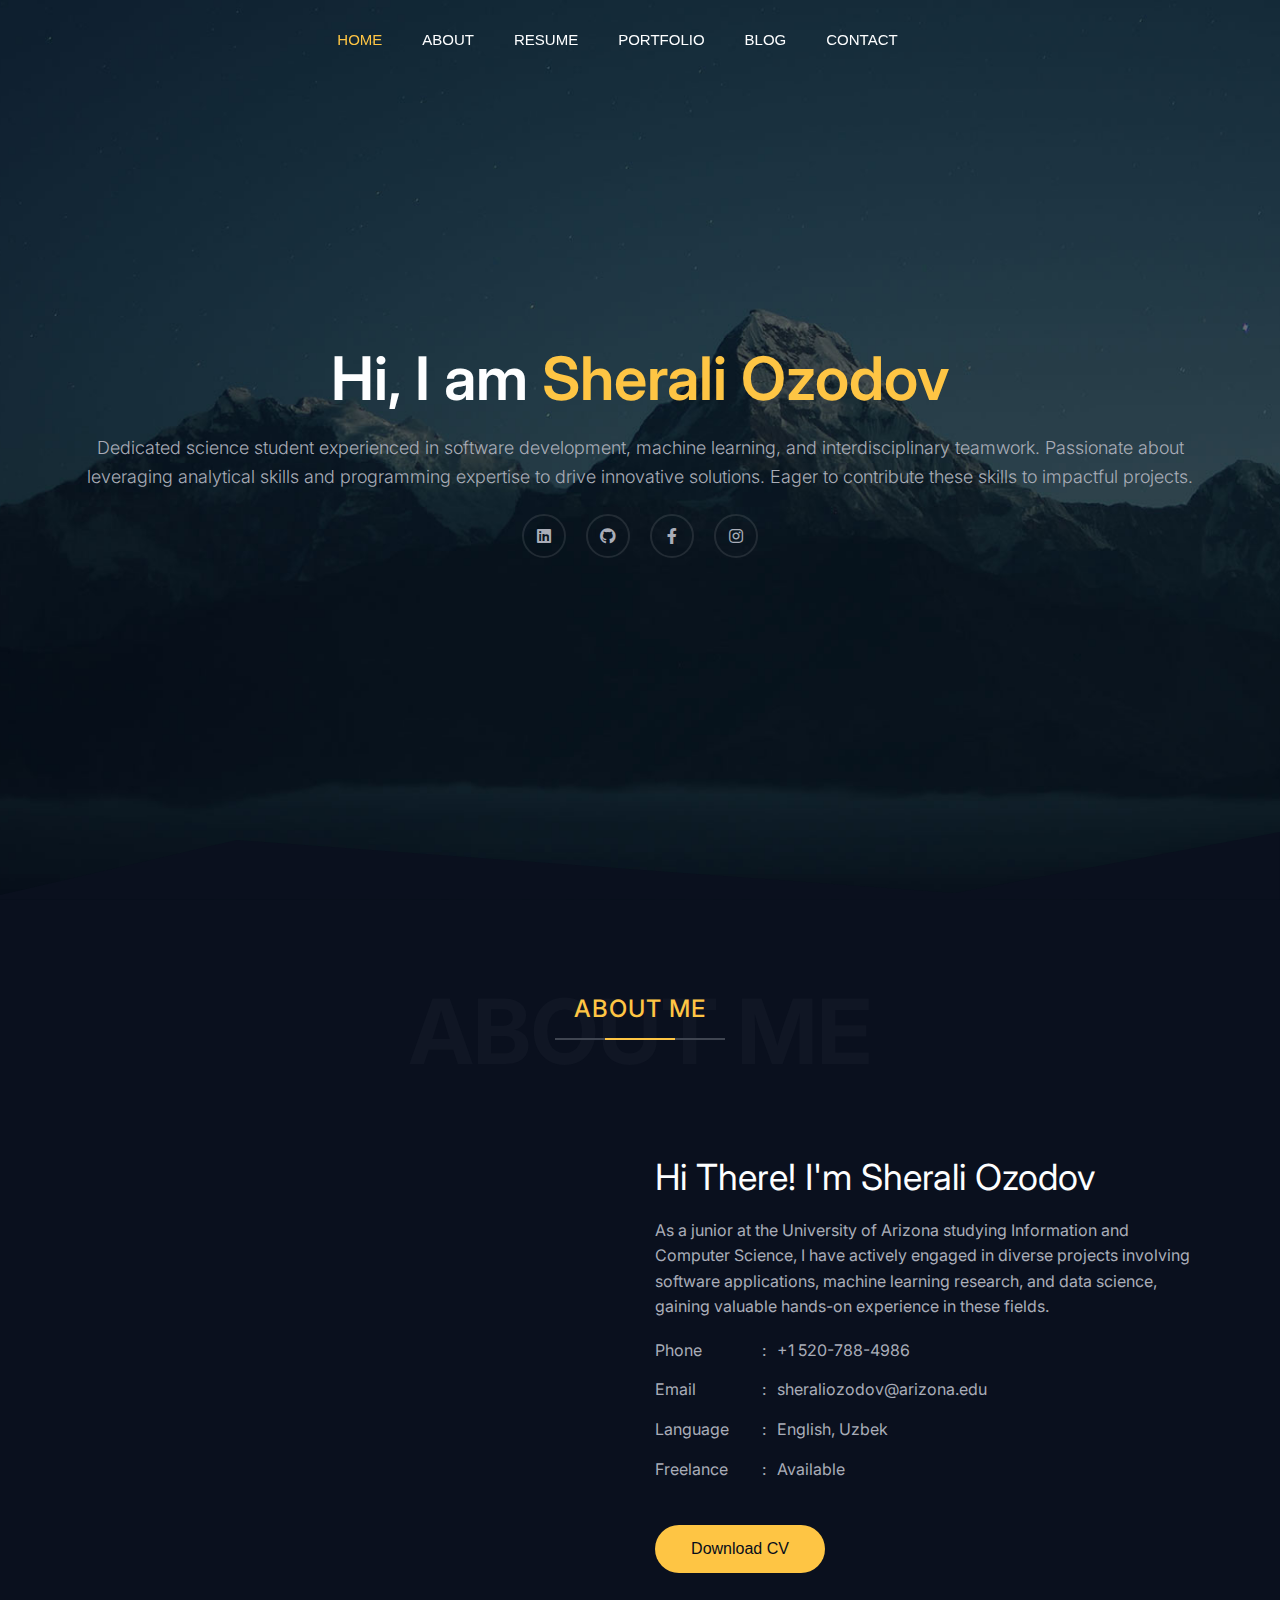
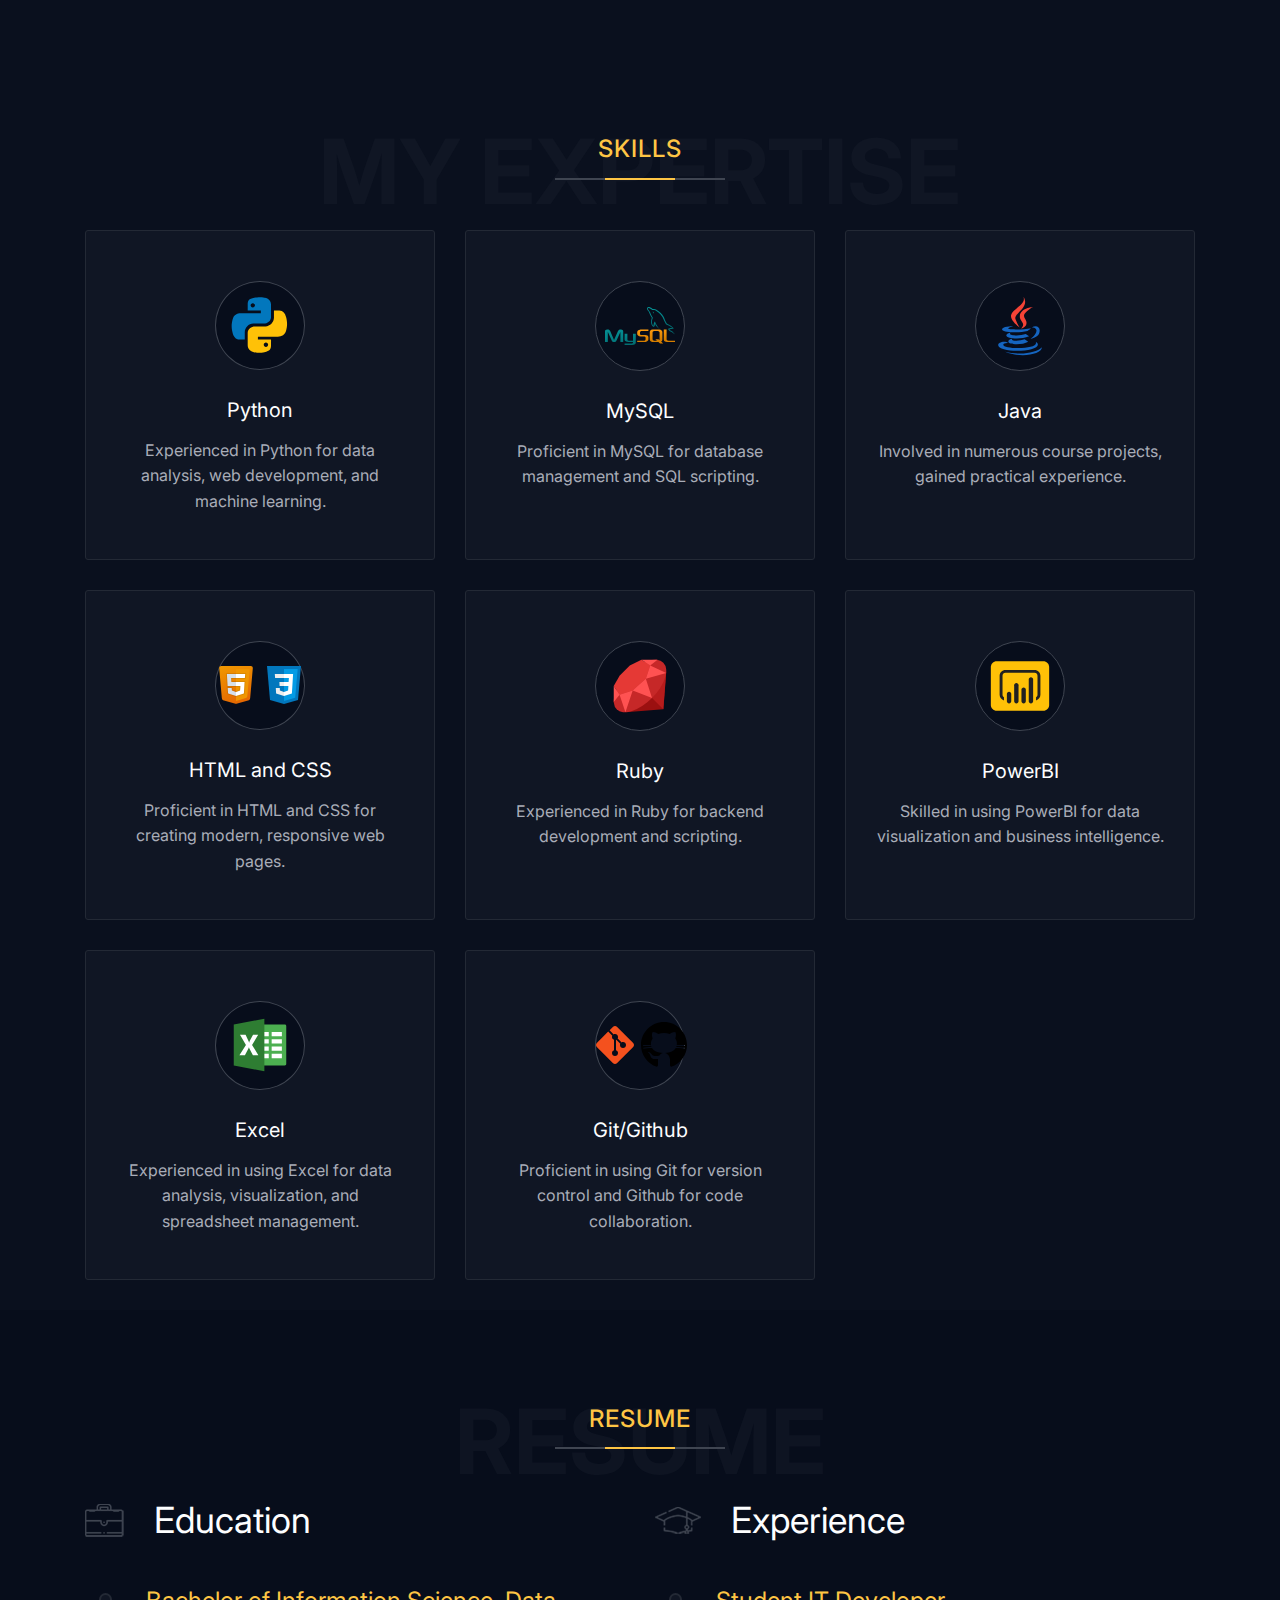
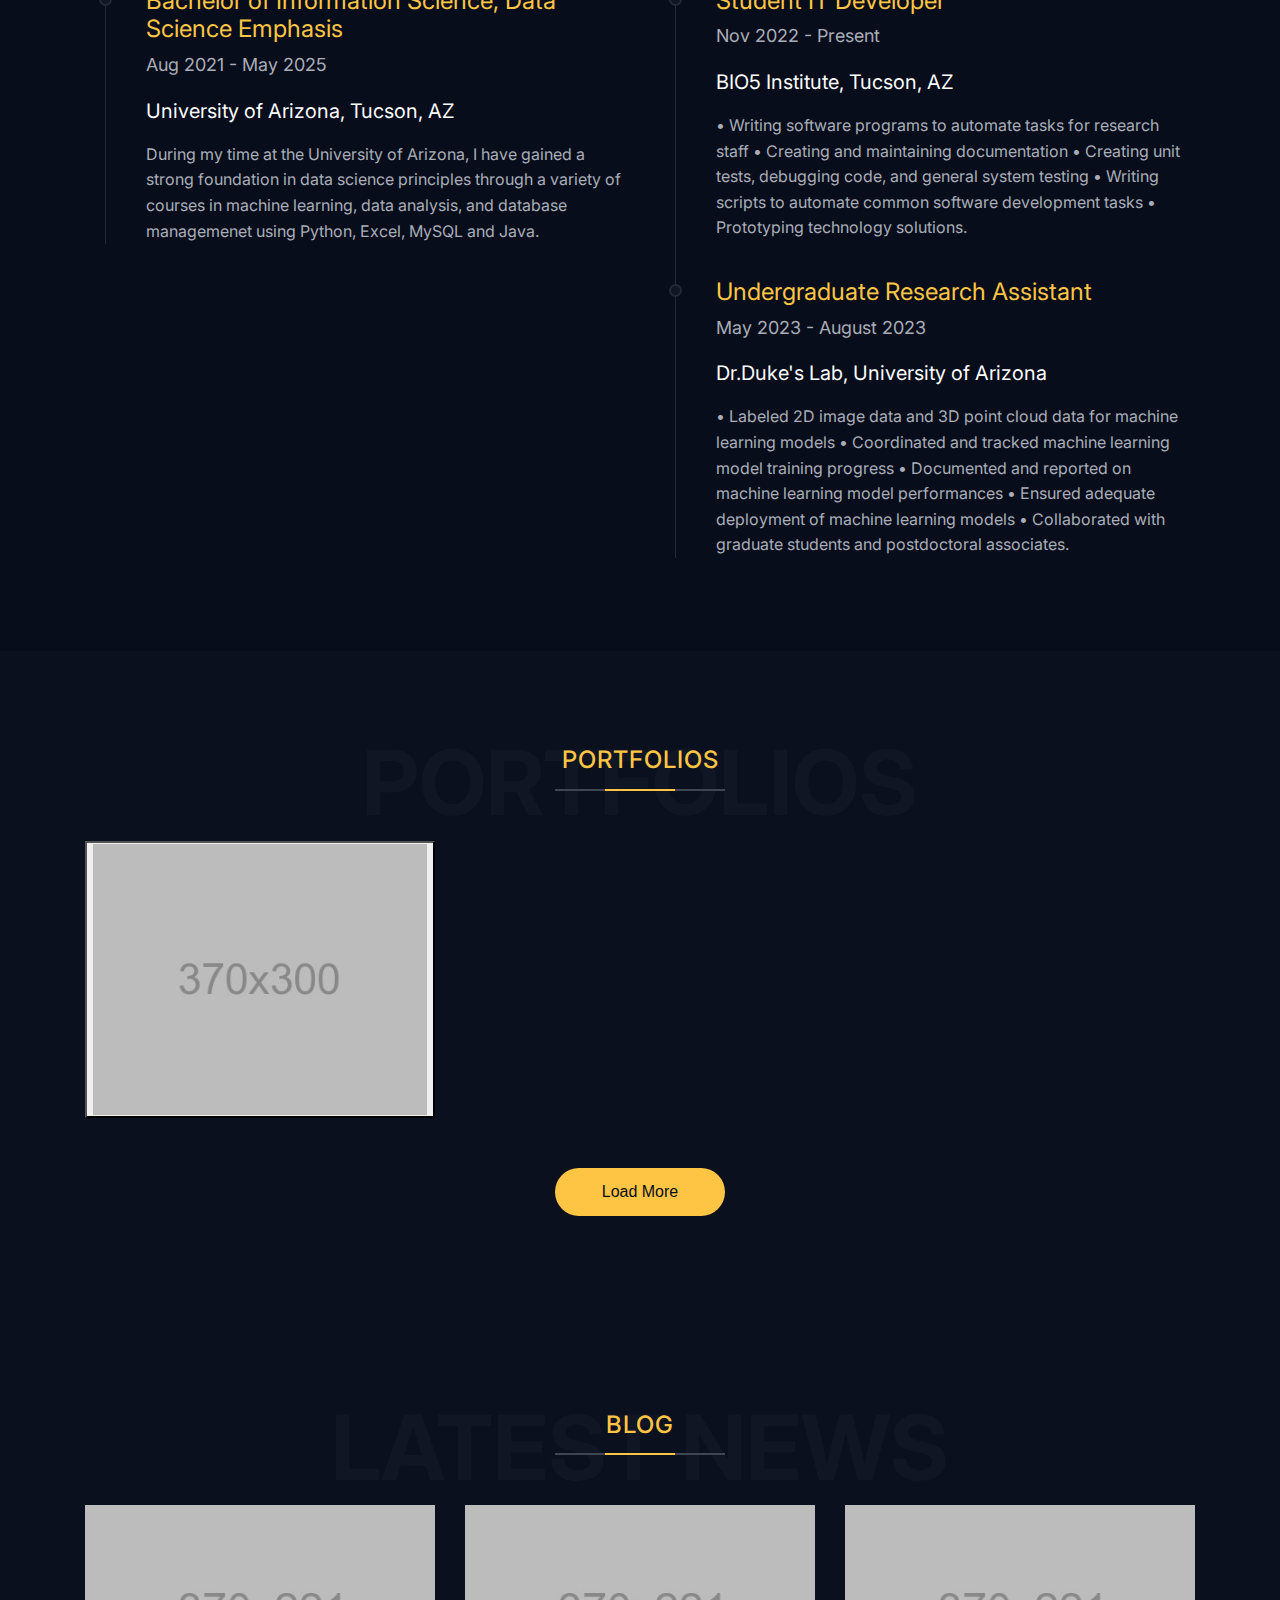
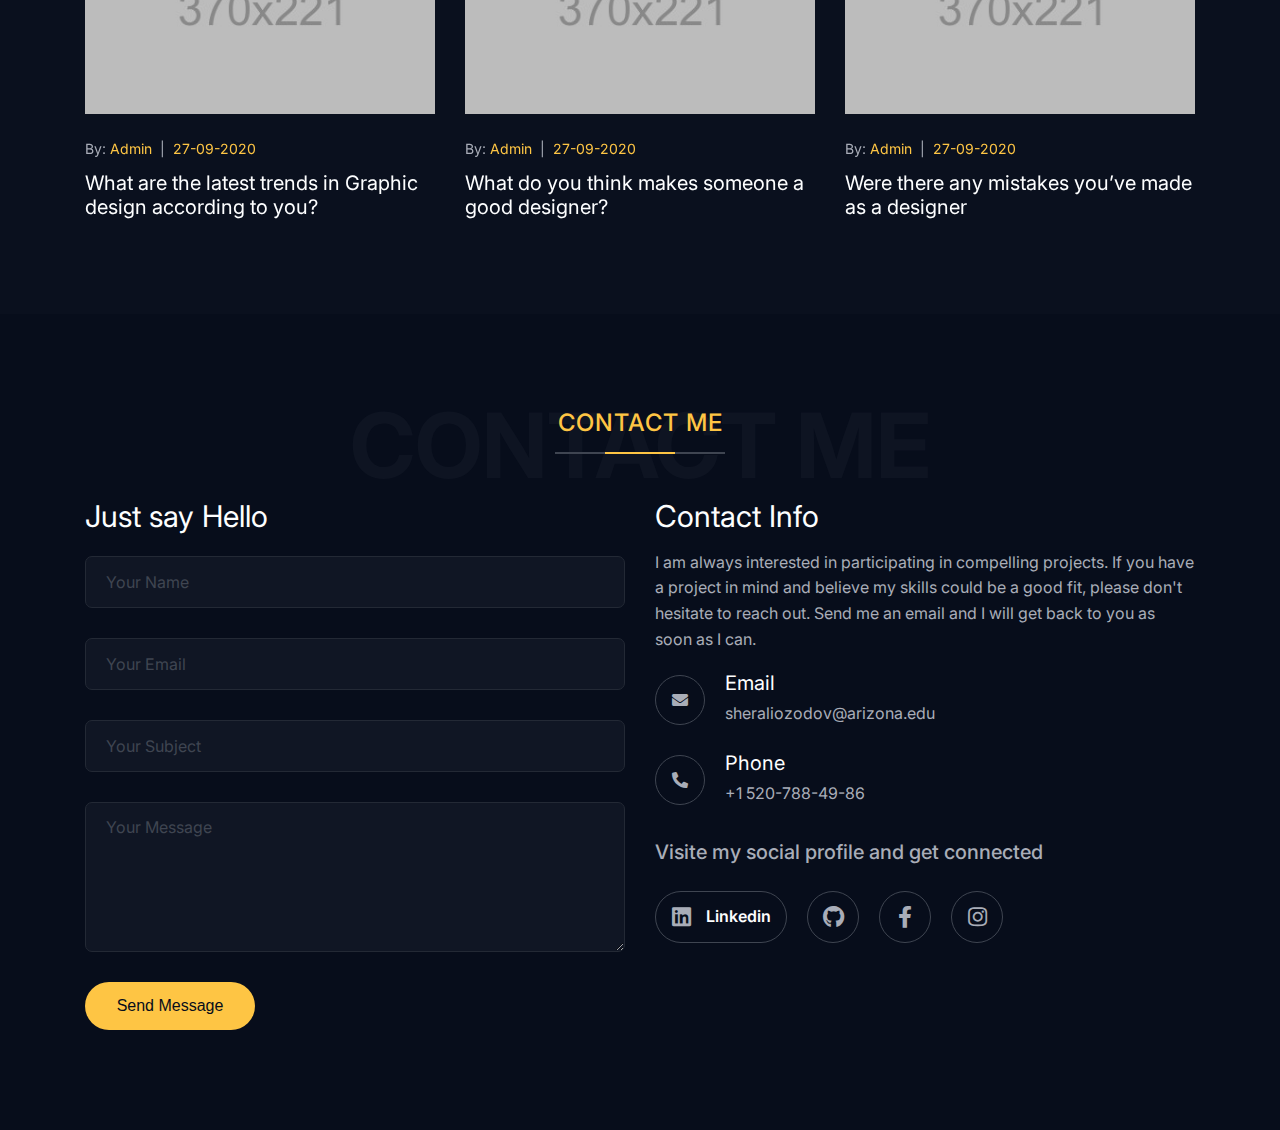
<file: index.html>
<!DOCTYPE html>
<html class="no-js" lang="en">

<head>
  <!-- Meta Tags -->
  <meta charset="utf-8">
  <meta http-equiv="x-ua-compatible" content="ie=edge">
  <meta name="viewport" content="width=device-width, initial-scale=1">
  <meta name="author" content="Laralink">
  <!-- Page Title -->
  <title>Sherali - Personal Portfolio</title>
  <!-- Favicon Icon -->
  <link rel="icon" href="assets/img/favicon.png" />
  <!-- Stylesheets -->
  <link rel="stylesheet" href="assets/css/bootstrap.min.css" />
  <link rel="stylesheet" href="assets/css/fontawesome.css" />
  <link rel="stylesheet" href="assets/css/slick.css" />
  <link rel="stylesheet" href="assets/css/lightgallery.min.css" />
  <link rel="stylesheet" href="assets/css/animate.css" />
  <link rel="stylesheet" href="assets/css/style.css" />
</head>

<body id="home">
  <!-- Start Header Section -->
  <header class="st-site-header st-style1 st-sticky-header st-transparent-header">
    <div class="st-main-header">
      <div class="container">
        <div class="st-main-header-in" style="display: flex; justify-content: center;">
          <div class="st-nav">
            <ul class="st-nav-list st-onepage-nav">
              <li><a href="#home" class="st-smooth-move">Home</a></li>
              <li><a href="#about" class="st-smooth-move">About</a></li>
              <li><a href="#resume" class="st-smooth-move">Resume</a></li>
              <li><a href="#portfolio" class="st-smooth-move">Portfolio</a></li>
              <li><a href="#blog" class="st-smooth-move">Blog</a></li>
              <li><a href="#contact" class="st-smooth-move">Contact</a></li>
            </ul>
          </div>
        </div>
      </div>
    </div>
  </header>
  <!-- End Header Section -->

  <!-- Start Hero Seciton -->
  <section class="st-hero st-style2 st-bg st-dynamic-bg" data-src='assets/img/hero-bg-2.jpg'>
    <div class="container">
      <div class="st-hero-text">
        <h1>Hi, I am <span>Sherali Ozodov</span></h1>
        <p>Dedicated science student experienced in software development, 
          machine learning, and interdisciplinary teamwork. Passionate about 
          leveraging analytical skills and programming expertise to drive innovative solutions. Eager to contribute these skills to impactful projects.</p>
          <div class="st-hero-social-links">
            <a href="https://www.linkedin.com/in/sheraliozodov/" class="st-social-btn">
              <i class="fab fa-linkedin"></i>
            </a>
            <a href="https://github.com/sheraliozodov77" class="st-social-btn">
              <i class="fab fa-github"></i>
            </a>
            <a href="https://www.facebook.com/your-facebook-profile" class="st-social-btn">
              <i class="fab fa-facebook-f"></i>
            </a>
            <a href="https://www.instagram.com/your-instagram-profile" class="st-social-btn">
              <i class="fab fa-instagram"></i>
            </a>
          </div>
      </div>
    </div>
    <svg x="0px" y="0px" viewBox="0 186.5 1920 113.5" class="st-hero-shape">
      <polygon points="-30,300 355.167,210.5 1432.5,290 1920,198.5 1920,300"></polygon>
    </svg>
  </section>
  <!-- End Hero Seciton -->

  <!-- Start About Seciton -->
  <section id="about" class="st-about-wrap">
    <div class="st-height-b100 st-height-lg-b80"></div>
    <div class="container">
      <div class="st-section-heading st-style1">
        <h4 class="st-section-heading-title">ABOUT ME</h4>
        <h2 class="st-section-heading-subtitle">ABOUT ME</h2>
      </div>
      <div class="st-height-b25 st-height-lg-b25"></div>
    </div>
    <div class="container">
      <div class="row">
        <div class="col-lg-6 wow fadeInLeft">
          <div class="st-about-img-wrap">
            <div class="st-about-img st-dynamic-bg st-bg" data-src="assets/img/m.jpeg"></div>
          </div>
          <div class="st-height-b0 st-height-lg-b30"></div>
        </div>
        <div class="col-lg-6">
          <div class="st-vertical-middle">
            <div class="st-vertical-middle-in">
              <div class="st-text-block st-style1">
                <h2 class="st-text-block-title">Hi There! I'm Sherali Ozodov</h2>
                <div class="st-text-block-text">
                  <p>As a junior at the University of Arizona studying Information and Computer Science, I have actively engaged in diverse projects involving software applications, machine learning research, and data science, gaining valuable hands-on experience in these fields. </p>
                </div>
                <ul class="st-text-block-details st-mp0">
                  <li><span>Phone</span> : <span>+1 520-788-4986</span></li>
                  <li><span>Email</span> : <span>sheraliozodov@arizona.edu</span></li>
                  <li><span>Language</span> : <span>English, Uzbek</span></li>
                  <li><span>Freelance</span> : <span>Available</span></li>
                </ul>
                <div class="st-text-block-btn">
                  <a href="assets/img/resume.pdf" class="st-btn st-style1 st-color1" download>Download CV</a>
                </div>
              </div>
            </div>
          </div>
        </div>
      </div>
    </div>
  </section>
  <!-- End About Seciton -->

<!-- Start Skills Section -->
<section>
  <div class="st-height-b100 st-height-lg-b80"></div>
  <div class="container">
    <div class="st-section-heading st-style1">
      <h4 class="st-section-heading-title">SKILLS</h4>
      <h2 class="st-section-heading-subtitle">MY EXPERTISE</h2>
    </div>
    <div class="st-height-b25 st-height-lg-b25"></div>
  </div>

  

  <!-- Skills Container -->
  <div class="container">
    <div class="row">
      <!-- Python -->
      <div class="col-lg-4 col-md-6">
        <div class="st-iconbox st-style1">
          <div class="st-iconbox-icon">
            <img src="assets/img/icons8-python.svg" alt="Python" width="70" height="70">
          </div>
          <h2 class="st-iconbox-title">Python</h2>
          <div class="st-iconbox-text">Experienced in Python for data analysis, web development, and machine learning.</div>
        </div>
        <div class="st-height-b30 st-height-lg-b30"></div>
      </div><!-- .col -->

      <!-- MySQL -->
      <div class="col-lg-4 col-md-6">
        <div class="st-iconbox st-style1">
          <div class="st-iconbox-icon">
            <img src="assets/img/icons8-mysql.svg" alt="Python" width="70" height="70">
          </div>
          <h2 class="st-iconbox-title">MySQL</h2>
          <div class="st-iconbox-text">Proficient in MySQL for database management and SQL scripting.</div>
        </div>
        <div class="st-height-b30 st-height-lg-b30"></div>
      </div><!-- .col -->

      <!-- Java -->
      <div class="col-lg-4 col-md-6">
        <div class="st-iconbox st-style1">
          <div class="st-iconbox-icon">
            <img src="assets/img/icons8-java.svg" alt="Python" width="70" height="70">
          </div>
          <h2 class="st-iconbox-title">Java</h2>
          <div class="st-iconbox-text">Involved in numerous course projects, gained practical experience.</div>
        </div>
        <div class="st-height-b30 st-height-lg-b30"></div>
      </div><!-- .col -->

            
      <!-- HTML and CSS -->
      <div class="col-lg-4 col-md-6">
        <div class="st-iconbox st-style1">
          <div class="st-iconbox-icon">
            <img src="assets/img/icons8-html.svg" alt="Python" width="50" height="50">
            <img src="assets/img/icons8-css.svg" alt="Python" width="50" height="50">
          </div>
          <h2 class="st-iconbox-title">HTML and CSS</h2>
          <div class="st-iconbox-text">Proficient in HTML and CSS for creating modern, responsive web pages.</div>
        </div>
        <div class="st-height-b30 st-height-lg-b30"></div>
      </div><!-- .col -->

      <!-- Ruby -->
      <div class="col-lg-4 col-md-6">
        <div class="st-iconbox st-style1">
          <div class="st-iconbox-icon">
            <img src="assets/img/icons8-ruby.svg" alt="Python" width="70" height="70">
          </div>
          <h2 class="st-iconbox-title">Ruby</h2>
          <div class="st-iconbox-text">Experienced in Ruby for backend development and scripting.</div>
        </div>
        <div class="st-height-b30 st-height-lg-b30"></div>
      </div><!-- .col -->

      <!-- PowerBI -->
      <div class="col-lg-4 col-md-6">
        <div class="st-iconbox st-style1">
          <div class="st-iconbox-icon">
            <img src="assets/img/icons8-power-bi.svg" alt="Python" width="70" height="70">
          </div>
          <h2 class="st-iconbox-title">PowerBI</h2>
          <div class="st-iconbox-text">Skilled in using PowerBI for data visualization and business intelligence.</div>
        </div>
        <div class="st-height-b30 st-height-lg-b30"></div>
      </div><!-- .col -->

      <!-- Excel -->
      <div class="col-lg-4 col-md-6">
        <div class="st-iconbox st-style1">
          <div class="st-iconbox-icon">
            <img src="assets/img/icons8-excel.svg" alt="Python" width="70" height="70">
          </div>
          <h2 class="st-iconbox-title">Excel</h2>
          <div class="st-iconbox-text">Experienced in using Excel for data analysis, visualization, and spreadsheet management.</div>
        </div>
        <div class="st-height-b30 st-height-lg-b30"></div>
      </div><!-- .col -->

      <!-- Git/Github -->
      <div class="col-lg-4 col-md-6">
        <div class="st-iconbox st-style1">
          <div class="st-iconbox-icon">
            <img src="assets/img/icons8-git.svg" alt="Python" width="50" height="50">
            <img src="assets/img/icons8-github.svg" alt="Python" width="50" height="50">
          </div>
          <h2 class="st-iconbox-title">Git/Github</h2>
          <div class="st-iconbox-text">Proficient in using Git for version control and Github for code collaboration.</div>
        </div>
        <div class="st-height-b30 st-height-lg-b30"></div>
      </div><!-- .col -->
    </div>
  </div>
</section>
<!-- End Skills Section -->


  <!-- Start Resume Seciton -->
  <section id="resume" class="st-dark-bg">
    <div class="st-height-b100 st-height-lg-b80"></div>
    <div class="container">
      <div class="st-section-heading st-style1">
        <h4 class="st-section-heading-title">RESUME</h4>
        <h2 class="st-section-heading-subtitle">RESUME</h2>
      </div>
      <div class="st-height-b25 st-height-lg-b25"></div>
    </div>
    <div class="container">
      <div class="row">
        <!-- Experience -->
        <div class="col-lg-6">
          <div class="st-resume-wrap">
            <div class="st-resume-heading">
              <img src="assets/img/icon/resume-icon1.png" alt="resume-icon">
              <h2 class="st-resume-heading-title">Education</h2>
            </div>
            <div class="st-height-b50 st-height-lg-b30"></div>
            <div class="st-resume-timeline-wrap">
              <div class="st-resume-timeline">
                <h3 class="st-resume-timeline-title">Bachelor of Information Science, Data Science Emphasis</h3>
                <div class="st-resume-timeline-duration">Aug 2021 - May 2025</div>
                <h4 class="st-resume-timeline-subtitle">University of Arizona, Tucson, AZ</h4>
                <div class="st-resume-timeline-text">
                  <p>During my time at the University of Arizona, I have gained a strong foundation in data science principles through a variety of courses in machine learning, data analysis, and database managemenet using Python, Excel, MySQL and Java.</p>
                </div>
              </div> <!-- st-resume-timeline -->
            </div>
          </div>
        </div>

        <!-- Experience -->
        <div class="col-lg-6">

          <div class="st-height-b0 st-height-lg-b50"></div>
          <div class="st-resume-wrap">
            <div class="st-resume-heading">
              <img src="assets/img/icon/resume-icon2.png" alt="resume-icon">
              <h2 class="st-resume-heading-title">Experience</h2>
            </div>
            <div class="st-height-b50 st-height-lg-b30"></div>

            <div class="st-resume-timeline-wrap">
              <div class="st-resume-timeline">
                <h3 class="st-resume-timeline-title">Student IT Developer</h3>
                <div class="st-resume-timeline-duration">Nov 2022 - Present</div>
                <h4 class="st-resume-timeline-subtitle">BIO5 Institute, Tucson, AZ</h4>
                <div class="st-resume-timeline-text">
                  <p> • Writing software programs to automate tasks for research staff
                    • Creating and maintaining documentation
                    • Creating unit tests, debugging code, and general system testing
                    • Writing scripts to automate common software development tasks
                    • Prototyping technology solutions.
                    </p>
                </div>
              </div> <!-- st-resume-timeline -->
              <div class="st-height-b50 st-height-lg-b30"></div>
              <div class="st-resume-timeline">
                <h3 class="st-resume-timeline-title">Undergraduate Research Assistant</h3>
                <div class="st-resume-timeline-duration">May 2023 - August 2023</div>
                <h4 class="st-resume-timeline-subtitle">Dr.Duke's Lab, University of Arizona</h4>
                <div class="st-resume-timeline-text">
                  <p>• Labeled 2D image data and 3D point cloud data for machine learning models • Coordinated and tracked machine learning model training progress
                    • Documented and reported on machine learning model performances
                    • Ensured adequate deployment of machine learning models
                    • Collaborated with graduate students and postdoctoral associates.</p>
                </div>
              </div> <!-- st-resume-timeline -->
            </div>
          </div>
        </div>
      </div>
    </div>
    <div class="st-height-b100 st-height-lg-b80"></div>
  </section>
  <!-- End Resume Seciton -->

<!-- Start Portfolio Seciton -->
<section id="portfolio">
  <div class="st-height-b100 st-height-lg-b80"></div>
  <div class="container">
    <div class="st-section-heading st-style1">
      <h4 class="st-section-heading-title">PORTFOLIOS</h4>
      <h2 class="st-section-heading-subtitle">PORTFOLIOS</h2>
    </div>
    <div class="st-height-b25 st-height-lg-b25"></div>
  </div>
  <div class="container">
    <div class="row">
      <!-- Portfolio item 1 -->
      <div class="col-lg-4 col-md-6">
        <div class="st-portfolio-single st-style1">
          <div class="st-portfolio-item">
            <!-- Button that opens the modal -->
            <button type="button" class="st-portfolio st-zoom" data-bs-toggle="modal" data-bs-target="#portfolioModal1">
              <div class="st-portfolio-img st-zoom-in">
                <img src="assets/img/portfolio/portfolio1.jpg" alt="portfolio">
              </div>
              <div class="st-portfolio-item-hover">
                <i class="fas fa-plus-circle"></i>
                <h5>Product Design</h5>
                <p>Design / Marketing</p>
              </div>
            </button>
          </div>
        </div>
      </div>

      <!-- Modal for portfolio item 1 -->
      <div class="modal fade" id="portfolioModal1" tabindex="-1" aria-labelledby="portfolioModal1Label" aria-hidden="true">
        <div class="modal-dialog">
          <div class="modal-content">
            <div class="modal-header">
              <h5 class="modal-title" id="portfolioModal1Label">Project Title 1</h5>
              <button type="button" class="btn-close" data-bs-dismiss="modal" aria-label="Close"></button>
            </div>
            <div class="modal-body">
              <p>Project description for project 1 goes here...</p>
            </div>
            <div class="modal-footer">
              <a href="#" class="st-btn st-style1 st-color1">Go to Project 1</a>
            </div>
          </div>
        </div>
      </div>

      <div class="col-lg-12 text-center">
        <div class="st-portfolio-btn">
          <a href="#" class="st-btn st-style1 st-color1">Load More</a>
        </div>
      </div>
    </div>
  </div>
  <div class="st-height-b100 st-height-lg-b80"></div>
</section>
<!-- End Portfolio Seciton -->

   
  <!-- Start Blog Seciton -->
  <section id="blog">
    <div class="st-height-b100 st-height-lg-b80"></div>
    <div class="container">
      <div class="st-section-heading st-style1">
        <h4 class="st-section-heading-title">BLOG</h4>
        <h2 class="st-section-heading-subtitle">LATEST NEWS</h2>
      </div>
      <div class="st-height-b25 st-height-lg-b25"></div>
    </div>

    <!-- Latest News Container -->

    <div class="container">
      <div class="st-slider st-style2">
        <div class="slick-container" data-autoplay="0" data-loop="1" data-speed="600" data-center="0"
          data-slides-per-view="responsive" data-xs-slides="1" data-sm-slides="2" data-md-slides="3"
          data-lg-slides="3" data-add-slides="3">
          <div class="slick-wrapper">
            <div class="slick-slide-in">
              <div class="st-post-single st-style1">
                <a href="blog-details.html" class="st-post-thumb st-zoom">
                  <img src="assets/img/blog/blog1.jpg" class="st-zoom-in" alt="blog1">
                </a>
                <div class="st-post-info">
                  <div class="st-post-date">
                    By:
                    <a href="#" class="st-post-author">Admin</a>
                    <span class="st-post-date-divider">|</span>
                    <span class="st-post-publish-date">27-09-2020</span>
                  </div>
                  <h4 class="st-post-title"><a href="blog-details.html">What are the latest trends in Graphic design according to you?</a></h4>
                </div>
              </div>
            </div><!-- .slick-slide-in -->
            <div class="slick-slide-in">
              <div class="st-post-single st-style1">
                <a href="blog-details.html" class="st-post-thumb st-zoom">
                  <img src="assets/img/blog/blog2.jpg" class="st-zoom-in" alt="blog2">
                </a>
                <div class="st-post-info">
                  <div class="st-post-date">
                    By:
                    <a href="#" class="st-post-author">Admin</a>
                    <span class="st-post-date-divider">|</span>
                    <span class="st-post-publish-date">27-09-2020</span>
                  </div>
                  <h4 class="st-post-title"><a href="blog-details.html">What do you think makes someone a good designer?</a></h4>
                </div>
              </div>
            </div><!-- .slick-slide-in -->
            <div class="slick-slide-in">
              <div class="st-post-single st-style1">
                <a href="blog-details.html" class="st-post-thumb st-zoom">
                  <img src="assets/img/blog/blog3.jpg" class="st-zoom-in" alt="blog3">
                </a>
                <div class="st-post-info">
                  <div class="st-post-date">
                    By:
                    <a href="#" class="st-post-author">Admin</a>
                    <span class="st-post-date-divider">|</span>
                    <span class="st-post-publish-date">27-09-2020</span>
                  </div>
                  <h4 class="st-post-title"><a href="blog-details.html">Were there any mistakes you’ve made as a designer</a></h4>
                </div>
              </div>
            </div><!-- .slick-slide-in -->
            <div class="slick-slide-in">
              <div class="st-post-single st-style1">
                <a href="blog-details.html" class="st-post-thumb st-zoom">
                  <img src="assets/img/blog/blog1.jpg" class="st-zoom-in" alt="blog1">
                </a>
                <div class="st-post-info">
                  <div class="st-post-date">
                    By:
                    <a href="#" class="st-post-author">Admin</a>
                    <span class="st-post-date-divider">|</span>
                    <span class="st-post-publish-date">27-09-2020</span>
                  </div>
                  <h4 class="st-post-title"><a href="blog-details.html">What are the latest trends in Graphic design according to you?</a></h4>
                </div>
              </div>
            </div><!-- .slick-slide-in -->
            <div class="slick-slide-in">
              <div class="st-post-single st-style1">
                <a href="blog-details.html" class="st-post-thumb st-zoom">
                  <img src="assets/img/blog/blog2.jpg" class="st-zoom-in" alt="blog2">
                </a>
                <div class="st-post-info">
                  <div class="st-post-date">
                    By:
                    <a href="#" class="st-post-author">Admin</a>
                    <span class="st-post-date-divider">|</span>
                    <span class="st-post-publish-date">27-09-2020</span>
                  </div>
                  <h4 class="st-post-title"><a href="blog-details.html">What do you think makes someone a good designer?</a></h4>
                </div>
              </div>
            </div><!-- .slick-slide-in -->
            <div class="slick-slide-in">
              <div class="st-post-single st-style1">
                <a href="blog-details.html" class="st-post-thumb st-zoom">
                  <img src="assets/img/blog/blog3.jpg" class="st-zoom-in" alt="blog3">
                </a>
                <div class="st-post-info">
                  <div class="st-post-date">
                    By:
                    <a href="#" class="st-post-author">Admin</a>
                    <span class="st-post-date-divider">|</span>
                    <span class="st-post-publish-date">27-09-2020</span>
                  </div>
                  <h4 class="st-post-title"><a href="blog-details.html">Were there any mistakes you’ve made as a designer</a></h4>
                </div>
              </div>
            </div><!-- .slick-slide-in -->
          </div>
        </div><!-- .slick-container -->
        <div class="pagination st-style1 st-flex st-hidden"></div>
        <!-- If dont need Pagination then add class .st-hidden -->
      </div><!-- .st-slider -->
    </div>
    <div class="st-height-b95 st-height-lg-b75"></div>
  </section>
  <!-- End Blog Seciton -->

  <!-- Start Contact Seciton -->
  <section id="contact" class="st-dark-bg">
    <div class="st-height-b100 st-height-lg-b80"></div>
    <div class="container">
      <div class="st-section-heading st-style1">
        <h4 class="st-section-heading-title">CONTACT ME</h4>
        <h2 class="st-section-heading-subtitle">CONTACT ME</h2>
      </div>
      <div class="st-height-b25 st-height-lg-b25"></div>
    </div>

    <!-- Contact Container -->

    <div class="container">
      <div class="row">
        <div class="col-lg-6">
          <h3 class="st-contact-title">Just say Hello</h3>
          <div id="st-alert"></div>
          <form action="#" method="POST" class="st-contact-form" id="contact-form">
            <div class="st-form-field">
              <input type="text" id="name" name="name" placeholder="Your Name" required>
            </div>
            <div class="st-form-field">
              <input type="text" id="email" name="email" placeholder="Your Email" required>
            </div>
            <div class="st-form-field">
              <input type="text" id="subject" name="subject" placeholder="Your Subject" required>
            </div>
            <div class="st-form-field">
              <textarea cols="30" rows="10" id="msg" name="msg" placeholder="Your Message" required></textarea>
            </div>
            <button class="st-btn st-style1 st-color1" type="submit" id="submit" name="submit">Send message</button>
          </form>
        </div>
        <div class="st-height-b0 st-height-lg-b30"></div>

        <div class="col-lg-6">
          <div class="st-height-b0 st-height-lg-b40"></div>
          <h3 class="st-contact-title">Contact Info</h3>
          <div class="st-contact-text">
            I am always interested in participating in compelling projects. If you have a project in mind and believe my skills could be a good fit, please don't hesitate to reach out. Send me an email and I will get back to you as soon as I can.
          </div>
          <div class="st-contact-info-wrap">
            <div class="st-single-contact-info">
              <i class="fas fa-envelope"></i>
              <div class="st-single-info-details">
                <h4>Email</h4>
                <a href="#">sheraliozodov@arizona.edu</a>
              </div>
            </div>
            <div class="st-single-contact-info">
              <i class="fas fa-phone-alt"></i>
              <div class="st-single-info-details">
                <h4>Phone</h4>
                <span>+1 520-788-49-86</span>
              </div>
            </div>
          
            <div class="st-social-info">
              <div class="st-social-text">Visite my social profile and get connected</div>
              <div class="st-social-link">
                <a href="https://www.linkedin.com/in/sheraliozodov" class="st-social-btn active">
                  <span class="st-social-icon"><i class="fab fa-linkedin"></i></span>
                  <span class="st-icon-name">Linkedin</span>
                </a>
                <a href="https://github.com/sheraliozodov77" class="st-social-btn">
                  <span class="st-social-icon"><i class="fab fa-github"></i></span>
                  <span class="st-icon-name">Github</span>
                </a>
                <a href="#" class="st-social-btn">
                  <span class="st-social-icon"><i class="fab fa-facebook-f"></i></span>
                  <span class="st-icon-name">Facebook</span>
                </a>
                <a href="#" class="st-social-btn">
                  <span class="st-social-icon"><i class="fab fa-instagram"></i></span>
                  <span class="st-icon-name">Instagram</span>
                </a>
              </div>
            </div>
          </div>
        </div>
      </div>
    </div>
    <div class="st-height-b100 st-height-lg-b80"></div>
  </section>
  <!-- End Contact Seciton -->

  <!-- Scripts -->
  <script src="assets/js/jquery-1.12.4.min.js"></script>
  <script src="assets/js/jquery.slick.min.js"></script>
  <script src="assets/js/lightgallery.min.js"></script>
  <script src="assets/js/wow.min.js"></script>
  <script src="assets/js/main.js"></script>
</body>
</html>
</file>
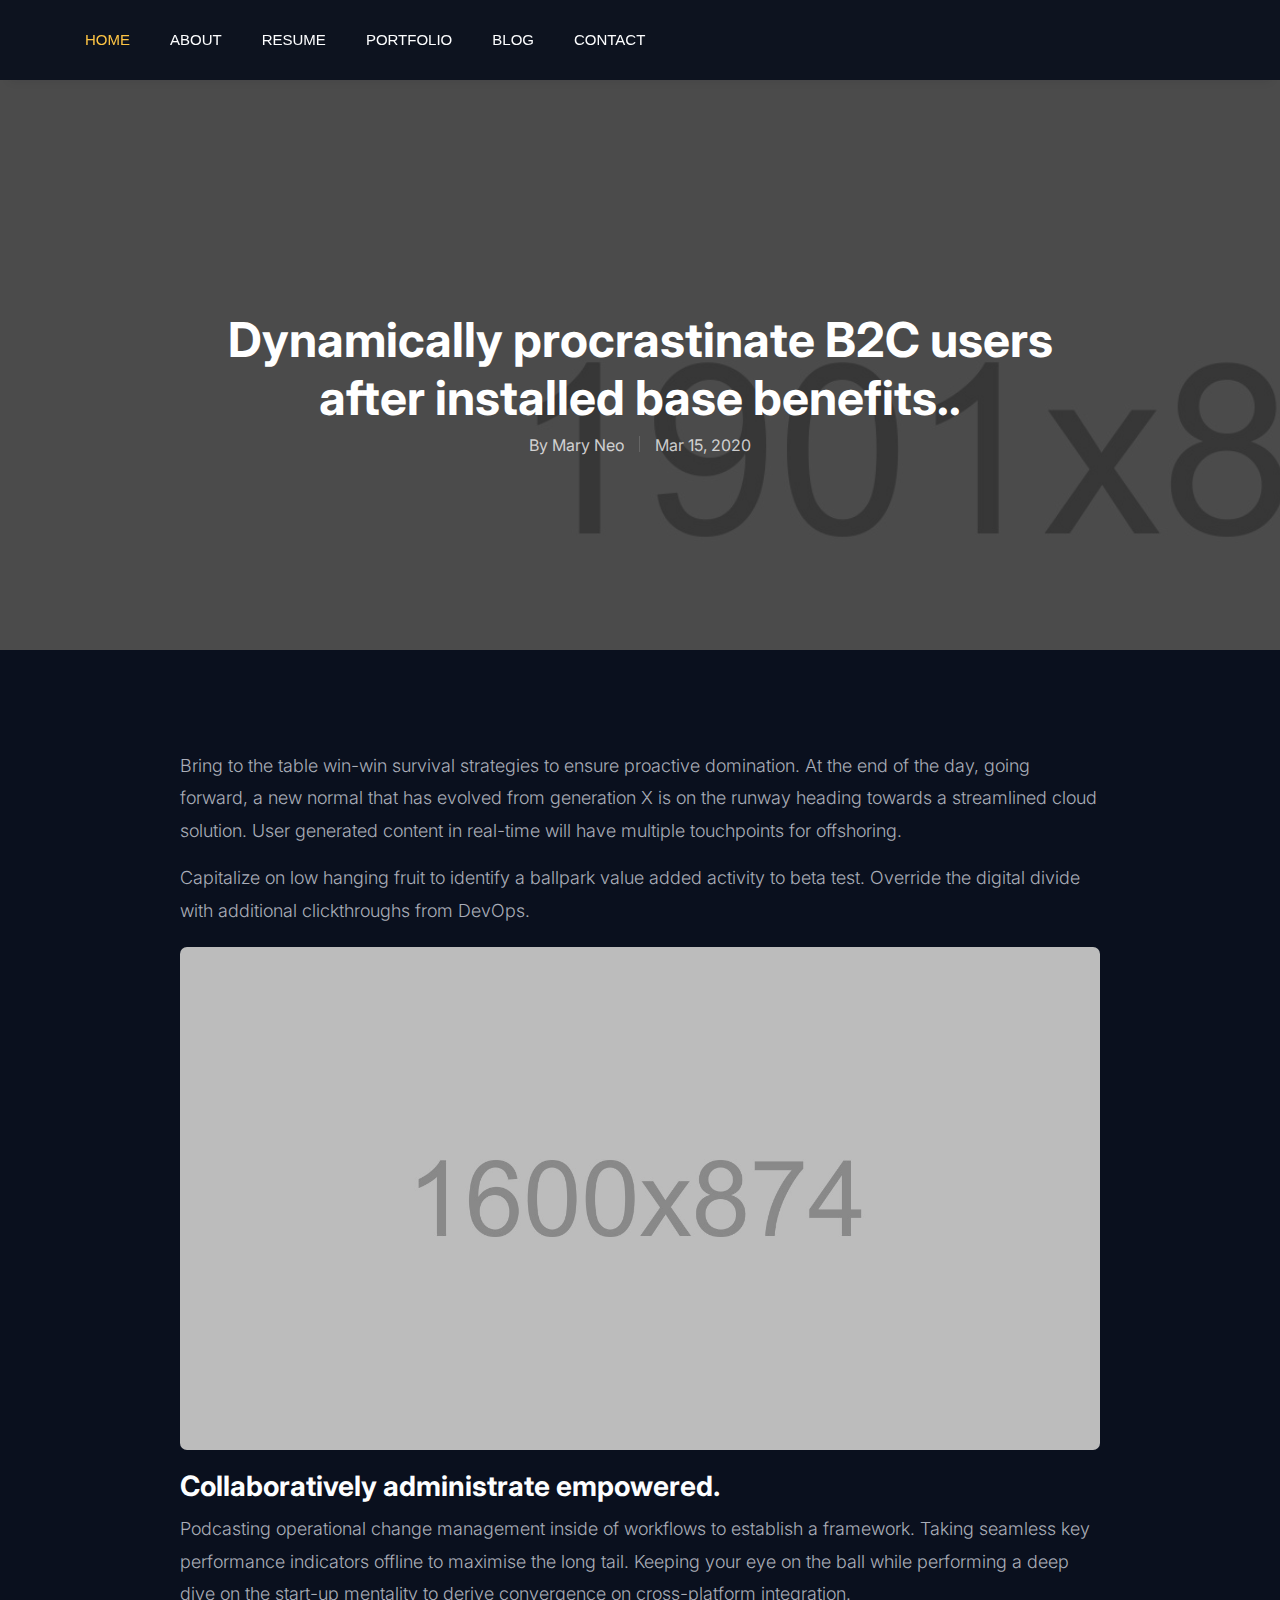
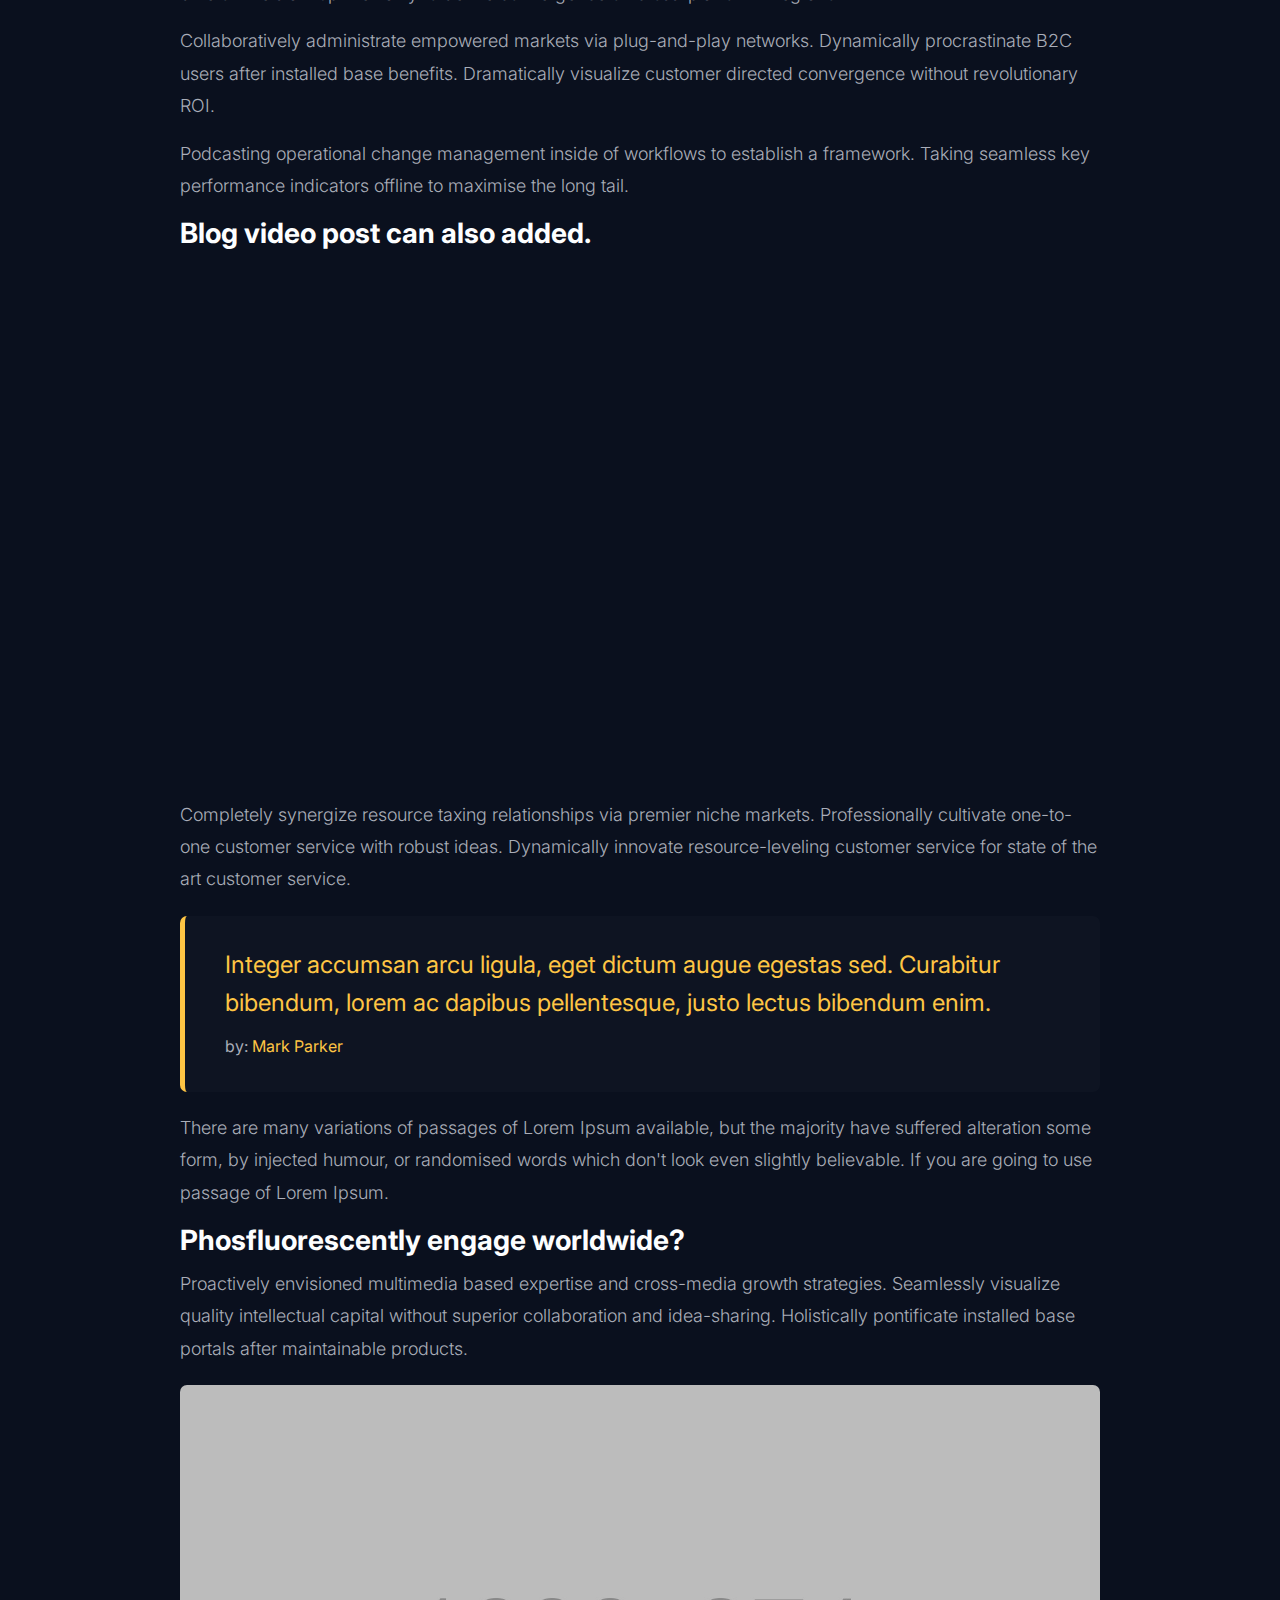
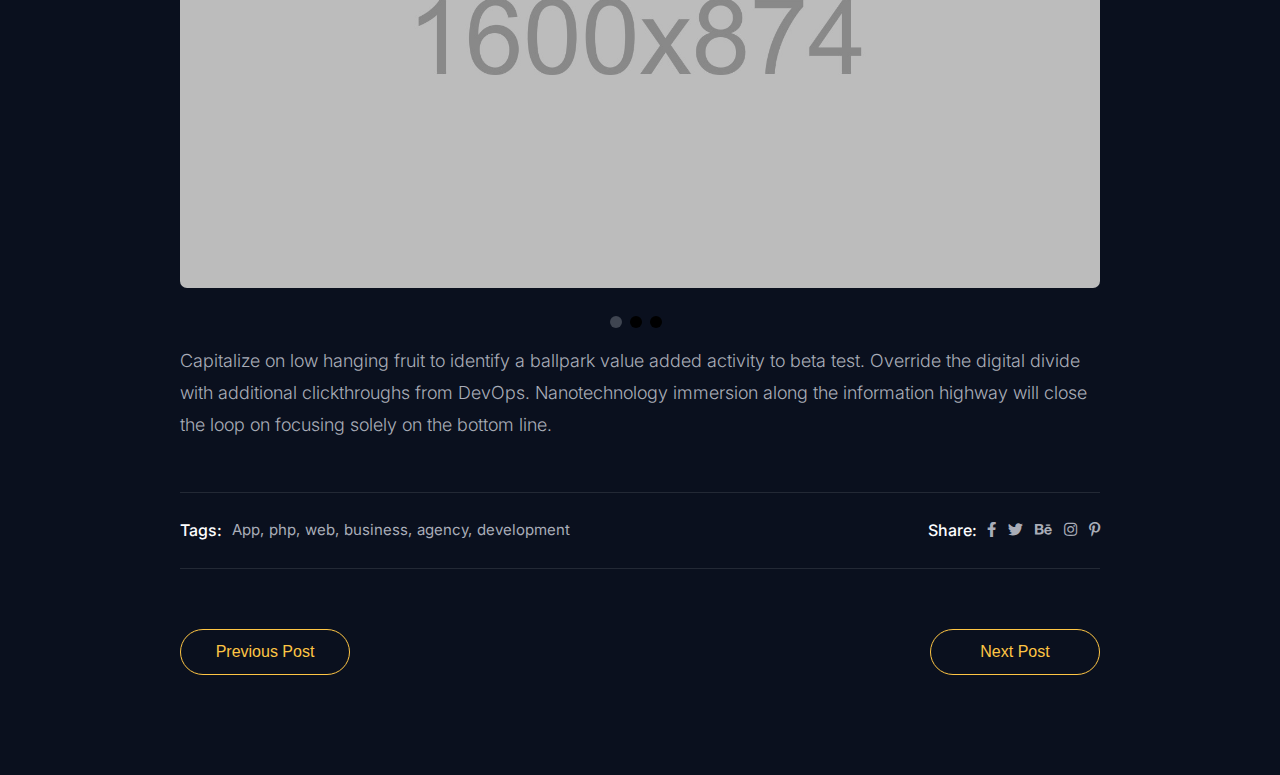
<file: blog-details.html>
<!DOCTYPE html>
<html class="no-js" lang="en">

<head>
  <!-- Meta Tags -->
  <meta charset="utf-8">
  <meta http-equiv="x-ua-compatible" content="ie=edge">
  <meta name="viewport" content="width=device-width, initial-scale=1">
  <meta name="author" content="Laralink">
  <!-- Page Title -->
  <title>Sherali - Personal Portfolio</title>
  <!-- Favicon Icon -->
  <link rel="icon" href="assets/img/favicon.png" />
  <!-- Stylesheets -->
  <link rel="stylesheet" href="assets/css/bootstrap.min.css" />
  <link rel="stylesheet" href="assets/css/fontawesome.css" />
  <link rel="stylesheet" href="assets/css/slick.css" />
  <link rel="stylesheet" href="assets/css/lightgallery.min.css" />
  <link rel="stylesheet" href="assets/css/animate.css" />
  <link rel="stylesheet" href="assets/css/style.css" />
</head>

<body id="home">
  <!-- Start Header Section -->
  <header class="st-site-header st-style1 st-sticky-header">
    <div class="st-main-header">
      <div class="container">
        <div class="st-main-header-in">
          <div class="st-main-header-right">
            <div class="st-nav">
              <ul class="st-nav-list st-onepage-nav">
                <li><a href="index4.html#home">Home</a></li>
                <li><a href="index4.html#about">About</a></li>
                <li><a href="index4.html#resume">Resume</a></li>
                <li><a href="index4.html#portfolio">Portfolio</a></li>
                <li><a href="index4.html#blog">Blog</a></li>
                <li><a href="index4.html#contact">Contact</a></li>
              </ul>
              
            </div>
          </div>
        </div>
      </div>
    </div>
  </header>
  <!-- End Header Section -->

 <div class="st-content">
    <div class="st-page-heading st-dynamic-bg" data-src="assets/img/hero-bg17.jpg">
      <div class="container">
        <div class="st-page-heading-in text-center">
          <h1 class="st-page-heading-title">Dynamically procrastinate B2C users <br>after installed base benefits..</h1>
          <div class="st-post-label">
            <span>By <a href="#">Mary Neo</a></span>
            <span>Mar 15, 2020</span>
          </div>
        </div>
      </div>
    </div><!-- .st-page-heading -->
    <div class="st-height-b100 st-height-lg-b80"></div>
    <div class="container">
      <div class="row">
        <div class="col-lg-10 offset-md-1">
          <div class="st-post-details st-style1">
            <p>Bring to the table win-win survival strategies to ensure proactive domination. At the end of the day, going forward, a new normal that has evolved from generation X is on the runway heading towards a streamlined cloud solution. User generated content in real-time will have multiple touchpoints for offshoring.</p>
            <p>Capitalize on low hanging fruit to identify a ballpark value added activity to beta test. Override the digital divide with additional clickthroughs from DevOps.</p>
            <img class="st-zoom-in" src="assets/img/hero-bg3.jpg" alt="blog1">
            <h2>Collaboratively administrate empowered.</h2>
            <div class="st-post-info">
              <div class="st-post-text">
                <p>Podcasting operational change management inside of workflows to establish a framework. Taking seamless key performance indicators offline to maximise the long tail. Keeping your eye on the ball while performing a deep dive on the start-up mentality to derive convergence on cross-platform integration.</p>
                <p>Collaboratively administrate empowered markets via plug-and-play networks. Dynamically procrastinate B2C users after installed base benefits. Dramatically visualize customer directed convergence without revolutionary ROI.</p>
                <p>Podcasting operational change management inside of workflows to establish a framework. Taking seamless key performance indicators offline to maximise the long tail.</p>
                <h2>Blog video post can also added.</h2>
                <!-- For Youtube -->
                <div class="embed-responsive embed-responsive-16by9">
                    <iframe class="embed-responsive-item" width="816" height="459" src="https://www.youtube.com/embed/vGOL7ZvuGMc" allowfullscreen>
                    </iframe>
                </div>
                <!-- For Vimeo -->
                <!-- <div class="embed-responsive embed-responsive-16by9">
                    <iframe class="embed-responsive-item" width="816" height="459" src="https://player.vimeo.com/video/172077385?title=0&st-byline=0&portrait=0&color=EE5A3F&autoplay=0&loop=0&wmode=transparent" allowfullscreen></iframe>
                </div> -->
                <p>Completely synergize resource taxing relationships via premier niche markets. Professionally cultivate one-to-one customer service with robust ideas. Dynamically innovate resource-leveling customer service for state of the art customer service.</p>
                <blockquote>Integer accumsan arcu ligula, eget dictum augue egestas sed. Curabitur bibendum, lorem ac dapibus pellentesque, justo lectus bibendum enim.<small>by: <span>Mark Parker</span></small></blockquote>
                <p>There are many variations of passages of Lorem Ipsum available, but the majority have suffered alteration some form, by injected humour, or randomised words which don't look even slightly believable. If you are going to use passage of Lorem Ipsum.</p>
                <h2>Phosfluorescently engage worldwide?</h2>
                <p>Proactively envisioned multimedia based expertise and cross-media growth strategies. Seamlessly visualize quality intellectual capital without superior collaboration and idea-sharing. Holistically pontificate installed base portals after maintainable products.</p>
                <div class="st-slider st-style1">
                  <div class="slick-container" data-autoplay="0" data-loop="1" data-speed="800" data-autoplay-timeout="1000" data-center="0" data-slides-per-view="1">
                    <div class="slick-wrapper">
                      <div class="slick-slide-in">
                        <img class="st-zoom-in" src="assets/img/hero-bg4.jpg" alt="blog1">
                      </div>
                      <div class="slick-slide-in">
                        <img class="st-zoom-in" src="assets/img/hero-bg3.jpg" alt="blog1">
                      </div>
                      <div class="slick-slide-in">
                        <img class="st-zoom-in" src="assets/img/hero-bg5.jpg" alt="blog1">
                      </div>
                    </div>
                  </div><!-- .slick-container -->
                  <div class="pagination st-style2"></div> <!-- If dont need Pagination then add class .st-hidden -->
                  <div class="swipe-arrow st-style1 st-hidden"> <!-- If dont need navigation then add class .st-hidden -->
                    <div class="slick-arrow-left"><i class="fa fa-angle-left"></i></div>
                    <div class="slick-arrow-right"><i class="fa fa-angle-right"></i></div>
                  </div>
                </div><!-- .st-slider -->
                <div class="st-height-b20 st-height-lg-b20"></div>
                <p>Capitalize on low hanging fruit to identify a ballpark value added activity to beta test. Override the digital divide with additional clickthroughs from DevOps. Nanotechnology immersion along the information highway will close the loop on focusing solely on the bottom line.</p>
              </div>
              <div class="st-height-b35 st-height-lg-b35"></div>
              <div class="st-post-meta">
                <div class="st-post-tages">
                  <h4 class="st-post-tage-title">Tags:</h4>
                  <ul class="st-post-tage-list st-mp0">
                    <li><a href="#">App</a></li>
                    <li><a href="#">php</a></li>
                    <li><a href="#">web</a></li>
                    <li><a href="#">business</a></li>
                    <li><a href="#">agency</a></li>
                    <li><a href="#">development</a></li>
                  </ul>
                </div>
                <div class="st-post-share">
                  <h4 class="st-post-share-title">Share:</h4>
                  <div class="st-post-share-btn-list">
                     <a href="#"><i class="fab fa-facebook-f"></i></a> 
                     <a href="#"><i class="fab fa-twitter"></i></a> 
                     <a href="#"><i class="fab fa-behance"></i></a> 
                     <a href="#"><i class="fab fa-instagram"></i></a> 
                     <a href="#"><i class="fab fa-pinterest-p"></i></a>
                  </div>
                </div>
              </div>
              <div class="st-height-b60 st-height-lg-b60"></div>
            </div>
            <div class="st-post-btn-gropu">
              <a href="#" class="st-btn st-style2 st-color1 st-size-medium">Previous Post</a>
              <a href="#" class="st-btn st-style2 st-color1 st-size-medium">Next Post</a>
            </div>
          </div>
        </div>
      </div>
    </div>
    <div class="st-height-b100 st-height-lg-b80"></div>
  </div>

  <!-- Scripts -->
  <script src="assets/js/jquery-1.12.4.min.js"></script>
  <script src="assets/js/jquery.slick.min.js"></script>
  <script src="assets/js/lightgallery.min.js"></script>
  <script src="assets/js/wow.min.js"></script>
  <script src="assets/js/ripples.min.js"></script>
  <script src="assets/js/particles.min.js"></script>
  <script src="assets/js/main.js"></script>
</body>

</html>
</file>
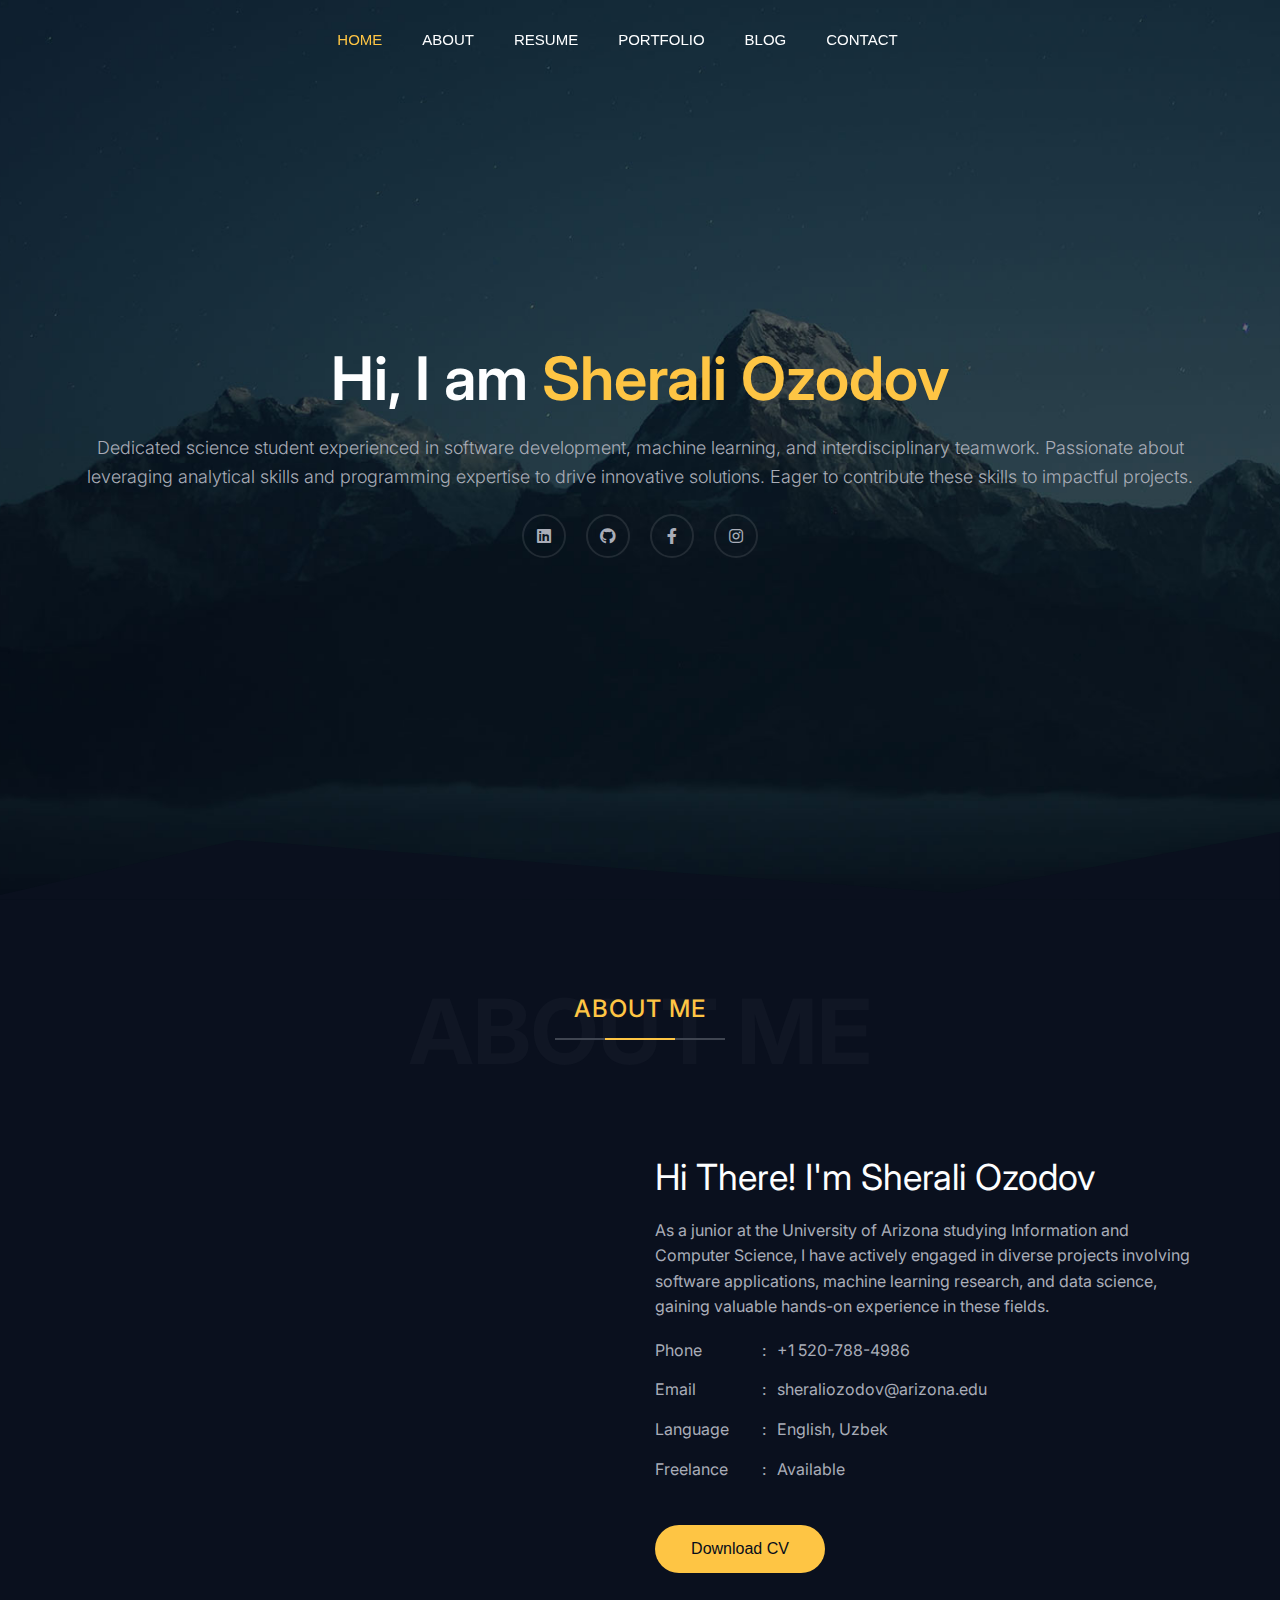
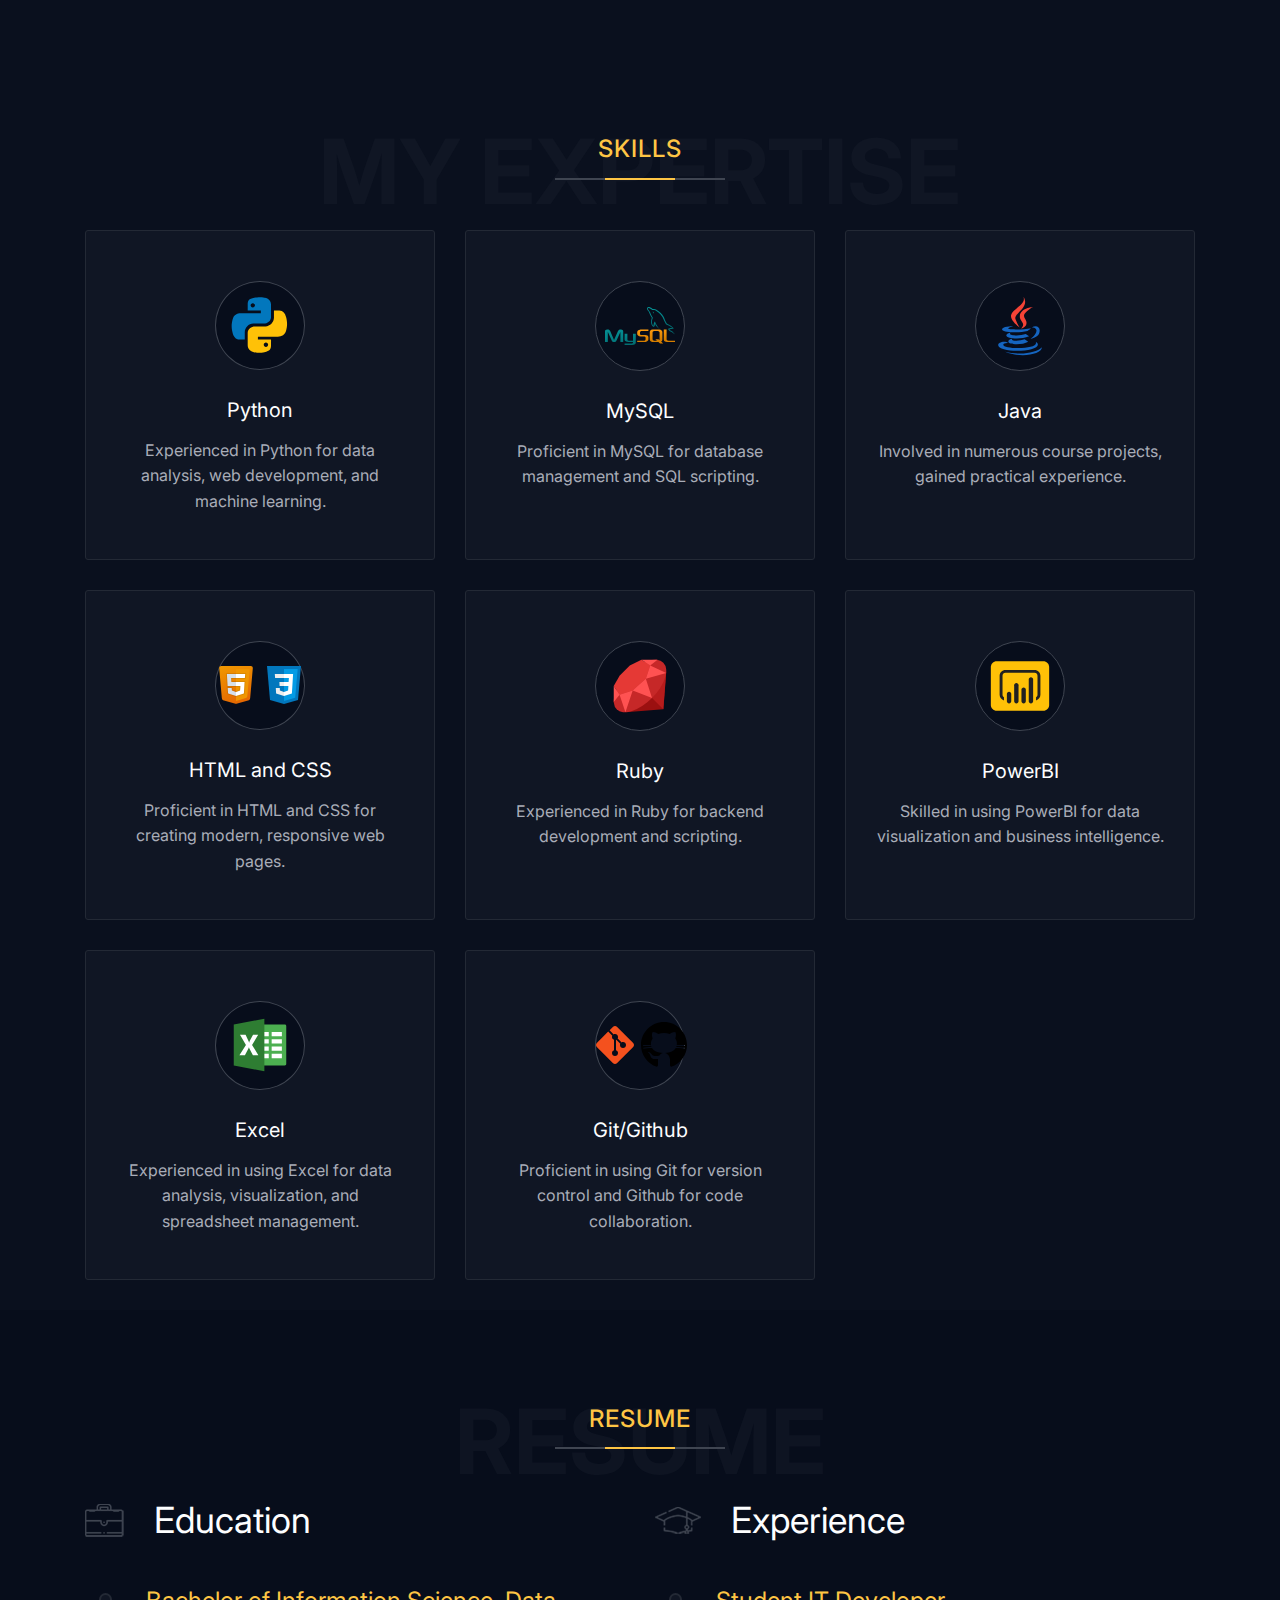
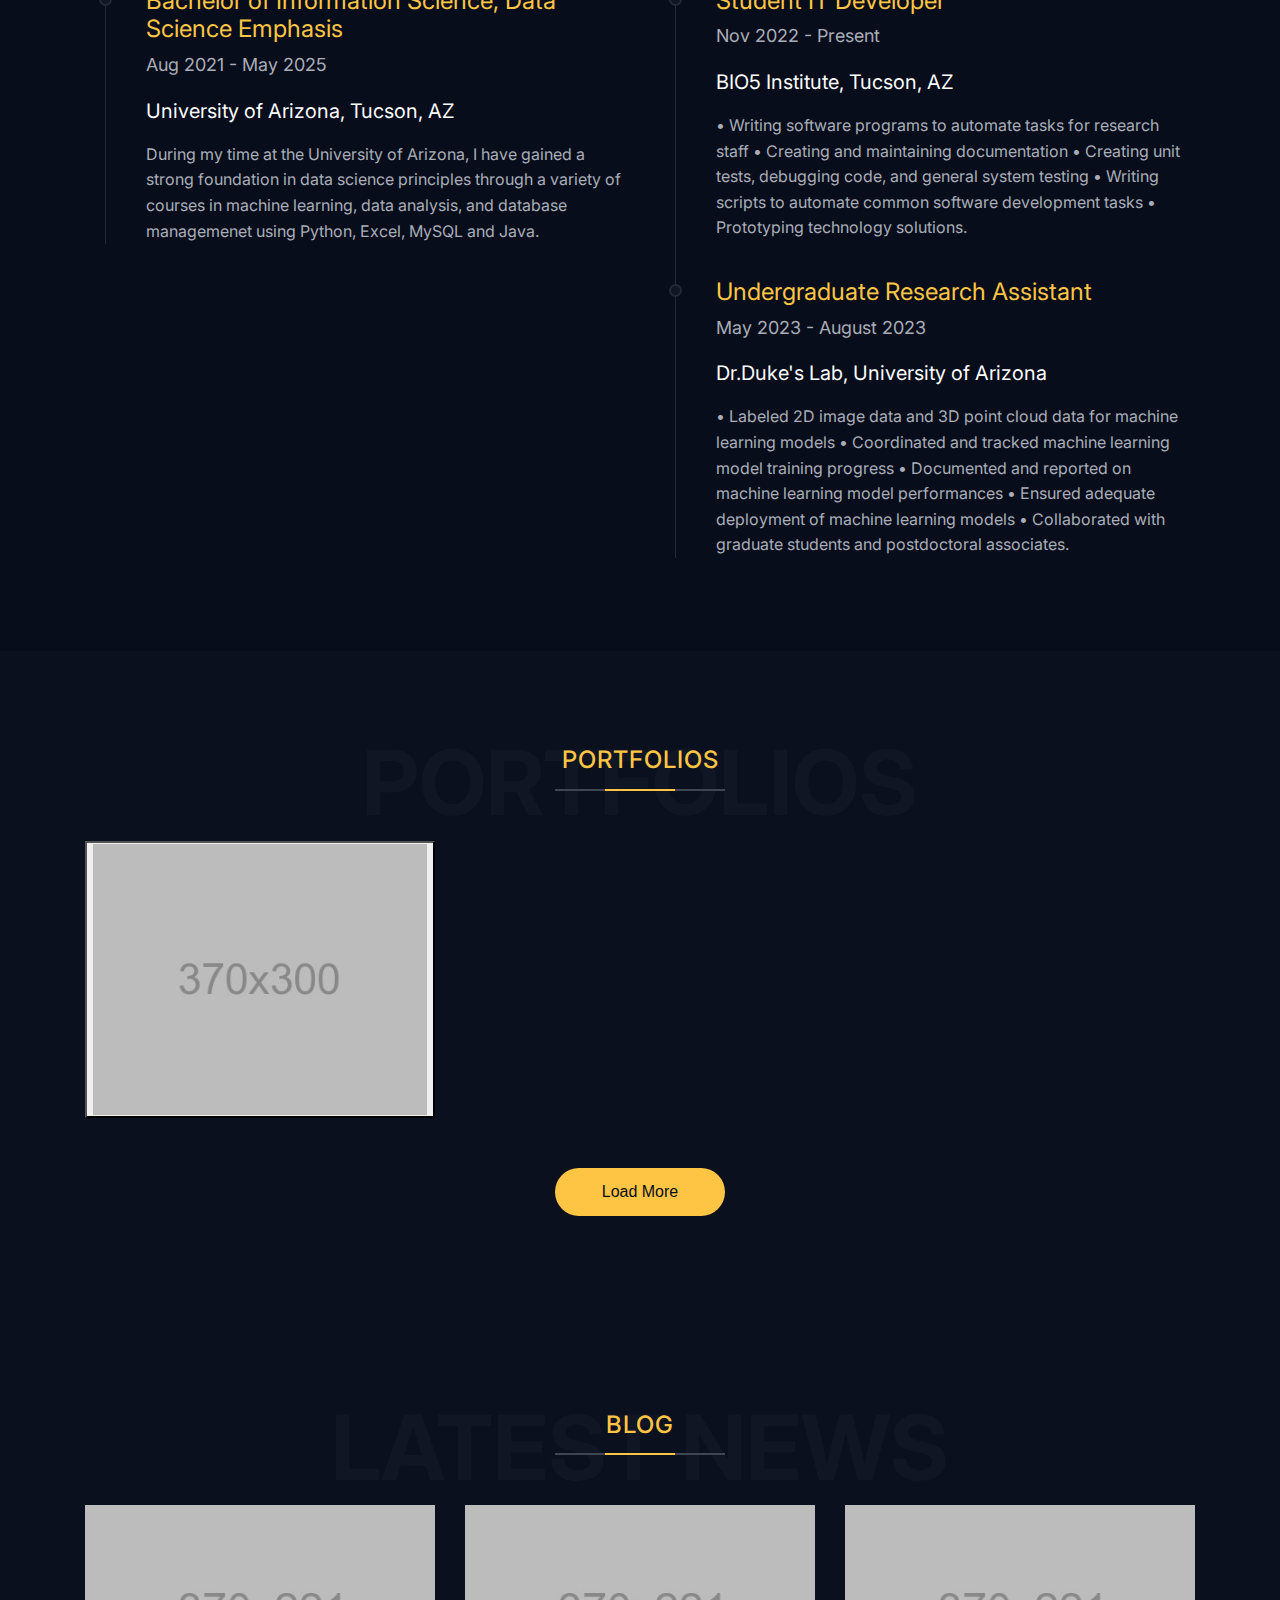
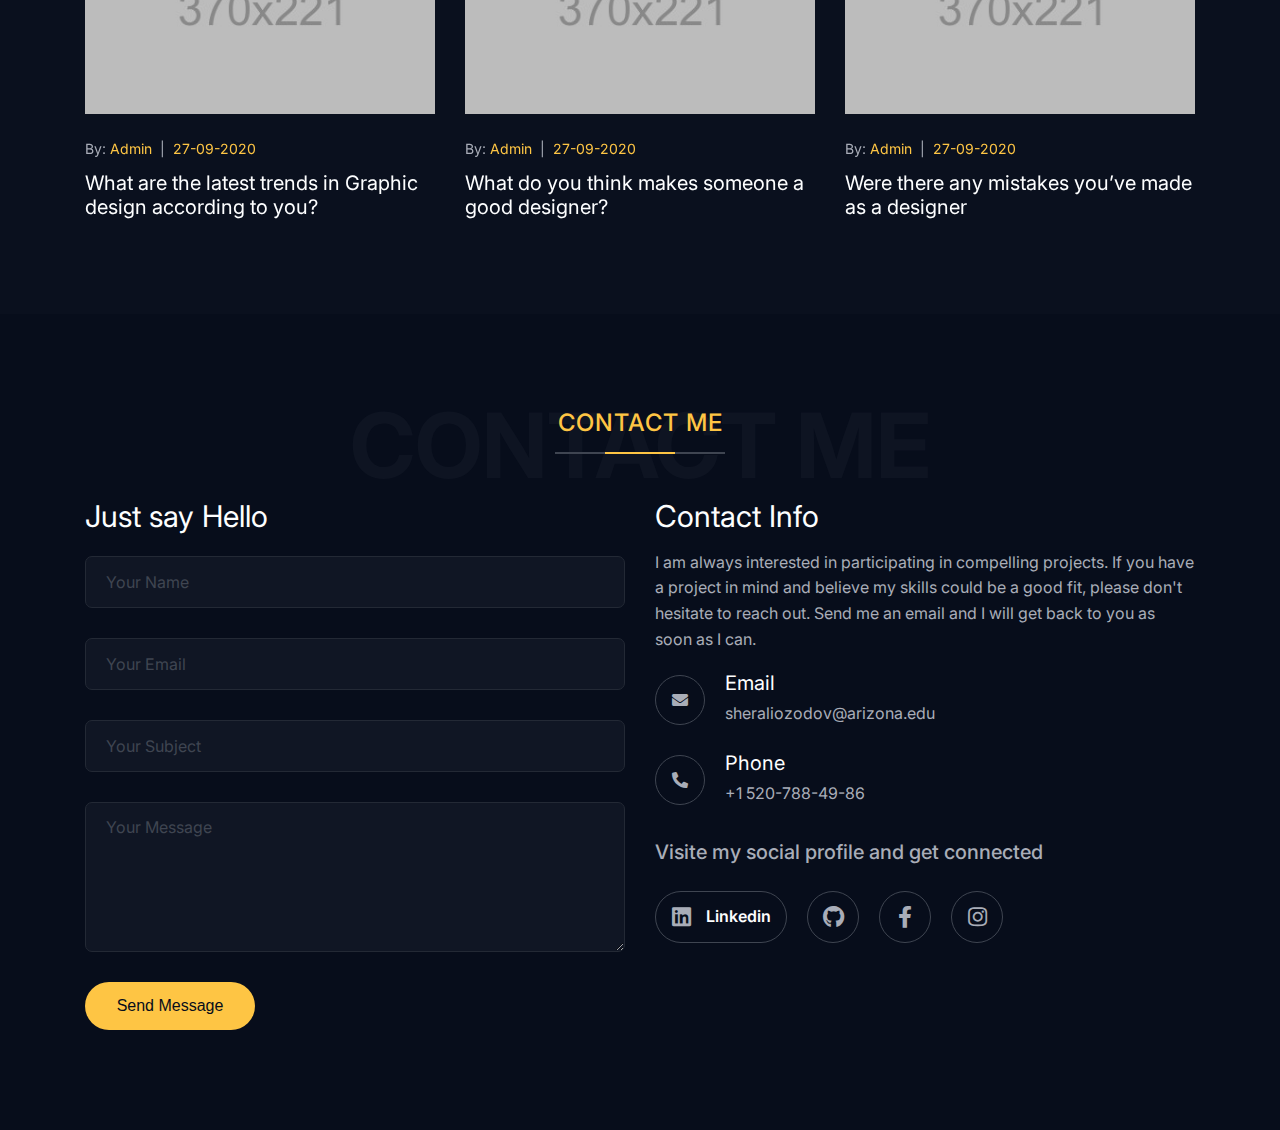
<file: index4.html>
<!DOCTYPE html>
<html class="no-js" lang="en">

<head>
  <!-- Meta Tags -->
  <meta charset="utf-8">
  <meta http-equiv="x-ua-compatible" content="ie=edge">
  <meta name="viewport" content="width=device-width, initial-scale=1">
  <meta name="author" content="Laralink">
  <!-- Page Title -->
  <title>Sherali - Personal Portfolio</title>
  <!-- Favicon Icon -->
  <link rel="icon" href="assets/img/favicon.png" />
  <!-- Stylesheets -->
  <link rel="stylesheet" href="assets/css/bootstrap.min.css" />
  <link rel="stylesheet" href="assets/css/fontawesome.css" />
  <link rel="stylesheet" href="assets/css/slick.css" />
  <link rel="stylesheet" href="assets/css/lightgallery.min.css" />
  <link rel="stylesheet" href="assets/css/animate.css" />
  <link rel="stylesheet" href="assets/css/style.css" />
</head>

<body id="home">
  <!-- Start Header Section -->
  <header class="st-site-header st-style1 st-sticky-header st-transparent-header">
    <div class="st-main-header">
      <div class="container">
        <div class="st-main-header-in" style="display: flex; justify-content: center;">
          <div class="st-nav">
            <ul class="st-nav-list st-onepage-nav">
              <li><a href="#home" class="st-smooth-move">Home</a></li>
              <li><a href="#about" class="st-smooth-move">About</a></li>
              <li><a href="#resume" class="st-smooth-move">Resume</a></li>
              <li><a href="#portfolio" class="st-smooth-move">Portfolio</a></li>
              <li><a href="#blog" class="st-smooth-move">Blog</a></li>
              <li><a href="#contact" class="st-smooth-move">Contact</a></li>
            </ul>
          </div>
        </div>
      </div>
    </div>
  </header>
  <!-- End Header Section -->

  <!-- Start Hero Seciton -->
  <section class="st-hero st-style2 st-bg st-dynamic-bg" data-src='assets/img/hero-bg-2.jpg'>
    <div class="container">
      <div class="st-hero-text">
        <h1>Hi, I am <span>Sherali Ozodov</span></h1>
        <p>Dedicated science student experienced in software development, 
          machine learning, and interdisciplinary teamwork. Passionate about 
          leveraging analytical skills and programming expertise to drive innovative solutions. Eager to contribute these skills to impactful projects.</p>
          <div class="st-hero-social-links">
            <a href="https://www.linkedin.com/in/sheraliozodov/" class="st-social-btn">
              <i class="fab fa-linkedin"></i>
            </a>
            <a href="https://github.com/sheraliozodov77" class="st-social-btn">
              <i class="fab fa-github"></i>
            </a>
            <a href="https://www.facebook.com/your-facebook-profile" class="st-social-btn">
              <i class="fab fa-facebook-f"></i>
            </a>
            <a href="https://www.instagram.com/your-instagram-profile" class="st-social-btn">
              <i class="fab fa-instagram"></i>
            </a>
          </div>
      </div>
    </div>
    <svg x="0px" y="0px" viewBox="0 186.5 1920 113.5" class="st-hero-shape">
      <polygon points="-30,300 355.167,210.5 1432.5,290 1920,198.5 1920,300"></polygon>
    </svg>
  </section>
  <!-- End Hero Seciton -->

  <!-- Start About Seciton -->
  <section id="about" class="st-about-wrap">
    <div class="st-height-b100 st-height-lg-b80"></div>
    <div class="container">
      <div class="st-section-heading st-style1">
        <h4 class="st-section-heading-title">ABOUT ME</h4>
        <h2 class="st-section-heading-subtitle">ABOUT ME</h2>
      </div>
      <div class="st-height-b25 st-height-lg-b25"></div>
    </div>
    <div class="container">
      <div class="row">
        <div class="col-lg-6 wow fadeInLeft">
          <div class="st-about-img-wrap">
            <div class="st-about-img st-dynamic-bg st-bg" data-src="assets/img/m.jpeg"></div>
          </div>
          <div class="st-height-b0 st-height-lg-b30"></div>
        </div>
        <div class="col-lg-6">
          <div class="st-vertical-middle">
            <div class="st-vertical-middle-in">
              <div class="st-text-block st-style1">
                <h2 class="st-text-block-title">Hi There! I'm Sherali Ozodov</h2>
                <div class="st-text-block-text">
                  <p>As a junior at the University of Arizona studying Information and Computer Science, I have actively engaged in diverse projects involving software applications, machine learning research, and data science, gaining valuable hands-on experience in these fields. </p>
                </div>
                <ul class="st-text-block-details st-mp0">
                  <li><span>Phone</span> : <span>+1 520-788-4986</span></li>
                  <li><span>Email</span> : <span>sheraliozodov@arizona.edu</span></li>
                  <li><span>Language</span> : <span>English, Uzbek</span></li>
                  <li><span>Freelance</span> : <span>Available</span></li>
                </ul>
                <div class="st-text-block-btn">
                  <a href="assets/img/resume.pdf" class="st-btn st-style1 st-color1" download>Download CV</a>
                </div>
              </div>
            </div>
          </div>
        </div>
      </div>
    </div>
  </section>
  <!-- End About Seciton -->

<!-- Start Skills Section -->
<section>
  <div class="st-height-b100 st-height-lg-b80"></div>
  <div class="container">
    <div class="st-section-heading st-style1">
      <h4 class="st-section-heading-title">SKILLS</h4>
      <h2 class="st-section-heading-subtitle">MY EXPERTISE</h2>
    </div>
    <div class="st-height-b25 st-height-lg-b25"></div>
  </div>

  

  <!-- Skills Container -->
  <div class="container">
    <div class="row">
      <!-- Python -->
      <div class="col-lg-4 col-md-6">
        <div class="st-iconbox st-style1">
          <div class="st-iconbox-icon">
            <img src="assets/img/icons8-python.svg" alt="Python" width="70" height="70">
          </div>
          <h2 class="st-iconbox-title">Python</h2>
          <div class="st-iconbox-text">Experienced in Python for data analysis, web development, and machine learning.</div>
        </div>
        <div class="st-height-b30 st-height-lg-b30"></div>
      </div><!-- .col -->

      <!-- MySQL -->
      <div class="col-lg-4 col-md-6">
        <div class="st-iconbox st-style1">
          <div class="st-iconbox-icon">
            <img src="assets/img/icons8-mysql.svg" alt="Python" width="70" height="70">
          </div>
          <h2 class="st-iconbox-title">MySQL</h2>
          <div class="st-iconbox-text">Proficient in MySQL for database management and SQL scripting.</div>
        </div>
        <div class="st-height-b30 st-height-lg-b30"></div>
      </div><!-- .col -->

      <!-- Java -->
      <div class="col-lg-4 col-md-6">
        <div class="st-iconbox st-style1">
          <div class="st-iconbox-icon">
            <img src="assets/img/icons8-java.svg" alt="Python" width="70" height="70">
          </div>
          <h2 class="st-iconbox-title">Java</h2>
          <div class="st-iconbox-text">Involved in numerous course projects, gained practical experience.</div>
        </div>
        <div class="st-height-b30 st-height-lg-b30"></div>
      </div><!-- .col -->

            
      <!-- HTML and CSS -->
      <div class="col-lg-4 col-md-6">
        <div class="st-iconbox st-style1">
          <div class="st-iconbox-icon">
            <img src="assets/img/icons8-html.svg" alt="Python" width="50" height="50">
            <img src="assets/img/icons8-css.svg" alt="Python" width="50" height="50">
          </div>
          <h2 class="st-iconbox-title">HTML and CSS</h2>
          <div class="st-iconbox-text">Proficient in HTML and CSS for creating modern, responsive web pages.</div>
        </div>
        <div class="st-height-b30 st-height-lg-b30"></div>
      </div><!-- .col -->

      <!-- Ruby -->
      <div class="col-lg-4 col-md-6">
        <div class="st-iconbox st-style1">
          <div class="st-iconbox-icon">
            <img src="assets/img/icons8-ruby.svg" alt="Python" width="70" height="70">
          </div>
          <h2 class="st-iconbox-title">Ruby</h2>
          <div class="st-iconbox-text">Experienced in Ruby for backend development and scripting.</div>
        </div>
        <div class="st-height-b30 st-height-lg-b30"></div>
      </div><!-- .col -->

      <!-- PowerBI -->
      <div class="col-lg-4 col-md-6">
        <div class="st-iconbox st-style1">
          <div class="st-iconbox-icon">
            <img src="assets/img/icons8-power-bi.svg" alt="Python" width="70" height="70">
          </div>
          <h2 class="st-iconbox-title">PowerBI</h2>
          <div class="st-iconbox-text">Skilled in using PowerBI for data visualization and business intelligence.</div>
        </div>
        <div class="st-height-b30 st-height-lg-b30"></div>
      </div><!-- .col -->

      <!-- Excel -->
      <div class="col-lg-4 col-md-6">
        <div class="st-iconbox st-style1">
          <div class="st-iconbox-icon">
            <img src="assets/img/icons8-excel.svg" alt="Python" width="70" height="70">
          </div>
          <h2 class="st-iconbox-title">Excel</h2>
          <div class="st-iconbox-text">Experienced in using Excel for data analysis, visualization, and spreadsheet management.</div>
        </div>
        <div class="st-height-b30 st-height-lg-b30"></div>
      </div><!-- .col -->

      <!-- Git/Github -->
      <div class="col-lg-4 col-md-6">
        <div class="st-iconbox st-style1">
          <div class="st-iconbox-icon">
            <img src="assets/img/icons8-git.svg" alt="Python" width="50" height="50">
            <img src="assets/img/icons8-github.svg" alt="Python" width="50" height="50">
          </div>
          <h2 class="st-iconbox-title">Git/Github</h2>
          <div class="st-iconbox-text">Proficient in using Git for version control and Github for code collaboration.</div>
        </div>
        <div class="st-height-b30 st-height-lg-b30"></div>
      </div><!-- .col -->
    </div>
  </div>
</section>
<!-- End Skills Section -->


  <!-- Start Resume Seciton -->
  <section id="resume" class="st-dark-bg">
    <div class="st-height-b100 st-height-lg-b80"></div>
    <div class="container">
      <div class="st-section-heading st-style1">
        <h4 class="st-section-heading-title">RESUME</h4>
        <h2 class="st-section-heading-subtitle">RESUME</h2>
      </div>
      <div class="st-height-b25 st-height-lg-b25"></div>
    </div>
    <div class="container">
      <div class="row">
        <!-- Experience -->
        <div class="col-lg-6">
          <div class="st-resume-wrap">
            <div class="st-resume-heading">
              <img src="assets/img/icon/resume-icon1.png" alt="resume-icon">
              <h2 class="st-resume-heading-title">Education</h2>
            </div>
            <div class="st-height-b50 st-height-lg-b30"></div>
            <div class="st-resume-timeline-wrap">
              <div class="st-resume-timeline">
                <h3 class="st-resume-timeline-title">Bachelor of Information Science, Data Science Emphasis</h3>
                <div class="st-resume-timeline-duration">Aug 2021 - May 2025</div>
                <h4 class="st-resume-timeline-subtitle">University of Arizona, Tucson, AZ</h4>
                <div class="st-resume-timeline-text">
                  <p>During my time at the University of Arizona, I have gained a strong foundation in data science principles through a variety of courses in machine learning, data analysis, and database managemenet using Python, Excel, MySQL and Java.</p>
                </div>
              </div> <!-- st-resume-timeline -->
            </div>
          </div>
        </div>

        <!-- Experience -->
        <div class="col-lg-6">

          <div class="st-height-b0 st-height-lg-b50"></div>
          <div class="st-resume-wrap">
            <div class="st-resume-heading">
              <img src="assets/img/icon/resume-icon2.png" alt="resume-icon">
              <h2 class="st-resume-heading-title">Experience</h2>
            </div>
            <div class="st-height-b50 st-height-lg-b30"></div>

            <div class="st-resume-timeline-wrap">
              <div class="st-resume-timeline">
                <h3 class="st-resume-timeline-title">Student IT Developer</h3>
                <div class="st-resume-timeline-duration">Nov 2022 - Present</div>
                <h4 class="st-resume-timeline-subtitle">BIO5 Institute, Tucson, AZ</h4>
                <div class="st-resume-timeline-text">
                  <p> • Writing software programs to automate tasks for research staff
                    • Creating and maintaining documentation
                    • Creating unit tests, debugging code, and general system testing
                    • Writing scripts to automate common software development tasks
                    • Prototyping technology solutions.
                    </p>
                </div>
              </div> <!-- st-resume-timeline -->
              <div class="st-height-b50 st-height-lg-b30"></div>
              <div class="st-resume-timeline">
                <h3 class="st-resume-timeline-title">Undergraduate Research Assistant</h3>
                <div class="st-resume-timeline-duration">May 2023 - August 2023</div>
                <h4 class="st-resume-timeline-subtitle">Dr.Duke's Lab, University of Arizona</h4>
                <div class="st-resume-timeline-text">
                  <p>• Labeled 2D image data and 3D point cloud data for machine learning models • Coordinated and tracked machine learning model training progress
                    • Documented and reported on machine learning model performances
                    • Ensured adequate deployment of machine learning models
                    • Collaborated with graduate students and postdoctoral associates.</p>
                </div>
              </div> <!-- st-resume-timeline -->
            </div>
          </div>
        </div>
      </div>
    </div>
    <div class="st-height-b100 st-height-lg-b80"></div>
  </section>
  <!-- End Resume Seciton -->

<!-- Start Portfolio Seciton -->
<section id="portfolio">
  <div class="st-height-b100 st-height-lg-b80"></div>
  <div class="container">
    <div class="st-section-heading st-style1">
      <h4 class="st-section-heading-title">PORTFOLIOS</h4>
      <h2 class="st-section-heading-subtitle">PORTFOLIOS</h2>
    </div>
    <div class="st-height-b25 st-height-lg-b25"></div>
  </div>
  <div class="container">
    <div class="row">
      <!-- Portfolio item 1 -->
      <div class="col-lg-4 col-md-6">
        <div class="st-portfolio-single st-style1">
          <div class="st-portfolio-item">
            <!-- Button that opens the modal -->
            <button type="button" class="st-portfolio st-zoom" data-bs-toggle="modal" data-bs-target="#portfolioModal1">
              <div class="st-portfolio-img st-zoom-in">
                <img src="assets/img/portfolio/portfolio1.jpg" alt="portfolio">
              </div>
              <div class="st-portfolio-item-hover">
                <i class="fas fa-plus-circle"></i>
                <h5>Product Design</h5>
                <p>Design / Marketing</p>
              </div>
            </button>
          </div>
        </div>
      </div>

      <!-- Modal for portfolio item 1 -->
      <div class="modal fade" id="portfolioModal1" tabindex="-1" aria-labelledby="portfolioModal1Label" aria-hidden="true">
        <div class="modal-dialog">
          <div class="modal-content">
            <div class="modal-header">
              <h5 class="modal-title" id="portfolioModal1Label">Project Title 1</h5>
              <button type="button" class="btn-close" data-bs-dismiss="modal" aria-label="Close"></button>
            </div>
            <div class="modal-body">
              <p>Project description for project 1 goes here...</p>
            </div>
            <div class="modal-footer">
              <a href="#" class="st-btn st-style1 st-color1">Go to Project 1</a>
            </div>
          </div>
        </div>
      </div>

      <div class="col-lg-12 text-center">
        <div class="st-portfolio-btn">
          <a href="#" class="st-btn st-style1 st-color1">Load More</a>
        </div>
      </div>
    </div>
  </div>
  <div class="st-height-b100 st-height-lg-b80"></div>
</section>
<!-- End Portfolio Seciton -->

   
  <!-- Start Blog Seciton -->
  <section id="blog">
    <div class="st-height-b100 st-height-lg-b80"></div>
    <div class="container">
      <div class="st-section-heading st-style1">
        <h4 class="st-section-heading-title">BLOG</h4>
        <h2 class="st-section-heading-subtitle">LATEST NEWS</h2>
      </div>
      <div class="st-height-b25 st-height-lg-b25"></div>
    </div>

    <!-- Latest News Container -->

    <div class="container">
      <div class="st-slider st-style2">
        <div class="slick-container" data-autoplay="0" data-loop="1" data-speed="600" data-center="0"
          data-slides-per-view="responsive" data-xs-slides="1" data-sm-slides="2" data-md-slides="3"
          data-lg-slides="3" data-add-slides="3">
          <div class="slick-wrapper">
            <div class="slick-slide-in">
              <div class="st-post-single st-style1">
                <a href="blog-details.html" class="st-post-thumb st-zoom">
                  <img src="assets/img/blog/blog1.jpg" class="st-zoom-in" alt="blog1">
                </a>
                <div class="st-post-info">
                  <div class="st-post-date">
                    By:
                    <a href="#" class="st-post-author">Admin</a>
                    <span class="st-post-date-divider">|</span>
                    <span class="st-post-publish-date">27-09-2020</span>
                  </div>
                  <h4 class="st-post-title"><a href="blog-details.html">What are the latest trends in Graphic design according to you?</a></h4>
                </div>
              </div>
            </div><!-- .slick-slide-in -->
            <div class="slick-slide-in">
              <div class="st-post-single st-style1">
                <a href="blog-details.html" class="st-post-thumb st-zoom">
                  <img src="assets/img/blog/blog2.jpg" class="st-zoom-in" alt="blog2">
                </a>
                <div class="st-post-info">
                  <div class="st-post-date">
                    By:
                    <a href="#" class="st-post-author">Admin</a>
                    <span class="st-post-date-divider">|</span>
                    <span class="st-post-publish-date">27-09-2020</span>
                  </div>
                  <h4 class="st-post-title"><a href="blog-details.html">What do you think makes someone a good designer?</a></h4>
                </div>
              </div>
            </div><!-- .slick-slide-in -->
            <div class="slick-slide-in">
              <div class="st-post-single st-style1">
                <a href="blog-details.html" class="st-post-thumb st-zoom">
                  <img src="assets/img/blog/blog3.jpg" class="st-zoom-in" alt="blog3">
                </a>
                <div class="st-post-info">
                  <div class="st-post-date">
                    By:
                    <a href="#" class="st-post-author">Admin</a>
                    <span class="st-post-date-divider">|</span>
                    <span class="st-post-publish-date">27-09-2020</span>
                  </div>
                  <h4 class="st-post-title"><a href="blog-details.html">Were there any mistakes you’ve made as a designer</a></h4>
                </div>
              </div>
            </div><!-- .slick-slide-in -->
            <div class="slick-slide-in">
              <div class="st-post-single st-style1">
                <a href="blog-details.html" class="st-post-thumb st-zoom">
                  <img src="assets/img/blog/blog1.jpg" class="st-zoom-in" alt="blog1">
                </a>
                <div class="st-post-info">
                  <div class="st-post-date">
                    By:
                    <a href="#" class="st-post-author">Admin</a>
                    <span class="st-post-date-divider">|</span>
                    <span class="st-post-publish-date">27-09-2020</span>
                  </div>
                  <h4 class="st-post-title"><a href="blog-details.html">What are the latest trends in Graphic design according to you?</a></h4>
                </div>
              </div>
            </div><!-- .slick-slide-in -->
            <div class="slick-slide-in">
              <div class="st-post-single st-style1">
                <a href="blog-details.html" class="st-post-thumb st-zoom">
                  <img src="assets/img/blog/blog2.jpg" class="st-zoom-in" alt="blog2">
                </a>
                <div class="st-post-info">
                  <div class="st-post-date">
                    By:
                    <a href="#" class="st-post-author">Admin</a>
                    <span class="st-post-date-divider">|</span>
                    <span class="st-post-publish-date">27-09-2020</span>
                  </div>
                  <h4 class="st-post-title"><a href="blog-details.html">What do you think makes someone a good designer?</a></h4>
                </div>
              </div>
            </div><!-- .slick-slide-in -->
            <div class="slick-slide-in">
              <div class="st-post-single st-style1">
                <a href="blog-details.html" class="st-post-thumb st-zoom">
                  <img src="assets/img/blog/blog3.jpg" class="st-zoom-in" alt="blog3">
                </a>
                <div class="st-post-info">
                  <div class="st-post-date">
                    By:
                    <a href="#" class="st-post-author">Admin</a>
                    <span class="st-post-date-divider">|</span>
                    <span class="st-post-publish-date">27-09-2020</span>
                  </div>
                  <h4 class="st-post-title"><a href="blog-details.html">Were there any mistakes you’ve made as a designer</a></h4>
                </div>
              </div>
            </div><!-- .slick-slide-in -->
          </div>
        </div><!-- .slick-container -->
        <div class="pagination st-style1 st-flex st-hidden"></div>
        <!-- If dont need Pagination then add class .st-hidden -->
      </div><!-- .st-slider -->
    </div>
    <div class="st-height-b95 st-height-lg-b75"></div>
  </section>
  <!-- End Blog Seciton -->

  <!-- Start Contact Seciton -->
  <section id="contact" class="st-dark-bg">
    <div class="st-height-b100 st-height-lg-b80"></div>
    <div class="container">
      <div class="st-section-heading st-style1">
        <h4 class="st-section-heading-title">CONTACT ME</h4>
        <h2 class="st-section-heading-subtitle">CONTACT ME</h2>
      </div>
      <div class="st-height-b25 st-height-lg-b25"></div>
    </div>

    <!-- Contact Container -->

    <div class="container">
      <div class="row">
        <div class="col-lg-6">
          <h3 class="st-contact-title">Just say Hello</h3>
          <div id="st-alert"></div>
          <form action="#" method="POST" class="st-contact-form" id="contact-form">
            <div class="st-form-field">
              <input type="text" id="name" name="name" placeholder="Your Name" required>
            </div>
            <div class="st-form-field">
              <input type="text" id="email" name="email" placeholder="Your Email" required>
            </div>
            <div class="st-form-field">
              <input type="text" id="subject" name="subject" placeholder="Your Subject" required>
            </div>
            <div class="st-form-field">
              <textarea cols="30" rows="10" id="msg" name="msg" placeholder="Your Message" required></textarea>
            </div>
            <button class="st-btn st-style1 st-color1" type="submit" id="submit" name="submit">Send message</button>
          </form>
        </div>
        <div class="st-height-b0 st-height-lg-b30"></div>

        <div class="col-lg-6">
          <div class="st-height-b0 st-height-lg-b40"></div>
          <h3 class="st-contact-title">Contact Info</h3>
          <div class="st-contact-text">
            I am always interested in participating in compelling projects. If you have a project in mind and believe my skills could be a good fit, please don't hesitate to reach out. Send me an email and I will get back to you as soon as I can.
          </div>
          <div class="st-contact-info-wrap">
            <div class="st-single-contact-info">
              <i class="fas fa-envelope"></i>
              <div class="st-single-info-details">
                <h4>Email</h4>
                <a href="#">sheraliozodov@arizona.edu</a>
              </div>
            </div>
            <div class="st-single-contact-info">
              <i class="fas fa-phone-alt"></i>
              <div class="st-single-info-details">
                <h4>Phone</h4>
                <span>+1 520-788-49-86</span>
              </div>
            </div>
          
            <div class="st-social-info">
              <div class="st-social-text">Visite my social profile and get connected</div>
              <div class="st-social-link">
                <a href="https://www.linkedin.com/in/sheraliozodov" class="st-social-btn active">
                  <span class="st-social-icon"><i class="fab fa-linkedin"></i></span>
                  <span class="st-icon-name">Linkedin</span>
                </a>
                <a href="https://github.com/sheraliozodov77" class="st-social-btn">
                  <span class="st-social-icon"><i class="fab fa-github"></i></span>
                  <span class="st-icon-name">Github</span>
                </a>
                <a href="#" class="st-social-btn">
                  <span class="st-social-icon"><i class="fab fa-facebook-f"></i></span>
                  <span class="st-icon-name">Facebook</span>
                </a>
                <a href="#" class="st-social-btn">
                  <span class="st-social-icon"><i class="fab fa-instagram"></i></span>
                  <span class="st-icon-name">Instagram</span>
                </a>
              </div>
            </div>
          </div>
        </div>
      </div>
    </div>
    <div class="st-height-b100 st-height-lg-b80"></div>
  </section>
  <!-- End Contact Seciton -->

  <!-- Scripts -->
  <script src="assets/js/jquery-1.12.4.min.js"></script>
  <script src="assets/js/jquery.slick.min.js"></script>
  <script src="assets/js/lightgallery.min.js"></script>
  <script src="assets/js/wow.min.js"></script>
  <script src="assets/js/main.js"></script>
</body>
</html>
</file>
<file: assets/css/style.css>
/**
 Theme Name: Davis
 Author: Laralink
 Version: 1.0.0
 */
/*Google Fonts*/
@import url("https://fonts.googleapis.com/css2?family=Inter:wght@300;400;500;600;700&display=swap");
@import url("https://fonts.googleapis.com/css2?family=Open+Sans&display=swap");
/*--------------------------------------------------------------
>> TABLE OF CONTENTS:
----------------------------------------------------------------
1. Typography
2. Spacing
3. General
4. Preloader
5. Header
6. Button
7. Slider
8. Section Heading
9. Icon box
10. Text Block
11. Text Block
12. Video Block
13. Image Box
14. Funfact
15. Isotope
16. Image Gallery
17. Skill
18. Post
19. Testimonial
20. Contact Form
21. Blog Details
22. Comments
23. Footer

--------------------------------------------------------------*/
/*--------------------------------------------------------------
1. Typography
----------------------------------------------------------------*/
body,
html {
  color: #a9adb8;
  background-color: #0a101e;
  font-family: 'Inter', sans-serif;
  font-size: 16px;
  font-weight: 400;
  line-height: 1.6em;
  overflow-x: hidden;
}

h1,
h2,
h3,
h4,
h3,
h6 {
  clear: both;
  color: #fdfeff;
  padding: 0;
  margin: 0 0 10px 0;
  font-weight: 700;
  line-height: 1.2em;
}

h1 {
  font-size: 40px;
}

h2 {
  font-size: 34px;
}

h3 {
  font-size: 26px;
}

h4 {
  font-size: 22px;
}

h5 {
  font-size: 18px;
}

h6 {
  font-size: 15px;
}

p {
  margin-bottom: 12px;
}

ul {
  margin: 0 0 15px 0;
  padding-left: 15px;
  list-style: square outside none;
}

ol {
  padding-left: 15px;
  margin-bottom: 15px;
}

dfn,
cite,
em,
i {
  font-style: italic;
}

blockquote {
  margin: 0 15px;
}

address {
  margin: 0 0 15px;
}

img {
  border: 0;
  max-width: 100%;
  height: auto;
}

a {
  color: inherit;
  -webkit-transition: all 0.3s ease;
  transition: all 0.3s ease;
}

a:hover {
  text-decoration: none;
  color: inherit;
}

@media screen and (max-width: 991px) {
  body, html {
    font-size: 14px;
  }
}

/*--------------------------------------------------------------
2. Spacing
----------------------------------------------------------------*/
@media screen and (min-width: 992px) {
  .st-height-b0 {
    height: 0px;
  }
  .st-height-b5 {
    height: 5px;
  }
  .st-height-b10 {
    height: 10px;
  }
  .st-height-b15 {
    height: 15px;
  }
  .st-height-b20 {
    height: 20px;
  }
  .st-height-b25 {
    height: 25px;
  }
  .st-height-b30 {
    height: 30px;
  }
  .st-height-b35 {
    height: 35px;
  }
  .st-height-b40 {
    height: 40px;
  }
  .st-height-b45 {
    height: 45px;
  }
  .st-height-b50 {
    height: 50px;
  }
  .st-height-b55 {
    height: 55px;
  }
  .st-height-b60 {
    height: 60px;
  }
  .st-height-b65 {
    height: 65px;
  }
  .st-height-b70 {
    height: 70px;
  }
  .st-height-b75 {
    height: 75px;
  }
  .st-height-b80 {
    height: 80px;
  }
  .st-height-b85 {
    height: 85px;
  }
  .st-height-b90 {
    height: 90px;
  }
  .st-height-b95 {
    height: 95px;
  }
  .st-height-b100 {
    height: 100px;
  }
  .st-height-b105 {
    height: 105px;
  }
  .st-height-b110 {
    height: 110px;
  }
  .st-height-b115 {
    height: 115px;
  }
  .st-height-b120 {
    height: 120px;
  }
  .st-height-b125 {
    height: 125px;
  }
  .st-height-b130 {
    height: 130px;
  }
  .st-height-b135 {
    height: 135px;
  }
  .st-height-b140 {
    height: 140px;
  }
  .st-height-b145 {
    height: 145px;
  }
  .st-height-b150 {
    height: 150px;
  }
  .st-height-b155 {
    height: 155px;
  }
  .st-height-b160 {
    height: 160px;
  }
  .st-height-b165 {
    height: 165px;
  }
  .st-height-b170 {
    height: 170px;
  }
  .st-height-b175 {
    height: 175px;
  }
  .st-height-b180 {
    height: 180px;
  }
  .st-height-b185 {
    height: 185px;
  }
  .st-height-b190 {
    height: 190px;
  }
  .st-height-b195 {
    height: 195px;
  }
  .st-height-b200 {
    height: 200px;
  }
  .st-height-b205 {
    height: 205px;
  }
  .st-height-b210 {
    height: 210px;
  }
}

@media screen and (max-width: 991px) {
  .st-height-lg-b0 {
    height: 0px;
  }
  .st-height-lg-b5 {
    height: 5px;
  }
  .st-height-lg-b10 {
    height: 10px;
  }
  .st-height-lg-b15 {
    height: 15px;
  }
  .st-height-lg-b20 {
    height: 20px;
  }
  .st-height-lg-b25 {
    height: 25px;
  }
  .st-height-lg-b30 {
    height: 30px;
  }
  .st-height-lg-b35 {
    height: 35px;
  }
  .st-height-lg-b40 {
    height: 40px;
  }
  .st-height-lg-b45 {
    height: 45px;
  }
  .st-height-lg-b50 {
    height: 50px;
  }
  .st-height-lg-b55 {
    height: 55px;
  }
  .st-height-lg-b60 {
    height: 60px;
  }
  .st-height-lg-b65 {
    height: 65px;
  }
  .st-height-lg-b70 {
    height: 70px;
  }
  .st-height-lg-b75 {
    height: 75px;
  }
  .st-height-lg-b80 {
    height: 80px;
  }
  .st-height-lg-b85 {
    height: 85px;
  }
  .st-height-lg-b90 {
    height: 90px;
  }
  .st-height-lg-b95 {
    height: 95px;
  }
  .st-height-lg-b100 {
    height: 100px;
  }
  .st-height-lg-b105 {
    height: 105px;
  }
  .st-height-lg-b110 {
    height: 110px;
  }
  .st-height-lg-b115 {
    height: 115px;
  }
  .st-height-lg-b120 {
    height: 120px;
  }
  .st-height-lg-b125 {
    height: 125px;
  }
  .st-height-lg-b130 {
    height: 130px;
  }
  .st-height-lg-b135 {
    height: 135px;
  }
  .st-height-lg-b140 {
    height: 140px;
  }
  .st-height-lg-b145 {
    height: 145px;
  }
  .st-height-lg-b150 {
    height: 150px;
  }
  .st-height-lg-b155 {
    height: 155px;
  }
  .st-height-lg-b160 {
    height: 160px;
  }
  .st-height-lg-b165 {
    height: 165px;
  }
  .st-height-lg-b170 {
    height: 170px;
  }
  .st-height-lg-b175 {
    height: 175px;
  }
  .st-height-lg-b180 {
    height: 180px;
  }
  .st-height-lg-b185 {
    height: 185px;
  }
  .st-height-lg-b190 {
    height: 190px;
  }
  .st-height-lg-b195 {
    height: 195px;
  }
  .st-height-lg-b200 {
    height: 200px;
  }
  .st-height-lg-b205 {
    height: 205px;
  }
  .st-height-lg-b210 {
    height: 210px;
  }
}

/*--------------------------------------------------------------
3. General
----------------------------------------------------------------*/
.st-mp0 {
  list-style: none;
  margin: 0;
  padding: 0;
}

.st-flex-center {
  display: -webkit-box;
  display: -ms-flexbox;
  display: flex;
  -webkit-box-align: center;
      -ms-flex-align: center;
          align-items: center;
  -webkit-box-pack: center;
      -ms-flex-pack: center;
          justify-content: center;
}

.st-zoom {
  position: relative;
  overflow: hidden;
}

.st-zoom .st-zoom-in {
  -webkit-transition: all 0.4s ease-in-out;
  transition: all 0.4s ease-in-out;
}

.st-zoom:hover .st-zoom-in {
  -webkit-transform: scale(1.07);
          transform: scale(1.07);
}

.st-vertical-middle {
  display: -webkit-box;
  display: -ms-flexbox;
  display: flex;
  -webkit-box-align: center;
      -ms-flex-align: center;
          align-items: center;
  height: 100%;
}

.st-vertical-middle .st-vertical-middle-in {
  width: 100%;
}

.st-bg {
  background-repeat: no-repeat;
  background-position: center center;
  background-size: cover;
}

.st-content {
  position: relative;
  z-index: 10;
  overflow-x: hidden;
}

.st-sticky-footer {
  width: 100%;
  position: fixed;
  bottom: 0;
  left: 0;
  overflow: hidden;
}

.st-dark-bg {
  background-color: #070d1b;
}

.st-gray-bg {
  background-color: #b8b8b8;
}

.st-gray-overlay {
  position: relative;
}

.st-gray-overlay:before {
  content: '';
  position: absolute;
  left: 0;
  top: 0;
  height: 100%;
  width: 100%;
  background-color: rgba(184, 184, 184, 0.86);
}

.st-gray-overlay .container {
  position: relative;
  z-index: 1;
}

hr {
  margin: 0;
  width: 100%;
  border-color: #000000;
}

.st-fixed-bg {
  background-attachment: fixed;
}

@media screen and (max-width: 991px) {
  .st-content {
    margin: 0 !important;
  }
  .st-vertical-middle {
    display: block;
  }
}

/*--------------------------------------------------------------
5. Header
----------------------------------------------------------------*/
.st-site-header.st-style1 {
  background-color: rgba(7, 13, 27, 0.9);
  -webkit-box-shadow: 0 10px 10px -10px rgba(7, 13, 27, 0.1);
          box-shadow: 0 10px 10px -10px rgba(7, 13, 27, 0.1);
  -webkit-transition: all 0.4s ease;
  transition: all 0.4s ease;
}

.st-site-header.st-style1 .st-main-header-in {
  display: -webkit-box;
  display: -ms-flexbox;
  display: flex;
  -webkit-box-align: center;
      -ms-flex-align: center;
          align-items: center;
  -ms-flex-wrap: wrap;
      flex-wrap: wrap;
  -webkit-box-pack: justify;
      -ms-flex-pack: justify;
          justify-content: space-between;
  height: 80px;
}

.st-site-header.st-style1.st-transparent-header {
  background-color: transparent;
  -webkit-box-shadow: none;
          box-shadow: none;
}

.st-site-header.st-style1.st-sticky-active {
  background-color: #070d1b;
  -webkit-box-shadow: 0 10px 10px -10px rgba(7, 13, 27, 0.1);
          box-shadow: 0 10px 10px -10px rgba(7, 13, 27, 0.1);
}

@media screen and (max-width: 991px) {
  .st-main-header .container {
    max-width: 100%;
  }
  .st-site-header.st-style1 {
    background-color: #070d1b;
  }
}

.st-nav ul {
  margin: 0;
  padding: 0;
  list-style: none;
}

.st-main-header {
  position: relative;
}

@media screen and (min-width: 992px) {
  .st-nav {
    display: -webkit-box;
    display: -ms-flexbox;
    display: flex;
  }
  .st-nav .st-nav-list {
    display: -webkit-box !important;
    display: -ms-flexbox !important;
    display: flex !important;
    -ms-flex-wrap: wrap;
        flex-wrap: wrap;
  }
  .st-nav .st-nav-list > li {
    margin-right: 40px;
  }
  .st-nav .st-nav-list > li:last-child {
    margin-right: 45px;
  }
  .st-nav .st-nav-list > li > a {
    padding: 15px 0;
    font-size: 15px;
    display: inline-block;
    color: #fdfeff;
    text-transform: uppercase;
    font-family: 'Roboto', sans-serif;
    font-weight: 500;
  }
  .st-nav .st-nav-list > li > a.active {
    color: #fec544;
  }
  .st-nav .sp-phone {
    display: -webkit-box;
    display: -ms-flexbox;
    display: flex;
    -webkit-box-align: center;
        -ms-flex-align: center;
            align-items: center;
    padding-left: 45px;
    position: relative;
  }
  .st-nav .sp-phone::before {
    content: '';
    position: absolute;
    height: 11px;
    width: 1px;
    background: white;
    left: 0px;
  }
  .st-nav .sp-phone svg {
    fill: #ffffff;
    width: 15px;
  }
  .st-nav .sp-phone .sp-phone-no {
    padding-left: 15px;
    color: #fec544;
  }
  .st-munu-toggle,
  .st-munu-dropdown-toggle {
    display: none;
  }
}

@media screen and (max-width: 991px) {
  .st-munu-dropdown-toggle {
    position: absolute;
    height: 30px;
    width: 30px;
    right: 20px;
    top: 5px;
  }
  .st-munu-dropdown-toggle:before, .st-munu-dropdown-toggle:after {
    content: '';
    display: block;
    position: absolute;
    left: 50%;
    top: 50%;
    -webkit-transform: translate(-50%, -50%);
            transform: translate(-50%, -50%);
    height: 2px;
    width: 10px;
    background-color: #fdfeff;
    -webkit-transition: all 0.3s ease;
    transition: all 0.3s ease;
  }
  .st-munu-dropdown-toggle:before {
    -webkit-transform: translate(-50%, -50%) rotate(90deg);
            transform: translate(-50%, -50%) rotate(90deg);
  }
  .st-munu-dropdown-toggle.active:before {
    -webkit-transform: translate(-50%, -50%) rotate(0deg);
            transform: translate(-50%, -50%) rotate(0deg);
  }
  .st-nav .st-nav-list {
    position: absolute;
    width: 100vw;
    left: 0;
    background-color: #070d1b;
    padding: 10px 0;
    display: none;
    top: 100%;
    border-top: 1px solid #101624;
    border-bottom: 1px solid #101624;
    overflow: auto;
    max-height: calc(100vh - 80px);
  }
  .st-nav .st-nav-list ul {
    padding-left: 15px;
    display: none;
  }
  .st-nav .st-nav-list a {
    display: block;
    padding: 8px 20px;
  }
  .st-nav .menu-item-has-children {
    position: relative;
  }
  .st-nav .sp-phone {
    display: none;
  }
  /*Mobile Menu Button*/
  .st-munu-toggle {
    position: relative;
    display: inline-block;
    width: 28px;
    height: 27px;
    margin: 15px 0px 15px 0px;
    cursor: pointer;
  }
  .st-munu-toggle span,
  .st-munu-toggle span:before,
  .st-munu-toggle span:after {
    width: 100%;
    height: 2px;
    background-color: #666;
    display: block;
  }
  .st-munu-toggle span {
    margin: 0 auto;
    position: relative;
    top: 12px;
    -webkit-transition-duration: 0s;
            transition-duration: 0s;
    -webkit-transition-delay: 0.2s;
            transition-delay: 0.2s;
  }
  .st-munu-toggle span:before {
    content: '';
    position: absolute;
    margin-top: -8px;
    -webkit-transition-property: margin, -webkit-transform;
    transition-property: margin, -webkit-transform;
    transition-property: margin, transform;
    transition-property: margin, transform, -webkit-transform;
    -webkit-transition-duration: 0.2s;
            transition-duration: 0.2s;
    -webkit-transition-delay: 0.2s, 0s;
            transition-delay: 0.2s, 0s;
  }
  .st-munu-toggle span:after {
    content: '';
    position: absolute;
    margin-top: 8px;
    -webkit-transition-property: margin, -webkit-transform;
    transition-property: margin, -webkit-transform;
    transition-property: margin, transform;
    transition-property: margin, transform, -webkit-transform;
    -webkit-transition-duration: 0.2s;
            transition-duration: 0.2s;
    -webkit-transition-delay: 0.2s, 0s;
            transition-delay: 0.2s, 0s;
  }
  .st-toggle-active span {
    background-color: rgba(0, 0, 0, 0);
    -webkit-transition-delay: 0.2s;
            transition-delay: 0.2s;
  }
  .st-toggle-active span:before {
    margin-top: 0;
    -webkit-transform: rotate(45deg);
            transform: rotate(45deg);
    -webkit-transition-delay: 0s, 0.2s;
            transition-delay: 0s, 0.2s;
  }
  .st-toggle-active span:after {
    margin-top: 0;
    -webkit-transform: rotate(-45deg);
            transform: rotate(-45deg);
    -webkit-transition-delay: 0s, 0.2s;
            transition-delay: 0s, 0.2s;
  }
}

.st-sticky-header {
  position: fixed;
  z-index: 200;
  width: 100%;
  top: 0;
  left: 0;
}

.st-site-header.st-style2 .st-header-author {
  height: 190px;
  width: 190px;
  border-radius: 50%;
  border: 6px solid rgba(255, 255, 255, 0.1);
  margin: auto;
}

.st-site-header.st-style2 .st-header-author img {
  border-radius: inherit;
  height: 100%;
  width: 100%;
  -o-object-fit: cover;
     object-fit: cover;
}

@media screen and (min-width: 991px) {
  .st-site-header.st-style2 {
    width: 300px;
    background: #070d1b;
    height: 100vh;
    border-right: 1px solid #101624;
    overflow: auto;
  }
  .st-site-header.st-style2 .st-nav {
    -webkit-box-orient: vertical;
    -webkit-box-direction: normal;
        -ms-flex-direction: column;
            flex-direction: column;
  }
  .st-site-header.st-style2 .st-nav .st-nav-list {
    -webkit-box-orient: vertical;
    -webkit-box-direction: normal;
        -ms-flex-direction: column;
            flex-direction: column;
  }
  .st-site-header.st-style2 .st-nav .st-nav-list > li {
    margin-right: 0;
  }
  .st-site-header.st-style2 .st-nav .st-nav-list > li > a {
    padding: 10px 0;
  }
  .st-site-header.st-style2 .st-main-header {
    position: relative;
    padding: 40px 25px 80px;
  }
  .st-site-header.st-style2 .st-main-header:after {
    content: '';
    position: fixed;
    height: 80px;
    width: 299px;
    left: 0;
    bottom: 0;
    background-color: #070d1b;
  }
  .st-site-header.st-style2 .st-social-btn.st-style1 {
    position: fixed;
    bottom: 40px;
    left: 40px;
  }
  .st-site-header.st-style2 .st-social-btn.st-style1 li {
    color: #0a101e;
    margin-right: 20px;
    font-size: 18px;
  }
  .st-site-header.st-style2 .st-social-btn.st-style1 li:last-child {
    margin-right: 0;
  }
  .st-site-header.st-style2 .st-social-btn.st-style1 li a:hover {
    color: #070d1b;
  }
  .st-site-header.st-style2 .st-main-header-left {
    margin-bottom: 24px;
  }
  .st-site-header.st-style2 .st-btn.st-style1 {
    margin-top: 20px;
    font-size: 14px;
    padding: 0.6em 1.3em;
  }
  .st-site-header.st-style2 .st-hero-btn {
    margin-top: 22px;
  }
  .st-site-header.st-style2 .st-main-header-left {
    margin-left: -40px;
    margin-right: -40px;
    border-bottom: 1px solid #101624;
    padding-bottom: 40px;
  }
  .st-get-sidebar {
    padding-left: 300px;
  }
  .st-get-sidebar .st-sticky-footer {
    left: 300px;
    max-width: calc(100% - 300px);
  }
}

@media screen and (max-width: 991px) {
  .st-site-header .st-btn,
  .st-site-header.st-style2 .st-opening-hr,
  .st-site-header.st-style2 .st-social-btn.st-style1 {
    display: none !important;
  }
  .st-site-header.st-style2 {
    background-color: #070d1b;
    border-bottom: 1px solid #101624;
  }
  .st-site-header.st-style2 .st-nav {
    display: -webkit-box;
    display: -ms-flexbox;
    display: flex;
  }
  .st-site-header.st-style2 .st-main-header-in {
    display: -webkit-box;
    display: -ms-flexbox;
    display: flex;
    -webkit-box-align: center;
        -ms-flex-align: center;
            align-items: center;
    -webkit-box-pack: justify;
        -ms-flex-pack: justify;
            justify-content: space-between;
    height: 70px;
  }
  .st-site-header.st-style2 .st-header-author {
    height: 50px;
    width: 50px;
    border: 2px solid rgba(255, 255, 255, 0.1);
  }
}

/*--------------------------------------------------------------
8. Slider
-
---------------------------------------------------------------*/
.st-hero-wrap {
  position: relative;
  height: 850px;
  background-color: #070d1b;
}

.st-hero-wrap img {
  height: 100%;
  width: 100%;
  -o-object-fit: cover;
     object-fit: cover;
}

.st-hero-wrap .st-hero-img {
  position: absolute;
  right: 4%;
  top: 0;
  height: 100%;
  width: 45%;
  z-index: 11;
}

.st-hero.st-style1 {
  height: 710px;
  display: -webkit-box;
  display: -ms-flexbox;
  display: flex;
  -webkit-box-align: center;
      -ms-flex-align: center;
          align-items: center;
  -webkit-box-pack: center;
      -ms-flex-pack: center;
          justify-content: center;
  -ms-flex-wrap: wrap;
      flex-wrap: wrap;
  position: relative;
  overflow: hidden;
  z-index: 11;
}

.st-hero.st-style1 .st-hero-text h1 {
  font-size: 120px;
  margin-bottom: 24px;
  font-weight: 900;
  color: #fdfeff;
  line-height: 1;
}

.st-hero.st-style1 .st-hero-text h2 {
  font-size: 36px;
  margin-bottom: 41px;
  font-weight: 300;
  color: #a9adb8;
}

.st-hero.st-style1 .st-hero-text h3 {
  font-size: 30px;
  margin-top: -6px;
  margin-bottom: 10px;
  font-weight: 300;
  color: #fec544;
}

.st-social-group {
  background-color: #101624;
  border: 1px solid #232935;
  border-right: 0;
  border-radius: 50px 0 0 50px;
  height: 80px;
  width: 448px;
  display: -webkit-box;
  display: -ms-flexbox;
  display: flex;
  -webkit-box-align: center;
      -ms-flex-align: center;
          align-items: center;
  position: absolute;
  bottom: 30px;
  padding-left: 12px;
  right: 100%;
}

.st-hero.st-style2 {
  height: 100vh;
  display: -webkit-box;
  display: -ms-flexbox;
  display: flex;
  -webkit-box-pack: center;
      -ms-flex-pack: center;
          justify-content: center;
  -webkit-box-align: center;
      -ms-flex-align: center;
          align-items: center;
  text-align: center;
  position: relative;
  overflow: hidden;
  background-color: #070d1b;
}

.st-hero.st-style2 .container {
  position: relative;
  z-index: 11;
}

.st-hero.st-style2 h1 {
  font-size: 60px;
  font-weight: 600;
  margin-bottom: 20px;
}

.st-hero.st-style2 h1 span {
  color: #fec544;
}

.st-hero.st-style2 p {
  font-size: 18px;
  font-weight: 300;
  line-height: 1.6em;
  margin-bottom: 22px;
}

.st-hero.st-style2 .st-author {
  height: 190px;
  width: 190px;
  border-radius: 50%;
  border: 6px solid rgba(255, 255, 255, 0.1);
  margin: auto;
  margin-bottom: 25px;
}

.st-hero.st-style2 .st-author img {
  border-radius: inherit;
  height: 100%;
  width: 100%;
  -o-object-fit: cover;
     object-fit: cover;
}

.st-hero.st-style2 .st-hero-shape {
  width: 100%;
  fill: #0a101e;
  position: absolute;
  bottom: 0;
}

canvas {
  display: block;
  vertical-align: bottom;
}

#particles-js {
  position: absolute;
  width: 100%;
  height: 100%;
  opacity: 0.7;
  top: 0;
  left: 0;
}

.st-hero-social-links {
  display: -webkit-box;
  display: -ms-flexbox;
  display: flex;
  -webkit-box-pack: center;
      -ms-flex-pack: center;
          justify-content: center;
}

.st-hero-social-links .st-social-btn {
  height: 44px;
  width: 44px;
  border-radius: 50%;
  border: 2px solid rgba(255, 255, 255, 0.1);
  display: -webkit-box;
  display: -ms-flexbox;
  display: flex;
  -webkit-box-align: center;
      -ms-flex-align: center;
          align-items: center;
  -webkit-box-pack: center;
      -ms-flex-pack: center;
          justify-content: center;
  font-size: 16px;
  margin: 0 10px;
}

.st-hero-social-links .st-social-btn:hover {
  border-color: rgba(255, 255, 255, 0.6);
  color: rgba(255, 255, 255, 0.9);
}

#background-wrap {
  bottom: 0;
  left: 0;
  position: absolute;
  height: 100%;
  width: 100%;
  right: 0;
  top: 0;
  opacity: 0.1;
}

/* KEYFRAMES */
@-webkit-keyframes animateBubble {
  0% {
    margin-top: 1000px;
  }
  100% {
    margin-top: -100%;
  }
}
@keyframes animateBubble {
  0% {
    margin-top: 1000px;
  }
  100% {
    margin-top: -100%;
  }
}

@-webkit-keyframes sideWays {
  0% {
    margin-left: 0px;
  }
  100% {
    margin-left: 50px;
  }
}

@keyframes sideWays {
  0% {
    margin-left: 0px;
  }
  100% {
    margin-left: 50px;
  }
}

/* ANIMATIONS */
.x1 {
  -webkit-animation: animateBubble 25s linear infinite, sideWays 2s ease-in-out infinite alternate;
          animation: animateBubble 25s linear infinite, sideWays 2s ease-in-out infinite alternate;
  left: -5%;
  top: 5%;
  -webkit-transform: scale(0.6);
          transform: scale(0.6);
}

.x2 {
  -webkit-animation: animateBubble 20s linear infinite, sideWays 4s ease-in-out infinite alternate;
          animation: animateBubble 20s linear infinite, sideWays 4s ease-in-out infinite alternate;
  left: 5%;
  top: 80%;
  -webkit-transform: scale(0.4);
          transform: scale(0.4);
}

.x3 {
  -webkit-animation: animateBubble 28s linear infinite, sideWays 2s ease-in-out infinite alternate;
          animation: animateBubble 28s linear infinite, sideWays 2s ease-in-out infinite alternate;
  left: 10%;
  top: 40%;
  -webkit-transform: scale(0.7);
          transform: scale(0.7);
}

.x4 {
  -webkit-animation: animateBubble 22s linear infinite, sideWays 3s ease-in-out infinite alternate;
          animation: animateBubble 22s linear infinite, sideWays 3s ease-in-out infinite alternate;
  left: 20%;
  top: 0;
  -webkit-transform: scale(0.3);
          transform: scale(0.3);
}

.x5 {
  -webkit-animation: animateBubble 29s linear infinite, sideWays 4s ease-in-out infinite alternate;
          animation: animateBubble 29s linear infinite, sideWays 4s ease-in-out infinite alternate;
  left: 30%;
  top: 50%;
  -webkit-transform: scale(0.5);
          transform: scale(0.5);
}

.x6 {
  -webkit-animation: animateBubble 21s linear infinite, sideWays 2s ease-in-out infinite alternate;
          animation: animateBubble 21s linear infinite, sideWays 2s ease-in-out infinite alternate;
  left: 50%;
  top: 0;
  -webkit-transform: scale(0.8);
          transform: scale(0.8);
}

.x7 {
  -webkit-animation: animateBubble 20s linear infinite, sideWays 2s ease-in-out infinite alternate;
          animation: animateBubble 20s linear infinite, sideWays 2s ease-in-out infinite alternate;
  left: 65%;
  top: 70%;
  -webkit-transform: scale(0.4);
          transform: scale(0.4);
}

.x8 {
  -webkit-animation: animateBubble 22s linear infinite, sideWays 3s ease-in-out infinite alternate;
          animation: animateBubble 22s linear infinite, sideWays 3s ease-in-out infinite alternate;
  left: 80%;
  top: 10%;
  -webkit-transform: scale(0.3);
          transform: scale(0.3);
}

.x9 {
  -webkit-animation: animateBubble 29s linear infinite, sideWays 4s ease-in-out infinite alternate;
          animation: animateBubble 29s linear infinite, sideWays 4s ease-in-out infinite alternate;
  left: 90%;
  top: 50%;
  -webkit-transform: scale(0.6);
          transform: scale(0.6);
}

.x10 {
  -webkit-animation: animateBubble 26s linear infinite, sideWays 2s ease-in-out infinite alternate;
          animation: animateBubble 26s linear infinite, sideWays 2s ease-in-out infinite alternate;
  left: 80%;
  top: 80%;
  -webkit-transform: scale(0.3);
          transform: scale(0.3);
}

/* OBJECTS */
.bubble {
  border-radius: 50%;
  -webkit-box-shadow: 0 20px 30px rgba(0, 0, 0, 0.2), inset 0px 10px 30px 5px white;
          box-shadow: 0 20px 30px rgba(0, 0, 0, 0.2), inset 0px 10px 30px 5px white;
  height: 200px;
  position: absolute;
  width: 200px;
}

.bubble:after {
  background: radial-gradient(ellipse at center, rgba(255, 255, 255, 0.5) 0%, rgba(255, 255, 255, 0) 70%);
  filter: progid:DXImageTransform.Microsoft.gradient(startColorstr='#80ffffff', endColorstr='#00ffffff', GradientType=1);
  border-radius: 50%;
  -webkit-box-shadow: inset 0 20px 30px rgba(255, 255, 255, 0.3);
          box-shadow: inset 0 20px 30px rgba(255, 255, 255, 0.3);
  content: '';
  height: 180px;
  left: 10px;
  position: absolute;
  width: 180px;
}

.st-to-right {
  -webkit-transition: all 0.3s ease;
  transition: all 0.3s ease;
}

@media screen and (max-width: 991px) {
  .st-hero-wrap {
    height: initial;
  }
  .st-hero-wrap .st-hero-img {
    display: none;
  }
}

@media screen and (max-width: 767px) {
  .st-hero.st-style2 h1 {
    font-size: 40px;
  }
  .st-hero.st-style2 p {
    font-size: 16px;
  }
  .st-hero.st-style2 p br {
    display: none;
  }
}

@media screen and (max-width: 575px) {
  .st-hero.st-style1 {
    height: 580px;
  }
  .st-hero.st-style1 .st-hero-text h1 {
    font-size: 90px;
  }
}

/*--------------------------------------------------------------
6. Button
----------------------------------------------------------------*/
.st-btn.st-style1,
.st-btn.st-style2 {
  display: -webkit-inline-box;
  display: -ms-inline-flexbox;
  display: inline-flex;
  -webkit-box-pack: center;
      -ms-flex-pack: center;
          justify-content: center;
  -webkit-box-align: center;
      -ms-flex-align: center;
          align-items: center;
  font-size: 16px;
  font-family: 'Roboto', sans-serif;
  line-height: 1.5em;
  font-weight: 500;
  padding: 12px 1.5em;
  border-radius: 50px;
  min-width: 170px;
  border: none;
  outline: none;
  -webkit-transition: all 0.4s ease;
  transition: all 0.4s ease;
  text-transform: capitalize;
}

.st-btn.st-style2 {
  border: 1px solid;
  padding: 0.69em 3.2em;
}

.st-btn.st-style1:hover,
.st-btn.st-style2:hover {
  -webkit-transform: translateY(-1px);
          transform: translateY(-1px);
  -webkit-box-shadow: 0px 5px 10px 0px #fec64450;
          box-shadow: 0px 5px 10px 0px #fec64450;
}

.st-btn.st-style1.st-color1 {
  background-color: #fec544;
  color: #070d1b;
}

.st-btn.st-style1.st-color2 {
  background: #000;
  color: #fff;
}

.st-btn.st-style1.st-color3 {
  background: #fff;
  color: #222;
}

.st-btn.st-style1.st-color4 {
  background-color: pink;
  color: #fff;
}

.st-btn.st-style1.st-color5 {
  background: linear-gradient(45deg, #1446ea 0%, #03dcec 88%, #03dcec 100%);
  color: #fff;
}

.st-btn.st-style2.st-color1 {
  background-color: transparent;
  border-color: #fec544;
  color: #fec544;
}

.st-btn.st-style2.st-color1:hover {
  background-color: #fec544;
  color: #070d1b;
}

.st-btn.st-size-medium {
  padding: 0.6em 1.8em;
}

.st-btn.st-style2.st-color2 {
  border-color: #fff;
  color: #fff;
}

.st-btn.st-style2.st-color2:hover {
  background-color: #fff;
  color: #222;
}

.st-hero-btn-group .st-btn:not(:last-child) {
  margin-right: 12px;
}

@media screen and (max-width: 991px) {
  .st-btn.st-style1,
  .st-btn.st-style2 {
    font-size: 14px;
    padding: 0.72em 1.8em;
  }
}

/*--------------------------------------------------------------
9. Section Heading
----------------------------------------------------------------*/
.st-section-heading.st-style1 {
  text-align: center;
  position: relative;
  margin-top: -5px;
  margin-bottom: 41px;
}

.st-section-heading.st-style1 .st-section-heading-title {
  font-size: 24px;
  font-weight: 500;
  text-transform: uppercase;
  color: #fec544;
  position: relative;
  z-index: 10;
  letter-spacing: 1px;
}

.st-section-heading.st-style1 .st-section-heading-title::before {
  content: "";
  position: absolute;
  background-color: #3f4551;
  width: 170px;
  height: 2px;
  bottom: -16px;
  left: 50%;
  -webkit-transform: translateX(-50%);
          transform: translateX(-50%);
}

.st-section-heading.st-style1 .st-section-heading-title::after {
  content: "";
  position: absolute;
  background-color: #fec544;
  width: 70px;
  height: 2px;
  bottom: -16px;
  left: 50%;
  -webkit-transform: translateX(-50%);
          transform: translateX(-50%);
}

.st-section-heading.st-style1 .st-section-heading-subtitle {
  text-transform: uppercase;
  position: absolute;
  top: 0;
  left: 50%;
  -webkit-transform: translateX(-50%);
          transform: translateX(-50%);
  font-size: 90px;
  font-weight: 700;
  color: rgba(21, 27, 41, 0.5);
  margin: 0;
  margin-top: -17px;
  width: 100%;
}

@media screen and (max-width: 991px) {
  .st-section-heading.st-style1 .st-section-heading-subtitle {
    display: none;
  }
}

/* End Section Heading */
/*--------------------------------------------------------------
9. About Section
----------------------------------------------------------------*/
.st-about-img {
  min-height: 550px;
}

.st-about-img-wrap {
  padding-right: 30px;
}

.st-text-block.st-style1 .st-text-block-title {
  font-size: 36px;
  font-weight: 400;
  margin-bottom: 18px;
}

.st-text-block.st-style1 .st-text-block-subtitle {
  font-size: 24px;
  font-weight: 300;
  color: #fec544;
  margin-bottom: 18px;
}

.st-text-block.st-style1 .st-text-block-text p {
  margin-bottom: 18px;
}

.st-text-block.st-style1 .st-text-block-btn {
  margin-top: 43px;
}

.st-text-block-details li {
  margin-bottom: 14px;
}

.st-text-block-details li :last-child {
  margin-bottom: 0;
}

.st-text-block-details li span:first-child {
  display: inline-block;
  width: 108px;
  margin-right: -5px;
}

.st-text-block-details li span:last-child {
  margin-left: 7px;
}

@media screen and (max-width: 991px) {
  .st-about-img-wrap {
    padding-right: 0px;
  }
}

/*--------------------------------------------------------------
10. Icon box
----------------------------------------------------------------*/
.st-iconbox.st-style1 {
  text-align: center;
  padding: 50px 30px;
  border-radius: 3px;
  -webkit-transition: all 0.4s ease;
  transition: all 0.4s ease;
  border: 1px solid #232935;
  background-color: #101624;
}

.st-iconbox.st-style1:hover .st-iconbox-icon {
  border: 0.5px solid #fec544;
}

.st-iconbox.st-style1:hover .st-iconbox-icon svg {
  fill: #fec544;
}

.st-iconbox.st-style1:hover .st-iconbox-title {
  color: #fec544;
}

.st-iconbox.st-style1 .st-iconbox-icon {
  display: -webkit-box;
  display: -ms-flexbox;
  display: flex;
  -webkit-box-align: center;
      -ms-flex-align: center;
          align-items: center;
  -webkit-box-pack: center;
      -ms-flex-pack: center;
          justify-content: center;
  height: 90px;
  width: 90px;
  border: 0.5px solid #3f4551;
  border-radius: 50%;
  background-color: #070d1b;
  margin: auto;
  font-size: 50px;
  margin-bottom: 28px;
  -webkit-transition: all 0.4s ease;
  transition: all 0.4s ease;
}

.st-iconbox.st-style1 .st-iconbox-icon svg {
  width: 52px;
  fill: #3f4551;
  -webkit-transition: all 0.4s ease;
  transition: all 0.4s ease;
}

.st-iconbox.st-style1 .st-iconbox-title {
  font-weight: 400;
  line-height: 1.2em;
  font-size: 20px;
  margin-bottom: 16px;
  -webkit-transition: all 0.4s ease;
  transition: all 0.4s ease;
}

.st-iconbox.st-style1 .st-iconbox-text {
  margin-bottom: -6px;
}

/*--------------------------------------------------------------
18. Skill
----------------------------------------------------------------*/
.st-skill-title {
  font-size: 36px;
  font-weight: 400;
  margin-bottom: 25px;
}

.st-progressbar-wrap {
  overflow: hidden;
}

.st-progressbar-heading {
  display: -webkit-box;
  display: -ms-flexbox;
  display: flex;
  -webkit-box-pack: justify;
      -ms-flex-pack: justify;
          justify-content: space-between;
  -webkit-box-align: center;
      -ms-flex-align: center;
          align-items: center;
  -ms-flex-wrap: wrap;
      flex-wrap: wrap;
  margin-bottom: 2px;
  font-family: 'Roboto', sans-serif;
}

.st-single-progressbar {
  margin-top: -5px;
}

.st-progressbar-title {
  font-size: 16px;
  margin-bottom: 0;
}

.st-progressbar-percentage {
  color: #fec544;
  font-weight: 400;
}

.st-progressbar {
  width: 100%;
  height: 2px;
  background-color: #3f4551;
}

.st-progressbar-in {
  background-color: #fec544;
  height: 2px;
}

@media screen and (max-width: 991px) {
  .st-skill-title {
    font-size: 28px;
  }
}

/*--------------------------------------------------------------
18. Resume Section
----------------------------------------------------------------*/
.st-resume-heading {
  display: -webkit-box;
  display: -ms-flexbox;
  display: flex;
  -webkit-box-align: center;
      -ms-flex-align: center;
          align-items: center;
}

.st-resume-heading .st-resume-heading-title {
  margin: 0;
  margin-left: 30px;
  font-size: 36px;
  font-weight: 400;
}

.st-resume-timeline {
  position: relative;
  padding-top: 1px;
}

.st-resume-timeline::before {
  position: absolute;
  content: "";
  border: 2px solid #232935;
  border-radius: 50%;
  background-color: #101624;
  width: 13px;
  height: 13px;
  top: 0px;
  left: -47px;
  -webkit-transition: all 0.4s ease;
  transition: all 0.4s ease;
}

.st-resume-timeline:hover::before {
  background-color: #fec544;
}

.st-resume-timeline .st-resume-timeline-title {
  font-size: 24px;
  font-weight: 400;
  color: #fec544;
  margin-top: -7px;
  margin-bottom: 8px;
}

.st-resume-timeline .st-resume-timeline-duration {
  font-size: 18px;
  margin-bottom: 21px;
}

.st-resume-timeline .st-resume-timeline-subtitle {
  font-size: 20px;
  font-weight: 400;
  margin-bottom: 19px;
}

.st-resume-timeline .st-resume-timeline-text p {
  margin: 0;
  margin-bottom: -7px;
}

.st-resume-timeline-wrap {
  padding-left: 40px;
  margin-left: 20px;
  border-left: 1px solid #232935;
}

/*--------------------------------------------------------------
1. Portfolio
----------------------------------------------------------------*/
.st-portfolio {
  display: block;
  position: relative;
  margin-bottom: 30px;
}

.st-portfolio::before {
  content: "";
  position: absolute;
  width: 100%;
  height: 100%;
  top: 0;
  left: 0;
  background-color: #3f4551;
  opacity: 0;
  -webkit-transition: all 0.4s ease;
  transition: all 0.4s ease;
  z-index: 1;
}

.st-portfolio::after {
  content: "";
  position: absolute;
  border: 1px solid #fdfeff;
  width: 90%;
  height: 90%;
  top: 50%;
  left: 50%;
  opacity: 0;
  -webkit-transform: translate(-50%, -50%);
          transform: translate(-50%, -50%);
  z-index: 1;
}

.st-portfolio:hover::before {
  opacity: .85;
}

.st-portfolio:hover::after {
  opacity: .85;
}

.st-portfolio:hover .st-portfolio-item-hover {
  opacity: 1;
  visibility: visible;
}

.st-portfolio .st-portfolio-img img {
  width: 100%;
}

.st-portfolio-item-hover {
  position: absolute;
  top: 50%;
  left: 50%;
  -webkit-transform: translate(-50%, -50%);
          transform: translate(-50%, -50%);
  -webkit-transition: all 0.4s ease;
  transition: all 0.4s ease;
  z-index: 5;
  text-align: center;
  opacity: 0;
  visibility: hidden;
}

.st-portfolio-item-hover i {
  border: 0.5px solid #3f4551;
  width: 50px;
  height: 50px;
  border-radius: 50%;
  display: -webkit-box;
  display: -ms-flexbox;
  display: flex;
  -webkit-box-pack: center;
      -ms-flex-pack: center;
          justify-content: center;
  -webkit-box-align: center;
      -ms-flex-align: center;
          align-items: center;
  background: #fec544;
  color: #151b29;
  font-size: 26px;
  opacity: .8;
}

.st-portfolio-item-hover h5 {
  position: absolute;
  width: 250px;
  top: 87px;
  left: 50%;
  -webkit-transform: translateX(-50%);
          transform: translateX(-50%);
  margin: 0;
  font-size: 20px;
  color: #fdfeff;
}

.st-portfolio-item-hover p {
  position: absolute;
  width: 250px;
  top: 114px;
  left: 50%;
  -webkit-transform: translateX(-50%);
          transform: translateX(-50%);
  margin: 0;
}

.st-portfolio-btn {
  margin-top: 20px;
}

/*--------------------------------------------------------------
7. Slider
----------------------------------------------------------------*/
.st-slider.st-style1,
.st-slider.st-style2 {
  position: relative;
}

.swipe-arrow.st-hidden,
.pagination.st-hidden {
  display: none;
}

.pagination.st-style1 ul,
.pagination.st-style2 ul {
  padding: 0;
  margin: 0;
  display: -webkit-box !important;
  display: -ms-flexbox !important;
  display: flex !important;
  list-style: none;
}

.pagination.st-style1 li,
.pagination.st-style2 li {
  height: 12px;
  width: 12px;
  border-radius: 6px;
  background-color: #000000;
  margin-right: 8px;
  cursor: pointer;
  -webkit-transition: all 0.4s ease;
  transition: all 0.4s ease;
}

.pagination.st-style1 li.slick-active,
.pagination.st-style2 li.slick-active {
  background-color: #3f4551;
}

.pagination.st-style1 button,
.pagination.st-style2 button {
  display: none;
}

.pagination.st-style2 {
  position: absolute;
  bottom: 17px;
  left: 50%;
  -webkit-transform: translateX(-50%);
          transform: translateX(-50%);
}

.pagination.st-style1.container {
  position: absolute;
  left: 50%;
  -webkit-transform: translateX(-50%);
          transform: translateX(-50%);
  bottom: 60px;
  padding-left: 15px;
}

.st-slider.st-style1,
.st-slider.st-style2 {
  position: relative;
}

.st-slider.st-style1 .slick-slide,
.st-slider.st-style2 .slick-slide {
  padding-left: 15px;
  padding-right: 15px;
}

.st-slider.st-style1 .slick-slide > div,
.st-slider.st-style2 .slick-slide > div {
  display: -webkit-box;
  display: -ms-flexbox;
  display: flex;
}

.st-slider.st-style1 .slick-slide > div > .slick-slide-in,
.st-slider.st-style2 .slick-slide > div > .slick-slide-in {
  width: 100%;
}

.st-slider.st-style1 .slick-list,
.st-slider.st-style2 .slick-list {
  padding-top: 20px;
  padding-bottom: 20px;
  margin-top: -20px;
  margin-bottom: -20px;
  margin-left: -15px;
  margin-right: -15px;
}

.st-slider.st-style1 .slick-arrow,
.st-slider.st-style2 .slick-arrow {
  -webkit-box-shadow: 0px 5px 10px 0px rgba(106, 106, 106, 0.15);
          box-shadow: 0px 5px 10px 0px rgba(106, 106, 106, 0.15);
  position: absolute;
  height: 50px;
  width: 50px;
  border-radius: 50%;
  display: -webkit-box;
  display: -ms-flexbox;
  display: flex;
  -webkit-box-align: center;
      -ms-flex-align: center;
          align-items: center;
  -webkit-box-pack: center;
      -ms-flex-pack: center;
          justify-content: center;
  font-size: 18px;
  top: 50%;
  -webkit-transform: translateY(-50%);
          transform: translateY(-50%);
  z-index: 1;
  background-color: #3f4551;
  opacity: 0;
  visibility: hidden;
  cursor: pointer;
  -webkit-transition: all 0.4s ease;
  transition: all 0.4s ease;
}

.st-slider.st-style1 .slick-arrow:before,
.st-slider.st-style2 .slick-arrow:before {
  content: '';
  position: absolute;
  height: 100%;
  width: 30px;
}

.st-slider.st-style1 .slick-arrow.slick-arrow-left,
.st-slider.st-style2 .slick-arrow.slick-arrow-left {
  left: 0px;
}

.st-slider.st-style1 .slick-arrow.slick-arrow-left:before,
.st-slider.st-style2 .slick-arrow.slick-arrow-left:before {
  right: -20px;
}

.st-slider.st-style1 .slick-arrow.slick-arrow-right,
.st-slider.st-style2 .slick-arrow.slick-arrow-right {
  right: 0px;
}

.st-slider.st-style1 .slick-arrow.slick-arrow-right:before,
.st-slider.st-style2 .slick-arrow.slick-arrow-right:before {
  left: -20px;
}

.st-slider.st-style1 .slick-arrow:hover,
.st-slider.st-style2 .slick-arrow:hover {
  color: #000000;
}

.st-slider.st-style1:hover .slick-arrow,
.st-slider.st-style2:hover .slick-arrow {
  opacity: 1;
  visibility: visible;
}

.st-slider.st-style1:hover .slick-arrow.slick-arrow-left,
.st-slider.st-style2:hover .slick-arrow.slick-arrow-left {
  left: -70px;
}

.st-slider.st-style1:hover .slick-arrow.slick-arrow-right,
.st-slider.st-style2:hover .slick-arrow.slick-arrow-right {
  right: -70px;
}

@media screen and (max-width: 991px) {
  .st-slider .pagination.st-hidden {
    display: block;
    margin-top: 20px;
  }
  .st-slider .pagination.st-style1 ul,
  .st-slider .pagination.st-style2 ul {
    -webkit-box-pack: center;
        -ms-flex-pack: center;
            justify-content: center;
  }
  .swipe-arrow.st-style1 {
    display: none;
  }
  .st-hidden.st-hidden-md,
  .swipe-arrow.st-style2 {
    display: none !important;
  }
}

/*--------------------------------------------------------------
24. Testimonial
----------------------------------------------------------------*/
.st-testimonial.st-style1:hover .st-testimonial-name {
  color: #fec544;
}

.st-testimonial.st-style1:hover .st-testimonial-text {
  border-color: #fec544;
}

.st-testimonial.st-style1:hover .st-testimonial-text::after {
  border-color: #fec544;
}

.st-testimonial.st-style1 .st-testimonial-text {
  position: relative;
  border-radius: 3px;
  -webkit-transition: all 0.4s ease;
  transition: all 0.4s ease;
  background-color: #101624;
  padding: 30px 15px;
  border: 1px solid #232935;
  margin-bottom: 40px;
}

.st-testimonial.st-style1 .st-testimonial-text::after {
  content: "";
  position: absolute;
  width: 30px;
  height: 30px;
  left: 50%;
  bottom: -16px;
  border: 1px solid #232935;
  border-width: 0 1px 1px 0;
  background: #101624;
  -webkit-transform: translateX(-50%) rotate(45deg);
          transform: translateX(-50%) rotate(45deg);
  -webkit-transition: all 0.4s ease;
  transition: all 0.4s ease;
}

.st-testimonial.st-style1 .st-testimonial-text p {
  text-align: center;
  margin-top: -6px;
  margin-bottom: -6px;
  position: relative;
  z-index: 1;
}

.st-testimonial.st-style1 .st-testimonial-text .st-quote {
  position: absolute;
  top: 1px;
  left: 1px;
}

.st-testimonial.st-style1 .st-testimonial-info {
  -webkit-box-align: center;
      -ms-flex-align: center;
          align-items: center;
  text-align: center;
  margin-bottom: -4px;
}

.st-testimonial.st-style1 .st-testimonial-img {
  -webkit-box-flex: 0;
      -ms-flex: none;
          flex: none;
  height: 90px;
  width: 90px;
  border-radius: 50%;
  margin: auto;
  margin-bottom: 20px;
}

.st-testimonial.st-style1 .st-testimonial-img img {
  height: 100%;
  width: 100%;
  -o-object-fit: cover;
     object-fit: cover;
}

.st-testimonial.st-style1 .st-testimonial-name {
  font-size: 20px;
  font-weight: 400;
  margin-bottom: 4px;
  -webkit-transition: all 0.4s ease;
  transition: all 0.4s ease;
}

.st-testimonial.st-style1 .st-testimonial-designation {
  line-height: 1.3em;
}

/*--------------------------------------------------------------
17. Blog
----------------------------------------------------------------*/
.st-post-single.st-style1 .st-post-thumb {
  display: block;
  overflow: hidden;
}

.st-post-single.st-style1 .st-post-thumb img {
  width: 100%;
}

.st-post-single.st-style1 .st-post-date {
  font-size: 14px;
  margin-top: 22px;
  margin-bottom: 9px;
}

.st-post-single.st-style1 .st-post-date .st-post-date-divider {
  margin-left: 4px;
  margin-right: 4px;
}

.st-post-single.st-style1 .st-post-date .st-post-author,
.st-post-single.st-style1 .st-post-date .st-post-publish-date {
  color: #fec544;
}

.st-post-single.st-style1 .st-post-date .st-post-author:hover {
  opacity: 0.8;
}

.st-post-single.st-style1 .st-post-title {
  font-size: 20px;
  font-weight: 400;
  line-height: 1.2em;
  margin-bottom: 0;
}

.st-post-single.st-style1 .st-post-title:hover {
  color: #fec544;
}

/*--------------------------------------------------------------
27. Blog Details
----------------------------------------------------------------*/
.st-page-heading {
  height: 650px;
  display: -webkit-box;
  display: -ms-flexbox;
  display: flex;
  -webkit-box-align: center;
      -ms-flex-align: center;
          align-items: center;
  -webkit-box-pack: center;
      -ms-flex-pack: center;
          justify-content: center;
  position: relative;
  padding-top: 120px;
  background-size: cover;
  background-attachment: fixed;
}

.st-page-heading.st-size-md {
  height: 450px;
}

.st-page-heading:before {
  content: '';
  position: absolute;
  height: 100%;
  width: 100%;
  left: 0;
  top: 0;
  background-color: rgba(0, 0, 0, 0.6);
}

.st-page-heading > div {
  position: relative;
  z-index: 1;
}

.st-page-heading-title {
  color: #fff;
  font-size: 48px;
  text-align: center;
  margin-bottom: 7px;
}

.st-breadcamp {
  list-style: none;
  display: -webkit-box;
  display: -ms-flexbox;
  display: flex;
  -ms-flex-wrap: wrap;
      flex-wrap: wrap;
  -webkit-box-pack: center;
      -ms-flex-pack: center;
          justify-content: center;
  padding: 0;
  margin: 0;
}

.st-breadcamp li {
  color: rgba(255, 255, 255, 0.7);
  list-style: none;
}

.st-breadcamp li:not(:last-child):after {
  content: '/';
  padding-right: 6px;
  margin-left: 6px;
}

.st-breadcamp a:hover {
  color: #fff;
}

.st-page-heading.st-style1 {
  padding-top: 0;
  height: 320px;
}

.st-widget {
  border: 1px solid #232935;
  border-radius: 7px;
  padding: 30px;
}

.st-widget .st-widget-title {
  font-size: 16px;
  position: relative;
  padding-bottom: 0;
  margin-bottom: 17px;
  margin-top: -3px;
  overflow: hidden;
}

.st-widget .st-widget-title span {
  position: relative;
  display: inline-block;
  padding-right: 15px;
}

.st-widget .st-widget-title span:before {
  content: '';
  background-color: #232935;
  position: absolute;
  left: 100%;
  bottom: 50%;
  height: 1px;
  width: 1000px;
}

.st-widget-list {
  padding: 0;
  margin: 0;
  list-style: none;
  margin-top: -16px;
  margin-bottom: -16px;
  font-size: 14px;
}

.st-widget-list li:not(:last-child) {
  border-bottom: 1px solid #232935;
}

.st-widget-list a {
  display: block;
  padding: 10px 0;
}

.st-widget-list a:hover {
  color: #fec544;
}

.st-tagcloud {
  margin-bottom: -10px;
}

.st-tagcloud .st-tag {
  display: inline-block;
  font-size: 13px;
  padding: 2px 10px;
  border: 1px solid #232935;
  border-radius: 7px;
  margin-right: 6px;
  margin-bottom: 10px;
}

.st-tagcloud .st-tag:hover {
  color: #fff;
  background-color: #fec544;
  border-color: #fec544;
}

.st-sidebar-social-btn {
  display: -webkit-box;
  display: -ms-flexbox;
  display: flex;
  -ms-flex-wrap: wrap;
      flex-wrap: wrap;
  -webkit-box-align: center;
      -ms-flex-align: center;
          align-items: center;
  margin-top: -4px;
  margin-bottom: -5px;
}

.st-sidebar-social-btn a:not(:last-child) {
  margin-right: 15px;
}

.st-post-details.st-style1 {
  font-weight: 300;
  font-size: 18px;
  line-height: 1.8em;
}

.st-post-details.st-style1 .slick-slide {
  line-height: 0;
}

.st-post-details.st-style1 .st-post-thumb {
  margin-bottom: 25px;
}

.st-post-details.st-style1 .st-post-thumb img {
  width: 100%;
}

.st-post-details.st-style1 .st-post-title {
  font-size: 28px;
  margin-bottom: 9px;
}

.st-post-details.st-style1 blockquote {
  background-color: rgba(255, 255, 255, 0.02);
  margin: 0;
  padding: 30px 40px 27px;
  font-size: 24px;
  line-height: 1.6em;
  border-left: 5px solid #fec544;
  color: #fec544;
  border-radius: 7px;
  font-weight: 400;
  margin: 20px 0;
}

.st-post-details.st-style1 blockquote small {
  display: block;
  line-height: inherit;
  margin-top: 4px;
  color: #a9adb8;
  font-size: inherit;
  font-size: 16px;
}

.st-post-details.st-style1 blockquote small span {
  color: #fec544;
}

.st-post-details.st-style1 .st-post-label {
  margin-bottom: 15px;
}

.st-post-details.st-style1 .st-post-text p {
  margin-bottom: 15px;
}

.st-post-details.st-style1 .st-post-meta {
  display: -webkit-box;
  display: -ms-flexbox;
  display: flex;
  -webkit-box-pack: justify;
      -ms-flex-pack: justify;
          justify-content: space-between;
  padding: 25px 0;
  line-height: 1.6em;
  font-size: 15px;
  border-top: 1px solid #232935;
  border-bottom: 1px solid #232935;
}

.st-post-details.st-style1 h2 {
  font-size: 28px;
  margin-bottom: 10px;
}

.st-post-details.st-style1 p {
  margin-bottom: 15px;
}

.st-post-details.st-style1 img {
  margin-bottom: 20px;
  border-radius: 7px;
  margin-top: 5px;
}

.st-post-details.st-style1 .embed-responsive {
  margin-top: 15px;
  margin-bottom: 15px;
}

.st-post-label > span {
  display: inline-block;
  position: relative;
}

.st-post-label > span:not(:last-child) {
  padding-right: 15px;
  margin-right: 15px;
}

.st-post-label > span:not(:last-child):before {
  content: '';
  position: absolute;
  height: 16px;
  width: 1px;
  background-color: #232935;
  right: 0;
  top: 3px;
}

.st-post-label a:hover {
  color: #fec544;
}

.st-post-tage-list {
  display: -webkit-box;
  display: -ms-flexbox;
  display: flex;
  -ms-flex-wrap: wrap;
      flex-wrap: wrap;
  font-size: 15px;
  font-weight: 400;
}

.st-post-tage-list li {
  margin-right: 5px;
}

.st-post-tage-list li:not(:last-child):after {
  content: ',';
}

.st-post-tage-list li a:hover {
  color: #fec544;
}

.st-post-tages,
.st-post-share {
  display: -webkit-box;
  display: -ms-flexbox;
  display: flex;
}

.st-post-tages .st-post-tage-title,
.st-post-tages .st-post-share-title,
.st-post-share .st-post-tage-title,
.st-post-share .st-post-share-title {
  margin: 0;
  font-size: 16px;
  margin-right: 10px;
  line-height: 1.6em;
  font-weight: 500;
}

.st-post-share-btn-list {
  display: -webkit-box;
  display: -ms-flexbox;
  display: flex;
  -ms-flex-wrap: wrap;
      flex-wrap: wrap;
  font-size: 15px;
}

.st-post-share-btn-list a:not(:last-child) {
  margin-right: 12px;
}

.st-post-share-btn-list a:hover {
  color: #fec544;
}

.st-post-btn-gropu {
  display: -webkit-box;
  display: -ms-flexbox;
  display: flex;
  -webkit-box-pack: justify;
      -ms-flex-pack: justify;
          justify-content: space-between;
}

.st-post-btn-gropu .st-btn {
  min-width: 170px;
  -webkit-box-pack: center;
      -ms-flex-pack: center;
          justify-content: center;
}

.st-page-heading-in .st-post-label {
  color: rgba(255, 255, 255, 0.75);
  display: -webkit-box;
  display: -ms-flexbox;
  display: flex;
  -webkit-box-pack: center;
      -ms-flex-pack: center;
          justify-content: center;
  margin-top: 6px;
}

.st-page-heading-in .st-post-label > span:not(:last-child):before {
  background-color: rgba(255, 255, 255, 0.15);
}

.st-page-heading-in .st-post-label > span:not(:last-child) {
  color: rgba(255, 255, 255, 0.75);
}

.st-page-heading-in .st-post-label a:hover {
  color: #fff;
}

.st-page-heading-subtitle {
  color: rgba(255, 255, 255, 0.7);
  font-size: 18px;
  font-weight: 300;
  margin-top: 7px;
}

@media screen and (max-width: 991px) {
  .st-page-heading-title {
    font-size: 38px;
  }
  .st-page-heading-subtitle {
    font-size: 16px;
  }
  .st-page-heading.st-size-md {
    height: 350px;
    padding-top: 80px;
  }
  .st-page-heading-title br {
    display: none;
  }
  .st-page-heading {
    height: 500px;
    padding-top: 80px;
  }
  .st-post-details.st-style1 {
    font-size: 16px;
  }
  .st-post-details.st-style1 blockquote {
    padding: 20px 20px 17px;
    font-size: 20px;
  }
}

@media screen and (max-width: 767px) {
  .st-post-details.st-style1 .st-post-meta {
    display: block;
  }
  .st-post-btn-gropu .st-btn {
    min-width: 140px;
    -webkit-box-pack: center;
        -ms-flex-pack: center;
            justify-content: center;
    padding: 0.6em 1.5em;
  }
}

/*--------------------------------------------------------------
28. Comments
----------------------------------------------------------------*/
.comments-title,
.comment-reply-title {
  font-size: 18px;
  font-weight: 500;
  letter-spacing: 0.25px;
  margin-bottom: 25px;
}

.comments-area {
  padding-top: 56px;
  border-top: 1px solid #232935;
}

.comment-body {
  position: relative;
  margin-left: 60px;
  margin-bottom: 25px;
  min-height: 50px;
}

.comments-area ol {
  list-style: none;
  padding-left: 0;
}

.comments-area .children .children {
  padding-left: 0px;
}

.comment-author .avatar {
  height: 50px;
  width: 50px;
  position: absolute;
  top: 0;
  left: -60px;
  border-radius: 6px;
}

.comment-author {
  margin-bottom: -6px;
}

.comment-author .nm,
.comment-author .nm a {
  font-weight: 500;
  color: #fec544;
  font-size: 14px;
  display: block;
}

.comment-author .nm {
  padding-top: 4px;
}

.comment-author .nm a:hover,
.comment-author .nm:hover,
.comment-metadata a:hover {
  color: #fec544;
}

.comment-metadata a {
  color: #fdfeff;
  font-weight: 400;
  font-size: 13px;
}

.comment-content {
  font-size: 14px;
  margin-bottom: 0px;
  margin-top: 0px;
}

.comment-content p {
  margin: 0;
  color: inherit;
  font-size: inherit;
}

.comment-reply-link {
  font-size: 14px;
  color: #fec544;
  position: relative;
}

.comment-reply-link:hover,
.comment-reply-link:focus {
  color: #fff;
}

.comment-reply-link:before {
  content: "\f112";
  font-family: 'FontAwesome';
  margin-right: 4px;
}

.children .comment-body {
  margin-left: 60px;
}

.children .comment-author .avatar {
  left: -60px;
}

.comment-respond {
  display: block;
  width: 100%;
  margin-top: 56px;
  padding-bottom: 0px;
  margin-bottom: 0px;
  border-top: 1px solid #232935;
  padding-top: 57px;
}

.comment-form {
  display: -webkit-box;
  display: -ms-flexbox;
  display: flex;
  -ms-flex-wrap: wrap;
      flex-wrap: wrap;
}

.comment-form-author,
.comment-form-email {
  width: 50%;
}

.comment-form-email {
  padding-left: 10px;
}

.comment-form-comment {
  width: 100%;
}

.comment-form-author {
  padding-right: 10px;
}

.comment-form-url {
  padding-left: 0px;
  width: 100%;
}

.form-submit {
  margin-bottom: 0;
}

.comment-form p {
  margin: 0;
}

.comment-form textarea,
.comment-form input {
  border: 1px solid #232935;
  padding: 8px 15px;
  width: 100%;
  background-color: transparent;
  display: block;
  margin-bottom: 20px;
  -webkit-transition: all 0.3s ease;
  transition: all 0.3s ease;
  border-radius: 7px;
  color: #fff;
}

.comment-form textarea:focus,
.comment-form input:focus {
  outline: none;
  border-color: #fec544;
}

.post-navigation {
  display: -webkit-box;
  display: -ms-flexbox;
  display: flex;
  -ms-flex-wrap: wrap;
      flex-wrap: wrap;
  -webkit-box-pack: center;
      -ms-flex-pack: center;
          justify-content: center;
  -webkit-box-align: center;
      -ms-flex-align: center;
          align-items: center;
}

.post-navigation > div {
  display: inline-block;
}

.nav-previous a:before {
  content: "\f100";
  font-family: 'FontAwesome';
  margin-right: 4px;
}

.nav-next a:after {
  content: "\f101";
  font-family: 'FontAwesome';
  margin-left: 4px;
}

.nav-all-post {
  min-width: 120px;
  text-align: center;
  margin: 0 25px;
}

/*--------------------------------------------------------------
26. Contact Form
----------------------------------------------------------------*/
#st-alert {
  font-size: 15px;
  font-weight: 300;
}

.st-contact-title {
  font-size: 30px;
  font-weight: 400;
  margin-top: -6px;
  margin-bottom: 22px;
}

.st-form-field {
  width: 100%;
  margin-bottom: 30px;
}

.st-form-field input,
.st-form-field textarea {
  display: block;
  width: 100%;
  color: #a9adb8;
  padding: 12px 20px;
  border: 1px solid #232935;
  background-color: #101624;
  height: 52px;
  border-radius: 7px;
  -webkit-transition: all .4s ease;
  transition: all .4s ease;
}

.st-form-field input::-webkit-input-placeholder,
.st-form-field textarea::-webkit-input-placeholder {
  color: #3f4551;
}

.st-form-field input:-ms-input-placeholder,
.st-form-field textarea:-ms-input-placeholder {
  color: #3f4551;
}

.st-form-field input::-ms-input-placeholder,
.st-form-field textarea::-ms-input-placeholder {
  color: #3f4551;
}

.st-form-field input::placeholder,
.st-form-field textarea::placeholder {
  color: #3f4551;
}

.st-form-field input:focus,
.st-form-field textarea:focus {
  border-color: #fec544;
  outline: 0;
}

.st-form-field textarea {
  height: 150px;
}

.st-contact-text {
  margin-top: -6px;
  margin-bottom: 23px;
}

.st-single-contact-info {
  display: -webkit-box;
  display: -ms-flexbox;
  display: flex;
  -webkit-box-align: start;
      -ms-flex-align: start;
          align-items: flex-start;
  margin-bottom: 30px;
}

.st-single-contact-info:hover i {
  border-color: #fec544;
}

.st-single-contact-info i {
  display: -webkit-box;
  display: -ms-flexbox;
  display: flex;
  -webkit-box-pack: center;
      -ms-flex-pack: center;
          justify-content: center;
  -webkit-box-align: center;
      -ms-flex-align: center;
          align-items: center;
  border: 0.5px solid #3f4551;
  border-radius: 50%;
  background-color: #070d1b;
  width: 50px;
  height: 50px;
  margin-right: 20px;
  -webkit-transition: all 0.4s ease;
  transition: all 0.4s ease;
}

.st-single-info-details h4 {
  font-size: 20px;
  font-weight: 400;
  margin-top: -4px;
  margin-bottom: 6px;
}

.st-single-info-details a {
  display: block;
  margin-bottom: -2px;
}

.st-single-info-details a:hover {
  color: #fec544;
}

.st-single-info-details a:last-child {
  margin-bottom: -6px;
}

.st-single-info-details span {
  display: block;
  margin-bottom: -2px;
}

.st-social-info .st-social-text {
  margin-top: 0;
  margin-bottom: 25px;
  font-size: 20px;
  font-weight: 500;
  padding-top: 5px;
}

.st-social-link {
  display: -webkit-box;
  display: -ms-flexbox;
  display: flex;
}

.st-social-link .st-social-btn {
  border-radius: 50px;
  background-color: #070d1b;
  border: 0.5px solid #3f4551;
  -webkit-transition: all 0.4s ease;
  transition: all 0.4s ease;
  overflow: hidden;
  display: -webkit-box;
  display: -ms-flexbox;
  display: flex;
  -webkit-box-align: center;
      -ms-flex-align: center;
          align-items: center;
}

.st-social-link .st-social-btn:not(:last-child) {
  margin-right: 20px;
}

.st-social-link .st-social-btn .st-social-icon {
  display: -webkit-box;
  display: -ms-flexbox;
  display: flex;
  -webkit-box-pack: center;
      -ms-flex-pack: center;
          justify-content: center;
  -webkit-box-align: center;
      -ms-flex-align: center;
          align-items: center;
  border-radius: 50px;
  width: 50px;
  height: 50px;
  text-align: center;
  -webkit-transition: all 0.4s ease;
  transition: all 0.4s ease;
}

.st-social-link .st-social-btn .st-social-icon i {
  font-size: 22px;
}

.st-social-link .st-social-btn .st-icon-name {
  font-weight: 600;
  color: #fdfeff;
  overflow: hidden;
  max-width: 0;
  -webkit-transition: all 0.5s ease;
  transition: all 0.5s ease;
}

.st-social-link .st-social-btn:hover, .st-social-link .st-social-btn.active {
  padding-right: 15px;
}

.st-social-link .st-social-btn:hover .st-icon-name, .st-social-link .st-social-btn.active .st-icon-name {
  max-width: 140px;
}

.st-copyright-wrap {
  height: 72px;
  display: -webkit-box;
  display: -ms-flexbox;
  display: flex;
  -webkit-box-pack: center;
      -ms-flex-pack: center;
          justify-content: center;
  -webkit-box-align: center;
      -ms-flex-align: center;
          align-items: center;
}
</file>
<file: assets/css/lightgallery.min.css>
.lg-sub-html,
.lg-toolbar {
  background-color: transparent;
}
@font-face {
  font-family: lg;
  src: url(../fonts/lg.eot?n1z373);
  src: url(../fonts/lg.eot?#iefixn1z373) format('embedded-opentype'),
    url(../fonts/lg.woff?n1z373) format('woff'),
    url(../fonts/lg.ttf?n1z373) format('truetype'),
    url(../fonts/lg.svg?n1z373#lg) format('svg');
  font-weight: 400;
  font-style: normal;
}
.lg-icon {
  font-family: lg;
  speak: none;
  font-style: normal;
  font-weight: 400;
  font-variant: normal;
  text-transform: none;
  line-height: 1;
  -webkit-font-smoothing: antialiased;
  -moz-osx-font-smoothing: grayscale;
}
.lg-actions .lg-next,
.lg-actions .lg-prev {
  background-color: transparent;
  border-radius: 2px;
  color: #111;
  cursor: pointer;
  display: block;
  font-size: 22px;
  margin-top: -10px;
  padding: 8px 10px 9px;
  position: absolute;
  top: 50%;
  z-index: 1080;
  border: none;
  outline: 0;
}
.lg-actions .lg-next.disabled,
.lg-actions .lg-prev.disabled {
  pointer-events: none;
  opacity: 0.5;
}
.lg-actions .lg-next:hover,
.lg-actions .lg-prev:hover {
  color: rgba(17, 17, 17, 0.7);
}
.lg-actions .lg-next {
  right: 20px;
}
.lg-actions .lg-next:before {
  content: '\e095';
}
.lg-actions .lg-prev {
  left: 20px;
}
.lg-actions .lg-prev:after {
  content: '\e094';
}
@-webkit-keyframes lg-right-end {
  0%,
  100% {
    left: 0;
  }
  50% {
    left: -30px;
  }
}
@-moz-keyframes lg-right-end {
  0%,
  100% {
    left: 0;
  }
  50% {
    left: -30px;
  }
}
@-ms-keyframes lg-right-end {
  0%,
  100% {
    left: 0;
  }
  50% {
    left: -30px;
  }
}
@keyframes lg-right-end {
  0%,
  100% {
    left: 0;
  }
  50% {
    left: -30px;
  }
}
@-webkit-keyframes lg-left-end {
  0%,
  100% {
    left: 0;
  }
  50% {
    left: 30px;
  }
}
@-moz-keyframes lg-left-end {
  0%,
  100% {
    left: 0;
  }
  50% {
    left: 30px;
  }
}
@-ms-keyframes lg-left-end {
  0%,
  100% {
    left: 0;
  }
  50% {
    left: 30px;
  }
}
@keyframes lg-left-end {
  0%,
  100% {
    left: 0;
  }
  50% {
    left: 30px;
  }
}
.lg-outer.lg-right-end .lg-object {
  -webkit-animation: lg-right-end 0.3s;
  -o-animation: lg-right-end 0.3s;
  animation: lg-right-end 0.3s;
  position: relative;
}
.lg-outer.lg-left-end .lg-object {
  -webkit-animation: lg-left-end 0.3s;
  -o-animation: lg-left-end 0.3s;
  animation: lg-left-end 0.3s;
  position: relative;
}
.lg-toolbar {
  z-index: 1082;
  left: 0;
  position: absolute;
  top: 0;
  width: 100%;
}
.lg-toolbar .lg-icon {
  color: #fff;
  cursor: pointer;
  float: right;
  font-size: 24px;
  height: 47px;
  line-height: 27px;
  padding: 10px 0;
  text-align: center;
  width: 45px;
  text-decoration: none !important;
  outline: 0;
  -webkit-transition: color 0.2s linear;
  -o-transition: color 0.2s linear;
  transition: color 0.2s linear;
}
.lg-toolbar .lg-icon:hover {
  color: rgba(255, 255, 255, 0.7);
}
.lg-toolbar .lg-close:after {
  content: '\e070';
}
.lg-toolbar .lg-download:after {
  content: '\e0f2';
}
.lg-sub-html {
  bottom: 0;
  color: #fff;
  font-size: 16px;
  left: 0;
  padding: 10px 40px;
  position: fixed;
  right: 0;
  text-align: center;
  z-index: 1080;
}
.lg-sub-html h4 {
  margin: 0;
  font-size: 13px;
  font-weight: 700;
}
.lg-sub-html p {
  font-size: 12px;
  margin: 5px 0 0;
}
#lg-counter {
  color: #fff;
  display: inline-block;
  font-size: 14px;
  font-weight: 500;
  padding-left: 20px;
  padding-top: 12px;
  vertical-align: middle;
}
.lg-next,
.lg-prev,
.lg-toolbar {
  opacity: 1;
  -webkit-transition: -webkit-transform 0.35s cubic-bezier(0, 0, 0.25, 1) 0s,
    opacity 0.35s cubic-bezier(0, 0, 0.25, 1) 0s, color 0.2s linear;
  -moz-transition: -moz-transform 0.35s cubic-bezier(0, 0, 0.25, 1) 0s,
    opacity 0.35s cubic-bezier(0, 0, 0.25, 1) 0s, color 0.2s linear;
  -o-transition: -o-transform 0.35s cubic-bezier(0, 0, 0.25, 1) 0s,
    opacity 0.35s cubic-bezier(0, 0, 0.25, 1) 0s, color 0.2s linear;
  transition: transform 0.35s cubic-bezier(0, 0, 0.25, 1) 0s,
    opacity 0.35s cubic-bezier(0, 0, 0.25, 1) 0s, color 0.2s linear;
}
.lg-hide-items .lg-prev {
  opacity: 0;
  -webkit-transform: translate3d(-10px, 0, 0);
  transform: translate3d(-10px, 0, 0);
}
.lg-hide-items .lg-next {
  opacity: 0;
  -webkit-transform: translate3d(10px, 0, 0);
  transform: translate3d(10px, 0, 0);
}
.lg-hide-items .lg-toolbar {
  opacity: 0;
  -webkit-transform: translate3d(0, -10px, 0);
  transform: translate3d(0, -10px, 0);
}
body:not(.lg-from-hash) .lg-outer.lg-start-zoom .lg-object {
  -webkit-transform: scale3d(0.5, 0.5, 0.5);
  transform: scale3d(0.5, 0.5, 0.5);
  opacity: 0;
  -webkit-transition: -webkit-transform 250ms cubic-bezier(0, 0, 0.25, 1) 0s,
    opacity 250ms cubic-bezier(0, 0, 0.25, 1) !important;
  -moz-transition: -moz-transform 250ms cubic-bezier(0, 0, 0.25, 1) 0s,
    opacity 250ms cubic-bezier(0, 0, 0.25, 1) !important;
  -o-transition: -o-transform 250ms cubic-bezier(0, 0, 0.25, 1) 0s,
    opacity 250ms cubic-bezier(0, 0, 0.25, 1) !important;
  transition: transform 250ms cubic-bezier(0, 0, 0.25, 1) 0s,
    opacity 250ms cubic-bezier(0, 0, 0.25, 1) !important;
  -webkit-transform-origin: 50% 50%;
  -moz-transform-origin: 50% 50%;
  -ms-transform-origin: 50% 50%;
  transform-origin: 50% 50%;
}
body:not(.lg-from-hash)
  .lg-outer.lg-start-zoom
  .lg-item.lg-complete
  .lg-object {
  -webkit-transform: scale3d(1, 1, 1);
  transform: scale3d(1, 1, 1);
  opacity: 1;
}
.lg-outer .lg-thumb-outer {
  background-color: #0d0a0a;
  bottom: 0;
  position: absolute;
  width: 100%;
  z-index: 1080;
  max-height: 350px;
  -webkit-transform: translate3d(0, 100%, 0);
  transform: translate3d(0, 100%, 0);
  -webkit-transition: -webkit-transform 0.25s cubic-bezier(0, 0, 0.25, 1) 0s;
  -moz-transition: -moz-transform 0.25s cubic-bezier(0, 0, 0.25, 1) 0s;
  -o-transition: -o-transform 0.25s cubic-bezier(0, 0, 0.25, 1) 0s;
  transition: transform 0.25s cubic-bezier(0, 0, 0.25, 1) 0s;
}
.lg-outer .lg-thumb-outer.lg-grab .lg-thumb-item {
  cursor: -webkit-grab;
  cursor: -moz-grab;
  cursor: -o-grab;
  cursor: -ms-grab;
  cursor: grab;
}
.lg-outer .lg-thumb-outer.lg-grabbing .lg-thumb-item {
  cursor: move;
  cursor: -webkit-grabbing;
  cursor: -moz-grabbing;
  cursor: -o-grabbing;
  cursor: -ms-grabbing;
  cursor: grabbing;
}
.lg-outer .lg-thumb-outer.lg-dragging .lg-thumb {
  -webkit-transition-duration: 0s !important;
  transition-duration: 0s !important;
}
.lg-outer.lg-thumb-open .lg-thumb-outer {
  -webkit-transform: translate3d(0, 0, 0);
  transform: translate3d(0, 0, 0);
}
.lg-outer .lg-thumb {
  padding: 10px 0;
  height: 100%;
  margin-bottom: -5px;
}
.lg-outer .lg-thumb-item {
  cursor: pointer;
  float: left;
  overflow: hidden;
  height: 100%;
  border: 2px solid #fff;
  border-radius: 4px;
  margin-bottom: 5px;
}
@media (min-width: 1025px) {
  .lg-outer .lg-thumb-item {
    -webkit-transition: border-color 0.25s ease;
    -o-transition: border-color 0.25s ease;
    transition: border-color 0.25s ease;
  }
}
.lg-outer .lg-thumb-item.active,
.lg-outer .lg-thumb-item:hover {
  border-color: #a90707;
}
.lg-outer .lg-thumb-item img {
  width: 100%;
  height: 100%;
  object-fit: cover;
  border-radius: 2px;
}
.lg-outer.lg-has-thumb .lg-item {
  padding-bottom: 120px;
}
.lg-outer.lg-can-toggle .lg-item {
  padding-bottom: 0;
}
.lg-outer.lg-pull-caption-up .lg-sub-html {
  -webkit-transition: bottom 0.25s ease;
  -o-transition: bottom 0.25s ease;
  transition: bottom 0.25s ease;
}
.lg-outer.lg-pull-caption-up.lg-thumb-open .lg-sub-html {
  bottom: 100px;
}
.lg-outer .lg-toogle-thumb {
  background-color: #0d0a0a;
  border-radius: 2px 2px 0 0;
  color: #999;
  cursor: pointer;
  font-size: 24px;
  height: 39px;
  line-height: 27px;
  padding: 5px 0;
  position: absolute;
  right: 20px;
  text-align: center;
  top: -39px;
  width: 50px;
}
.lg-outer .lg-toogle-thumb:hover,
.lg-outer.lg-dropdown-active #lg-share {
  color: #fff;
}
.lg-outer .lg-toogle-thumb:after {
  content: '\e1ff';
}
.lg-outer .lg-video-cont {
  display: inline-block;
  vertical-align: middle;
  max-width: 1140px;
  max-height: 100%;
  width: 100%;
  padding: 0 5px;
}
.lg-outer .lg-video {
  width: 100%;
  height: 0;
  padding-bottom: 56.25%;
  overflow: hidden;
  position: relative;
}
.lg-outer .lg-video .lg-object {
  display: inline-block;
  position: absolute;
  top: 0;
  left: 0;
  width: 100% !important;
  height: 100% !important;
}
.lg-outer .lg-video .lg-video-play {
  width: 84px;
  height: 59px;
  position: absolute;
  left: 50%;
  top: 50%;
  margin-left: -42px;
  margin-top: -30px;
  z-index: 1080;
  cursor: pointer;
}
.lg-outer .lg-has-iframe .lg-video {
  -webkit-overflow-scrolling: touch;
  overflow: auto;
}
.lg-outer .lg-has-vimeo .lg-video-play {
  background: url(../img/vimeo-play.png) no-repeat;
}
.lg-outer .lg-has-vimeo:hover .lg-video-play {
  background: url(../img/vimeo-play.png) 0 -58px no-repeat;
}
.lg-outer .lg-has-html5 .lg-video-play {
  background: url(../img/video-play.png) no-repeat;
  height: 64px;
  margin-left: -32px;
  margin-top: -32px;
  width: 64px;
  opacity: 0.8;
}
.lg-outer .lg-has-html5:hover .lg-video-play {
  opacity: 1;
}
.lg-outer .lg-has-youtube .lg-video-play {
  background: url(../img/youtube-play.png) no-repeat;
}
.lg-outer .lg-has-youtube:hover .lg-video-play {
  background: url(../img/youtube-play.png) 0 -60px no-repeat;
}
.lg-outer .lg-video-object {
  width: 100% !important;
  height: 100% !important;
  position: absolute;
  top: 0;
  left: 0;
}
.lg-outer .lg-has-video .lg-video-object {
  visibility: hidden;
}
.lg-outer .lg-has-video.lg-video-playing .lg-object,
.lg-outer .lg-has-video.lg-video-playing .lg-video-play {
  display: none;
}
.lg-outer .lg-has-video.lg-video-playing .lg-video-object {
  visibility: visible;
}
.lg-progress-bar {
  background-color: #333;
  height: 5px;
  left: 0;
  position: absolute;
  top: 0;
  width: 100%;
  z-index: 1083;
  opacity: 0;
  -webkit-transition: opacity 80ms ease 0s;
  -moz-transition: opacity 80ms ease 0s;
  -o-transition: opacity 80ms ease 0s;
  transition: opacity 80ms ease 0s;
}
.lg-progress-bar .lg-progress {
  background-color: #a90707;
  height: 5px;
  width: 0;
}
.lg-progress-bar.lg-start .lg-progress {
  width: 100%;
}
.lg-show-autoplay .lg-progress-bar {
  opacity: 1;
}
.lg-autoplay-button:after {
  content: '\e01d';
}
.lg-show-autoplay .lg-autoplay-button:after {
  content: '\e01a';
}
.lg-outer.lg-css3.lg-zoom-dragging .lg-item.lg-complete.lg-zoomable .lg-image,
.lg-outer.lg-css3.lg-zoom-dragging
  .lg-item.lg-complete.lg-zoomable
  .lg-img-wrap {
  -webkit-transition-duration: 0s;
  transition-duration: 0s;
}
.lg-outer.lg-use-transition-for-zoom
  .lg-item.lg-complete.lg-zoomable
  .lg-img-wrap {
  -webkit-transition: -webkit-transform 0.3s cubic-bezier(0, 0, 0.25, 1) 0s;
  -moz-transition: -moz-transform 0.3s cubic-bezier(0, 0, 0.25, 1) 0s;
  -o-transition: -o-transform 0.3s cubic-bezier(0, 0, 0.25, 1) 0s;
  transition: transform 0.3s cubic-bezier(0, 0, 0.25, 1) 0s;
}
.lg-outer.lg-use-left-for-zoom .lg-item.lg-complete.lg-zoomable .lg-img-wrap {
  -webkit-transition: left 0.3s cubic-bezier(0, 0, 0.25, 1) 0s,
    top 0.3s cubic-bezier(0, 0, 0.25, 1) 0s;
  -moz-transition: left 0.3s cubic-bezier(0, 0, 0.25, 1) 0s,
    top 0.3s cubic-bezier(0, 0, 0.25, 1) 0s;
  -o-transition: left 0.3s cubic-bezier(0, 0, 0.25, 1) 0s,
    top 0.3s cubic-bezier(0, 0, 0.25, 1) 0s;
  transition: left 0.3s cubic-bezier(0, 0, 0.25, 1) 0s,
    top 0.3s cubic-bezier(0, 0, 0.25, 1) 0s;
}
.lg-outer .lg-item.lg-complete.lg-zoomable .lg-img-wrap {
  -webkit-transform: translate3d(0, 0, 0);
  transform: translate3d(0, 0, 0);
  -webkit-backface-visibility: hidden;
  -moz-backface-visibility: hidden;
  backface-visibility: hidden;
}
.lg-outer .lg-item.lg-complete.lg-zoomable .lg-image {
  -webkit-transform: scale3d(1, 1, 1);
  transform: scale3d(1, 1, 1);
  -webkit-transition: -webkit-transform 0.3s cubic-bezier(0, 0, 0.25, 1) 0s,
    opacity 0.15s !important;
  -moz-transition: -moz-transform 0.3s cubic-bezier(0, 0, 0.25, 1) 0s,
    opacity 0.15s !important;
  -o-transition: -o-transform 0.3s cubic-bezier(0, 0, 0.25, 1) 0s, opacity 0.15s !important;
  transition: transform 0.3s cubic-bezier(0, 0, 0.25, 1) 0s, opacity 0.15s !important;
  -webkit-transform-origin: 0 0;
  -moz-transform-origin: 0 0;
  -ms-transform-origin: 0 0;
  transform-origin: 0 0;
  -webkit-backface-visibility: hidden;
  -moz-backface-visibility: hidden;
  backface-visibility: hidden;
}
#lg-zoom-in:after {
  content: '\e311';
}
#lg-actual-size {
  font-size: 20px;
}
#lg-actual-size:after {
  content: '\e033';
}
#lg-zoom-out {
  opacity: 0.5;
  pointer-events: none;
}
#lg-zoom-out:after {
  content: '\e312';
}
.lg-zoomed #lg-zoom-out {
  opacity: 1;
  pointer-events: auto;
}
.lg-outer .lg-pager-outer {
  bottom: 60px;
  left: 0;
  position: absolute;
  right: 0;
  text-align: center;
  z-index: 1080;
  height: 10px;
}
.lg-outer .lg-pager-outer.lg-pager-hover .lg-pager-cont {
  overflow: visible;
}
.lg-outer .lg-pager-cont {
  cursor: pointer;
  display: inline-block;
  overflow: hidden;
  position: relative;
  vertical-align: top;
  margin: 0 5px;
}
.lg-outer .lg-pager-cont:hover .lg-pager-thumb-cont {
  opacity: 1;
  -webkit-transform: translate3d(0, 0, 0);
  transform: translate3d(0, 0, 0);
}
.lg-outer .lg-pager-cont.lg-pager-active .lg-pager {
  box-shadow: 0 0 0 2px #fff inset;
}
.lg-outer .lg-pager-thumb-cont {
  background-color: #fff;
  color: #fff;
  bottom: 100%;
  height: 83px;
  left: 0;
  margin-bottom: 20px;
  margin-left: -60px;
  opacity: 0;
  padding: 5px;
  position: absolute;
  width: 120px;
  border-radius: 3px;
  -webkit-transition: opacity 0.15s ease 0s, -webkit-transform 0.15s ease 0s;
  -moz-transition: opacity 0.15s ease 0s, -moz-transform 0.15s ease 0s;
  -o-transition: opacity 0.15s ease 0s, -o-transform 0.15s ease 0s;
  transition: opacity 0.15s ease 0s, transform 0.15s ease 0s;
  -webkit-transform: translate3d(0, 5px, 0);
  transform: translate3d(0, 5px, 0);
}
.lg-outer .lg-pager-thumb-cont img {
  width: 100%;
  height: 100%;
}
.lg-outer .lg-pager {
  background-color: rgba(255, 255, 255, 0.5);
  border-radius: 50%;
  box-shadow: 0 0 0 8px rgba(255, 255, 255, 0.7) inset;
  display: block;
  height: 12px;
  -webkit-transition: box-shadow 0.3s ease 0s;
  -o-transition: box-shadow 0.3s ease 0s;
  transition: box-shadow 0.3s ease 0s;
  width: 12px;
}
.lg-outer .lg-pager:focus,
.lg-outer .lg-pager:hover {
  box-shadow: 0 0 0 8px #fff inset;
}
.lg-outer .lg-caret {
  border-left: 10px solid transparent;
  border-right: 10px solid transparent;
  border-top: 10px dashed;
  bottom: -10px;
  display: inline-block;
  height: 0;
  left: 50%;
  margin-left: -5px;
  position: absolute;
  vertical-align: middle;
  width: 0;
}
.lg-fullscreen:after {
  content: '\e20c';
}
.lg-fullscreen-on .lg-fullscreen:after {
  content: '\e20d';
}
.lg-outer #lg-dropdown-overlay {
  background-color: rgba(0, 0, 0, 0.25);
  bottom: 0;
  cursor: default;
  left: 0;
  position: fixed;
  right: 0;
  top: 0;
  z-index: 1081;
  opacity: 0;
  visibility: hidden;
  -webkit-transition: visibility 0s linear 0.18s, opacity 0.18s linear 0s;
  -o-transition: visibility 0s linear 0.18s, opacity 0.18s linear 0s;
  transition: visibility 0s linear 0.18s, opacity 0.18s linear 0s;
}
.lg-outer.lg-dropdown-active #lg-dropdown-overlay,
.lg-outer.lg-dropdown-active .lg-dropdown {
  -webkit-transition-delay: 0s;
  transition-delay: 0s;
  -moz-transform: translate3d(0, 0, 0);
  -o-transform: translate3d(0, 0, 0);
  -ms-transform: translate3d(0, 0, 0);
  -webkit-transform: translate3d(0, 0, 0);
  transform: translate3d(0, 0, 0);
  opacity: 1;
  visibility: visible;
}
.lg-outer .lg-dropdown {
  background-color: #fff;
  border-radius: 2px;
  font-size: 14px;
  list-style-type: none;
  margin: 0;
  padding: 10px 0;
  position: absolute;
  right: 0;
  text-align: left;
  top: 50px;
  opacity: 0;
  visibility: hidden;
  -moz-transform: translate3d(0, 5px, 0);
  -o-transform: translate3d(0, 5px, 0);
  -ms-transform: translate3d(0, 5px, 0);
  -webkit-transform: translate3d(0, 5px, 0);
  transform: translate3d(0, 5px, 0);
  -webkit-transition: -webkit-transform 0.18s linear 0s,
    visibility 0s linear 0.5s, opacity 0.18s linear 0s;
  -moz-transition: -moz-transform 0.18s linear 0s, visibility 0s linear 0.5s,
    opacity 0.18s linear 0s;
  -o-transition: -o-transform 0.18s linear 0s, visibility 0s linear 0.5s,
    opacity 0.18s linear 0s;
  transition: transform 0.18s linear 0s, visibility 0s linear 0.5s,
    opacity 0.18s linear 0s;
}
.lg-outer .lg-dropdown:after {
  content: '';
  display: block;
  height: 0;
  width: 0;
  position: absolute;
  border: 8px solid transparent;
  border-bottom-color: #fff;
  right: 16px;
  top: -16px;
}
.lg-outer .lg-dropdown > li:last-child {
  margin-bottom: 0;
}
.lg-outer .lg-dropdown > li:hover .lg-icon,
.lg-outer .lg-dropdown > li:hover a {
  color: #333;
}
.lg-outer .lg-dropdown a {
  color: #333;
  display: block;
  white-space: pre;
  padding: 4px 12px;
  font-family: 'Open Sans', 'Helvetica Neue', Helvetica, Arial, sans-serif;
  font-size: 12px;
}
.lg-outer .lg-dropdown a:hover {
  background-color: rgba(0, 0, 0, 0.07);
}
.lg-outer .lg-dropdown .lg-dropdown-text {
  display: inline-block;
  line-height: 1;
  margin-top: -3px;
  vertical-align: middle;
}
.lg-outer .lg-dropdown .lg-icon {
  color: #333;
  display: inline-block;
  float: none;
  font-size: 20px;
  height: auto;
  line-height: 1;
  margin-right: 8px;
  padding: 0;
  vertical-align: middle;
  width: auto;
}
.lg-outer,
.lg-outer .lg,
.lg-outer .lg-inner {
  width: 100%;
  height: 100%;
}
.lg-outer #lg-share {
  position: relative;
}
.lg-outer #lg-share:after {
  content: '\e80d';
}
.lg-outer #lg-share-facebook .lg-icon {
  color: #3b5998;
}
.lg-outer #lg-share-facebook .lg-icon:after {
  content: '\e901';
}
.lg-outer #lg-share-twitter .lg-icon {
  color: #00aced;
}
.lg-outer #lg-share-twitter .lg-icon:after {
  content: '\e904';
}
.lg-outer #lg-share-googleplus .lg-icon {
  color: #dd4b39;
}
.lg-outer #lg-share-googleplus .lg-icon:after {
  content: '\e902';
}
.lg-outer #lg-share-pinterest .lg-icon {
  color: #cb2027;
}
.lg-outer #lg-share-pinterest .lg-icon:after {
  content: '\e903';
}
.lg-group:after {
  content: '';
  display: table;
  clear: both;
}
.lg-outer {
  position: fixed;
  top: 0;
  left: 0;
  z-index: 1050;
  text-align: left;
  opacity: 0;
  -webkit-transition: opacity 0.15s ease 0s;
  -o-transition: opacity 0.15s ease 0s;
  transition: opacity 0.15s ease 0s;
}
.lg-outer * {
  -webkit-box-sizing: border-box;
  -moz-box-sizing: border-box;
  box-sizing: border-box;
}
.lg-outer.lg-visible {
  opacity: 1;
}
.lg-outer.lg-css3 .lg-item.lg-current,
.lg-outer.lg-css3 .lg-item.lg-next-slide,
.lg-outer.lg-css3 .lg-item.lg-prev-slide {
  -webkit-transition-duration: inherit !important;
  transition-duration: inherit !important;
  -webkit-transition-timing-function: inherit !important;
  transition-timing-function: inherit !important;
}
.lg-outer.lg-css3.lg-dragging .lg-item.lg-current,
.lg-outer.lg-css3.lg-dragging .lg-item.lg-next-slide,
.lg-outer.lg-css3.lg-dragging .lg-item.lg-prev-slide {
  -webkit-transition-duration: 0s !important;
  transition-duration: 0s !important;
  opacity: 1;
}
.lg-outer.lg-grab img.lg-object {
  cursor: -webkit-grab;
  cursor: -moz-grab;
  cursor: -o-grab;
  cursor: -ms-grab;
  cursor: grab;
}
.lg-outer.lg-grabbing img.lg-object {
  cursor: move;
  cursor: -webkit-grabbing;
  cursor: -moz-grabbing;
  cursor: -o-grabbing;
  cursor: -ms-grabbing;
  cursor: grabbing;
}
.lg-outer .lg {
  position: relative;
  overflow: hidden;
  margin-left: auto;
  margin-right: auto;
  max-width: 100%;
  max-height: 100%;
}
.lg-outer .lg-inner {
  position: absolute;
  left: 0;
  top: 0;
  white-space: nowrap;
}
.lg-outer .lg-item {
  background: url(../img/loading.gif) center center no-repeat;
  display: none !important;
}
.lg-outer.lg-css .lg-current,
.lg-outer.lg-css3 .lg-current,
.lg-outer.lg-css3 .lg-next-slide,
.lg-outer.lg-css3 .lg-prev-slide {
  display: inline-block !important;
}
.lg-outer .lg-img-wrap,
.lg-outer .lg-item {
  display: inline-block;
  text-align: center;
  position: absolute;
  width: 100%;
  height: 100%;
}
.lg-outer .lg-img-wrap:before,
.lg-outer .lg-item:before {
  content: '';
  display: inline-block;
  height: 50%;
  width: 1px;
  margin-right: -1px;
}
.lg-outer .lg-img-wrap {
  position: absolute;
  padding: 0 5px;
  left: 0;
  right: 0;
  top: 0;
  bottom: 0;
}
.lg-outer .lg-item.lg-complete {
  background-image: none;
}
.lg-outer .lg-item.lg-current {
  z-index: 1060;
}
.lg-outer .lg-image {
  display: inline-block;
  vertical-align: middle;
  max-width: 100%;
  max-height: 100%;
  width: auto !important;
  height: auto !important;
}
.lg-outer.lg-show-after-load .lg-item .lg-object,
.lg-outer.lg-show-after-load .lg-item .lg-video-play {
  opacity: 0;
  -webkit-transition: opacity 0.15s ease 0s;
  -o-transition: opacity 0.15s ease 0s;
  transition: opacity 0.15s ease 0s;
}
.lg-outer.lg-show-after-load .lg-item.lg-complete .lg-object,
.lg-outer.lg-show-after-load .lg-item.lg-complete .lg-video-play {
  opacity: 1;
}
.lg-outer .lg-empty-html,
.lg-outer.lg-hide-download #lg-download {
  display: none;
}
.lg-backdrop {
  position: fixed;
  top: 0;
  left: 0;
  right: 0;
  bottom: 0;
  z-index: 1040;
  background-color: #0a101e;
  opacity: 0;
  -webkit-transition: opacity 0.15s ease 0s;
  -o-transition: opacity 0.15s ease 0s;
  transition: opacity 0.15s ease 0s;
}
.lg-backdrop.in {
  opacity: 1;
}
.lg-css3.lg-no-trans .lg-current,
.lg-css3.lg-no-trans .lg-next-slide,
.lg-css3.lg-no-trans .lg-prev-slide {
  -webkit-transition: none 0s ease 0s !important;
  -moz-transition: none 0s ease 0s !important;
  -o-transition: none 0s ease 0s !important;
  transition: none 0s ease 0s !important;
}
.lg-css3.lg-use-css3 .lg-item,
.lg-css3.lg-use-left .lg-item {
  -webkit-backface-visibility: hidden;
  -moz-backface-visibility: hidden;
  backface-visibility: hidden;
}
.lg-css3.lg-fade .lg-item {
  opacity: 0;
}
.lg-css3.lg-fade .lg-item.lg-current {
  opacity: 1;
}
.lg-css3.lg-fade .lg-item.lg-current,
.lg-css3.lg-fade .lg-item.lg-next-slide,
.lg-css3.lg-fade .lg-item.lg-prev-slide {
  -webkit-transition: opacity 0.1s ease 0s;
  -moz-transition: opacity 0.1s ease 0s;
  -o-transition: opacity 0.1s ease 0s;
  transition: opacity 0.1s ease 0s;
}
.lg-css3.lg-slide.lg-use-css3 .lg-item {
  opacity: 0;
}
.lg-css3.lg-slide.lg-use-css3 .lg-item.lg-prev-slide {
  -webkit-transform: translate3d(-100%, 0, 0);
  transform: translate3d(-100%, 0, 0);
}
.lg-css3.lg-slide.lg-use-css3 .lg-item.lg-next-slide {
  -webkit-transform: translate3d(100%, 0, 0);
  transform: translate3d(100%, 0, 0);
}
.lg-css3.lg-slide.lg-use-css3 .lg-item.lg-current {
  -webkit-transform: translate3d(0, 0, 0);
  transform: translate3d(0, 0, 0);
  opacity: 1;
}
.lg-css3.lg-slide.lg-use-css3 .lg-item.lg-current,
.lg-css3.lg-slide.lg-use-css3 .lg-item.lg-next-slide,
.lg-css3.lg-slide.lg-use-css3 .lg-item.lg-prev-slide {
  -webkit-transition: -webkit-transform 1s cubic-bezier(0, 0, 0.25, 1) 0s,
    opacity 0.1s ease 0s;
  -moz-transition: -moz-transform 1s cubic-bezier(0, 0, 0.25, 1) 0s,
    opacity 0.1s ease 0s;
  -o-transition: -o-transform 1s cubic-bezier(0, 0, 0.25, 1) 0s,
    opacity 0.1s ease 0s;
  transition: transform 1s cubic-bezier(0, 0, 0.25, 1) 0s, opacity 0.1s ease 0s;
}
.lg-css3.lg-slide.lg-use-left .lg-item {
  opacity: 0;
  position: absolute;
  left: 0;
}
.lg-css3.lg-slide.lg-use-left .lg-item.lg-prev-slide {
  left: -100%;
}
.lg-css3.lg-slide.lg-use-left .lg-item.lg-next-slide {
  left: 100%;
}
.lg-css3.lg-slide.lg-use-left .lg-item.lg-current {
  left: 0;
  opacity: 1;
}
.lg-css3.lg-slide.lg-use-left .lg-item.lg-current,
.lg-css3.lg-slide.lg-use-left .lg-item.lg-next-slide,
.lg-css3.lg-slide.lg-use-left .lg-item.lg-prev-slide {
  -webkit-transition: left 1s cubic-bezier(0, 0, 0.25, 1) 0s,
    opacity 0.1s ease 0s;
  -moz-transition: left 1s cubic-bezier(0, 0, 0.25, 1) 0s, opacity 0.1s ease 0s;
  -o-transition: left 1s cubic-bezier(0, 0, 0.25, 1) 0s, opacity 0.1s ease 0s;
  transition: left 1s cubic-bezier(0, 0, 0.25, 1) 0s, opacity 0.1s ease 0s;
}
</file>
